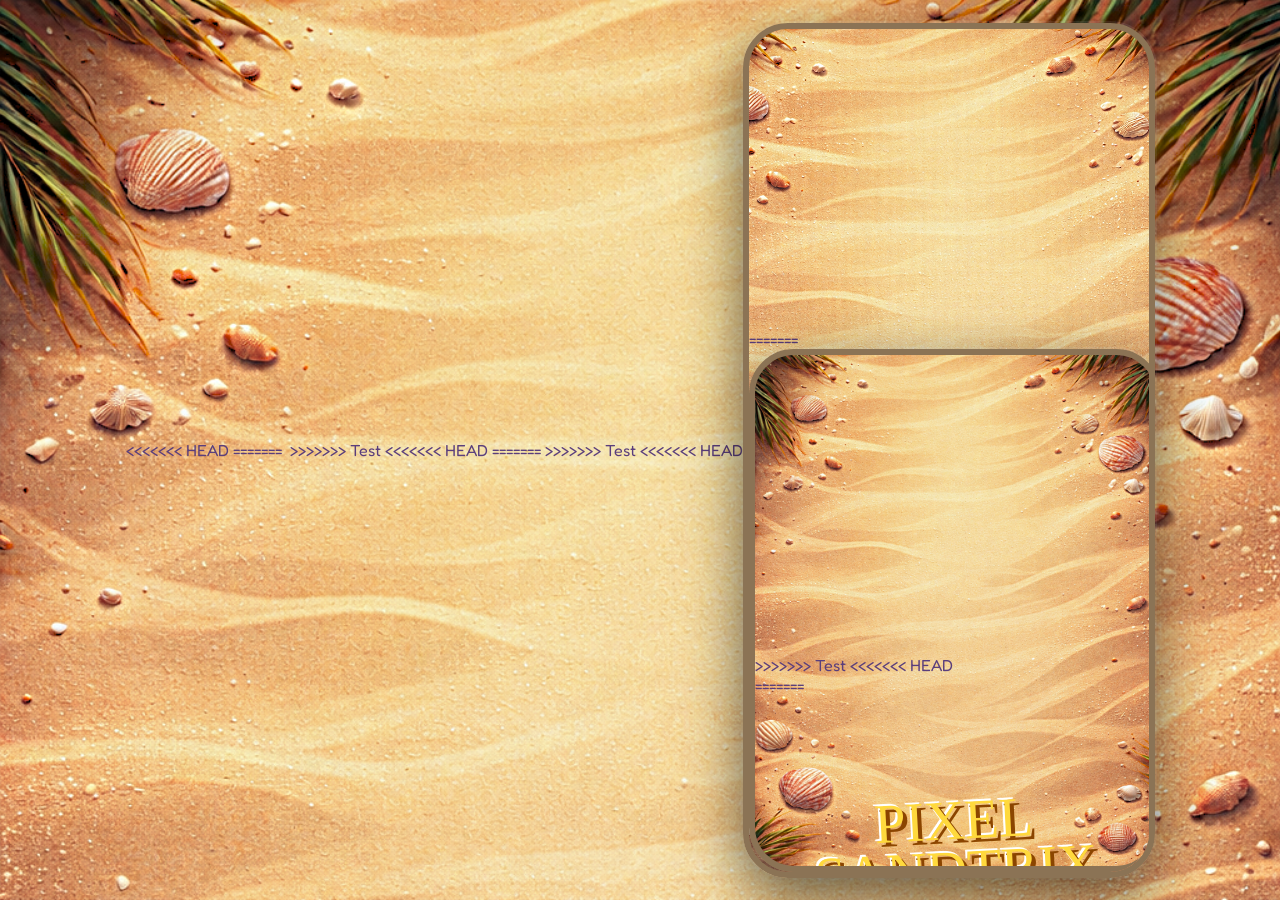
<file: index.html>
<<<<<<< HEAD
<!DOCTYPE html>
=======
﻿<!DOCTYPE html>
>>>>>>> Test
<html lang="vi">

<head>
    <meta charset="UTF-8">
    <meta name="viewport"
        content="width=device-width, initial-scale=1.0, maximum-scale=1.0, user-scalable=no, viewport-fit=cover">
    <title>Pixel Sandtrix - Sand Block Edition</title>

    <link rel="stylesheet"
        href="https://fonts.googleapis.com/css2?family=Fredoka:wght@400;600;700&family=Chewy&display=swap">

    <link rel="stylesheet" href="css/base.css">
    <link rel="stylesheet" href="css/layout.css">
    <link rel="stylesheet" href="css/animations.css">
    <link rel="stylesheet" href="css/game-ui.css">
    <link rel="stylesheet" href="css/ui/top-bar.css">
    <link rel="stylesheet" href="css/ui/tabs.css">
    <link rel="stylesheet" href="css/ui/buttons.css">
    <link rel="stylesheet" href="css/ui/bottom-nav.css">
    <link rel="stylesheet" href="css/ui/modals.css">
<<<<<<< HEAD
    <link rel="stylesheet" href="css/ui/spin-wheel.css">
=======
    <link rel="stylesheet" href="css/ui/daily-bonus.css">
    <link rel="stylesheet" href="css/ui/settings.css">
    <link rel="stylesheet" href="css/ui/pause.css">
    <link rel="stylesheet" href="css/ui/spin-wheel.css">
    <link rel="stylesheet" href="css/ui/promo-badges.css">
    <link rel="stylesheet" href="css/ui/loading.css">
    <link rel="stylesheet" href="css/ui/shop.css">
>>>>>>> Test


    <style>
        :root {
            --wood-light: #DEB887;
            --wood-medium: #C4A574;
            --wood-dark: #8B7355;
            --sand-bg-outer: #5e4b35;
        }

        html,
        body {
            width: 100%;
            height: 100%;
            overflow: hidden;
<<<<<<< HEAD
            background: var(--sand-bg-outer);
=======
            background: #2b1f17 url('Asset/BackGround/Background.png') center top / cover no-repeat;
>>>>>>> Test
            font-family: 'Fredoka', sans-serif;
        }

        body {
            display: flex;
            justify-content: center;
            align-items: center;
        }

        #app-container {
            position: relative;
            overflow: hidden;
            width: 100%;
            height: 100%;
<<<<<<< HEAD
            background: var(--wood-medium);
=======
            background: #2b1f17 url('Asset/BackGround/Background.png') center top / cover no-repeat;
>>>>>>> Test
        }

        @media (min-width: 500px) {
            #app-container {
                width: 412px;
                height: 915px;
                max-height: 95vh;
                border: 6px solid var(--wood-dark);
                border-radius: 45px;
                box-shadow: 0 20px 60px rgba(0, 0, 0, 0.6), 0 0 0 2px rgba(255, 255, 255, 0.1);
            }
        }

        .hidden {
            display: none !important;
        }

        .overlay-backdrop {
            position: absolute;
            top: 0;
            left: 0;
            width: 100%;
            height: 100%;
            background: rgba(0, 0, 0, 0.7);
            display: flex;
            justify-content: center;
            align-items: center;
            z-index: 9999;
        }
    </style>
    <script src="https://connect.facebook.net/en_US/fbinstant.6.3.js"></script>
</head>

<body>

<<<<<<< HEAD
    <div id="app-container">
        <div class="app-bg">
            <canvas id="wood-canvas"></canvas>
            <canvas id="sand-blocks-canvas"></canvas>
        </div>
=======
        <div id="app-container">
            <div class="app-bg">
                <canvas id="wood-canvas"></canvas>
                <canvas id="sand-blocks-canvas"></canvas>
            </div>

            <!-- DAILY BONUS MODAL -->
            <div id="daily-bonus-overlay" class="overlay-backdrop hidden">
                <div class="daily-bonus-modal">
                    <button class="daily-close" aria-label="Close" onclick="document.getElementById('daily-bonus-overlay').classList.add('hidden')">×</button>
                    <div class="daily-title">Daily Reward</div>
                    <div class="daily-grid">
                        <div class="daily-card daily-card--today">
                            <div class="daily-icon"><img src="Asset/IconGame/Votex/Votex.png" alt="Vortex"></div>
                            <div class="daily-ribbon">x1</div>
                            <div class="daily-day">Day 1</div>
                        </div>
                        <div class="daily-card daily-card--gold daily-card--locked">
                            <div class="daily-icon"><img src="Asset/IconGame/Gold/Gold.png" alt="Gold"></div>
                            <div class="daily-ribbon">500</div>
                            <div class="daily-day">Day 2</div>
                        </div>
                        <div class="daily-card daily-card--locked">
                            <div class="daily-icon"><img src="Asset/IconGame/Eraser/Eraser.png" alt="Eraser"></div>
                            <div class="daily-ribbon">x1</div>
                            <div class="daily-day">Day 3</div>
                        </div>
                        <div class="daily-card daily-card--locked">
                            <div class="daily-icon"><img src="Asset/IconGame/Gold/Gold.png" alt="Gold"></div>
                            <div class="daily-ribbon">200</div>
                            <div class="daily-day">Day 4</div>
                        </div>
                        <div class="daily-card daily-card--locked">
                            <div class="daily-icon"><img src="Asset/IconGame/Heart/Heart.png" alt="Heart"></div>
                            <div class="daily-ribbon">30m</div>
                            <div class="daily-day">Day 5</div>
                        </div>
                        <div class="daily-card daily-card--locked">
                            <div class="daily-icon"><img src="Asset/IconGame/Bom/Bomp.png" alt="Bomb"></div>
                            <div class="daily-ribbon">x1</div>
                            <div class="daily-day">Day 6</div>
                        </div>
                        <div class="daily-card daily-card--grand daily-card--locked">
                            <div class="daily-icon"><img src="Asset/IconGame/Gold/Gold.png" alt="Gold"></div>
                            <div class="daily-ribbon">1000</div>
                            <div class="daily-extra"><img src="Asset/IconGame/Votex/Votex.png" alt="Vortex"><span>x1</span></div>
                            <div class="daily-extra"><img src="Asset/IconGame/Bom/Bomp.png" alt="Bomb"><span>x1</span></div>
                            <div class="daily-day grand-day">Day 7</div>
                        </div>
                    </div>
                    <div class="daily-footer">Tap to claim</div>
                    <button class="daily-cta" onclick="document.getElementById('daily-bonus-overlay').classList.add('hidden')">Claim</button>
                </div>
            </div>
>>>>>>> Test

        <div id="game-layer" class="hidden">
            <div id="inner-screen">

                <div class="hud-top">
                    <div class="hud-diamond-pill">
<<<<<<< HEAD
                        <svg class="diamond-icon" viewBox="0 0 24 24" width="20" height="20">
                            <path fill="#5DADE2" stroke="#FFFFFF" stroke-width="1.5" d="M12 2L2 9l10 13 10-13-10-7z" />
                        </svg>
=======
                        <img class="diamond-icon coin-icon" src="Asset/IconGame/Gold/Gold.png" width="22" height="22" alt="coin">
>>>>>>> Test
                        <span id="game-diamond-display">0</span>
                    </div>

                    <div class="score-box" id="game-score">0</div>

                    <div class="menu-btn" onclick="togglePause()">
                        <svg viewBox="0 0 24 24" width="24" height="24">
                            <path fill="#FFD93D"
                                d="M19.14 12.94c.04-.3.06-.61.06-.94 0-.32-.02-.64-.07-.94l2.03-1.58c.18-.14.23-.41.12-.61l-1.92-3.32c-.12-.22-.37-.29-.59-.22l-2.39.96c-.5-.38-1.03-.7-1.62-.94l-.36-2.54c-.04-.24-.24-.41-.48-.41h-3.84c-.24 0-.43.17-.47.41l-.36 2.54c-.59.24-1.13.57-1.62.94l-2.39-.96c-.22-.08-.47 0-.59.22L2.74 8.87c-.12.21-.08.47.12.61l2.03 1.58c-.05.3-.09.63-.09.94s.02.64.07.94l-2.03 1.58c-.18.14-.23.41-.12.61l1.92 3.32c.12.22.37.29.59.22l2.39-.96c.5.38 1.03.7 1.62.94l.36 2.54c.05.24.24.41.48.41h3.84c.24 0 .44-.17.47-.41l.36-2.54c.59-.24 1.13-.56 1.62-.94l2.39.96c.22.08.47 0 .59-.22l1.92-3.32c.12-.22.07-.47-.12-.61l-2.01-1.58zM12 15.6c-1.98 0-3.6-1.62-3.6-3.6s1.62-3.6 3.6-3.6 3.6 1.62 3.6 3.6-1.62 3.6-3.6 3.6z" />
                        </svg>
                    </div>
                </div>

<<<<<<< HEAD
                <!-- THANH QUÀ TẶNG (GIFT PROGRESS) -->
=======
                <!-- THANH QUÃ€ Táº¶NG (GIFT PROGRESS) -->
>>>>>>> Test
                <div id="gift-progress-container">
                    <div class="gift-bar-bg">
                        <div class="gift-bar-fill" id="gift-fill" style="width: 0%;"></div>
                        <div class="gift-bar-glare"></div>
                        <div class="gift-text" id="gift-text">0 / 1000</div>
                    </div>
                    <div class="gift-icon-box" id="gift-icon">
<<<<<<< HEAD
                        <div class="gift-emoji">🎁</div>
=======
                        <div class="gift-emoji">ðŸŽ</div>
>>>>>>> Test
                    </div>
                </div>

                <canvas id="gameCanvas"></canvas>

                <div id="danger-line"></div>

                <div id="combo-display">COMBO!</div>

            </div>
        </div>
<<<<<<< HEAD
        <div id="loading game" class="loading-game">
            <div class="loading">

=======
        <div id="loading-overlay">
            <div class="loading-content">
                <div class="loading-logo-box">
                    <div class="loading-logo-title">PIXEL<br>SANDTRIX</div>
                    <div class="loading-logo-subtitle">Sand Block Edition</div>
                </div>
            </div>
            <div class="bottom-loading-area">
                <div class="loading-bar-container">
                    <div class="loading-bar-fill" id="loading-bar-fill"></div>
                </div>
                <div class="loading-text" id="loading-percent">0%</div>
>>>>>>> Test
            </div>
        </div>

        <div id="game-over" class="menu-overlay hidden">
            <div class="panel">
                <h2 class="panel-title">GAME OVER</h2>
                <div class="score-result">
                    <p>FINAL SCORE</p>
                    <h1 id="final-score">0</h1>
                </div>
                <div class="panel-buttons">
<<<<<<< HEAD
                    <button class="btn-primary" onclick="window.enterGame()">🔄 PLAY AGAIN</button>
                    <button class="btn-secondary" onclick="window.quitGame()">🏠 MENU</button>
=======
                    <button class="btn-primary" onclick="window.enterGame()">ðŸ”„ PLAY AGAIN</button>
                    <button class="btn-secondary" onclick="window.quitGame()">ðŸ  MENU</button>
>>>>>>> Test
                </div>
            </div>
        </div>

        <div id="menu-layer">
<<<<<<< HEAD
=======
            <div id="promo-overlay" class="promo-overlay hidden">
                <div class="promo-panel">
                    <button class="promo-close" aria-label="Close" onclick="window.closePromoOverlay()">×</button>
                    <div class="promo-content">
                        <h3 id="promo-title">Bundle</h3>
                        <p id="promo-subtitle">Purchase this pack?</p>
                        <button class="promo-buy-btn" onclick="window.buyPromoBundle()">MUA NGAY</button>
                    </div>
                </div>
            </div>
>>>>>>> Test

            <div class="top-resource-bar">
                <div class="res-pill">
                    <div class="res-icon-circle">
<<<<<<< HEAD
                        <svg style="width:20px; height:20px; fill:#FFFFFF" viewBox="0 0 24 24">
                            <path
                                d="M12 21.35l-1.45-1.32C5.4 15.36 2 12.28 2 8.5 2 5.42 4.42 3 7.5 3c1.74 0 3.41.81 4.5 2.09C13.09 3.81 14.76 3 16.5 3 19.58 3 22 5.42 22 8.5c0 3.78-3.4 6.86-8.55 11.54L12 21.35z" />
                        </svg>
=======
                        <img class="res-heart-icon" src="Asset/IconGame/Heart/Heart.png" width="22" height="22" alt="heart">
>>>>>>> Test
                    </div>
                    <span class="res-val">FULL</span>
                </div>

                <div class="res-pill" style="margin-left:auto; margin-right:10px;">
<<<<<<< HEAD
                    <div class="res-icon-circle diamond">
                        <svg style="width:20px; height:20px; fill:#FFFFFF" viewBox="0 0 24 24">
                            <path d="M12,2L2,12l10,10l10-10L12,2z M12,18l-6-6l6-6l6,6L12,18z" />
                        </svg>
                    </div>
=======
                    <div class="res-icon-circle diamond"><img class="coin-icon" src="Asset/IconGame/Gold/Gold.png" width="22" height="22" alt="coin"></div>
>>>>>>> Test
                    <span class="res-val" id="menu-diamond-display">2,450</span>
                </div>

                <div class="menu-btn" onclick="openSettings('menu')">
                    <svg style="width:26px; height:26px; fill:#7B3FF2;" viewBox="0 0 24 24">
                        <path
                            d="M19.14 12.94c.04-.3.06-.61.06-.94 0-.32-.02-.64-.07-.94l2.03-1.58c.18-.14.23-.41.12-.61l-1.92-3.32c-.12-.22-.37-.29-.59-.22l-2.39.96c-.5-.38-1.03-.7-1.62-.94l-.36-2.54c-.04-.24-.24-.41-.48-.41h-3.84c-.24 0-.43.17-.47.41l-.36 2.54c-.59.24-1.13.56-1.62.94l-2.39-.96c-.22-.08-.47 0-.59.22L5.24 5.33c-.11.2-.06.47.12.61l2.03 1.58c-.05.3-.07.62-.07.94s.02.64.07.94l-2.03 1.58c-.18.14-.23.41-.12.61l1.92 3.32c.12.22.37.29.59.22l2.39-.96c.5.38 1.03.7 1.62.94l.36 2.54c.05.24.24.41.48.41h3.84c.24 0 .44-.17.47-.41l.36-2.54c.59-.24 1.13-.56 1.62-.94l2.39.96c.22.08.47 0 .59-.22l1.92-3.32c.12-.22.07-.47-.12-.61l-2.03-1.58zM12 15.6c-1.98 0-3.6-1.62-3.6-3.6s1.62-3.6 3.6-3.6 3.6 1.62 3.6 3.6-1.62 3.6-3.6 3.6z" />
                    </svg>
                </div>
            </div>

<<<<<<< HEAD
            <div class="tab-content-container">
                <div id="tab-shop" class="tab-pane">
                    <div style="height:20px;"></div>
                    <div class="shop-header">CỬA HÀNG</div>
                    <div class="shop-container">
                        <div class="shop-item">
                            <div style="font-size:13px; color:#9D5CFF; font-weight:bold; margin-bottom:8px;">BOMB PACK
                            </div>
                            <div style="font-size:70px;">💣</div>
                            <button class="btn-buy" onclick="buyItem('bomb')">100 💎</button>
                        </div>
                        <div class="shop-item">
                            <div style="font-size:13px; color:#9D5CFF; font-weight:bold; margin-bottom:8px;">WIPE PACK
                            </div>
                            <div style="font-size:70px;">💧</div>
                            <button class="btn-buy" onclick="buyItem('eraser')">300 💎</button>
                        </div>
                        <div class="shop-item">
                            <div style="font-size:13px; color:#9D5CFF; font-weight:bold; margin-bottom:8px;">VORTEX PACK
                            </div>
                            <div style="font-size:70px;">🌀</div>
                            <button class="btn-buy" onclick="buyItem('vortex')">500 💎</button>
                        </div>
                        <div class="shop-item">
                            <div style="font-size:13px; color:#FF5757; font-weight:bold; margin-bottom:8px;">NO ADS
                            </div>
                            <div style="font-size:60px;">🚫</div>
                            <button class="btn-buy"
                                style="background: linear-gradient(to bottom, #FFD93D, #FFC107); border-color:#FFF; color:#8B4500;"
                                onclick="buyRealMoneyItem('no_ads')">$2.99</button>
                        </div>
                        <div class="shop-item">
                            <div style="font-size:13px; color:#FF8C42; font-weight:bold; margin-bottom:8px;">GEM PACK
                            </div>
                            <div style="font-size:60px;">💎</div>
                            <button class="btn-buy" style="background: linear-gradient(to bottom, #5DADE2, #3498DB);"
                                onclick="buyRealMoneyItem('gems_1000')">$0.99</button>
=======
            <div class="promo-badges">
                <div class="promo-badge-col left" id="promo-left"></div>
                <div class="promo-badge-col right" id="promo-right"></div>
            </div>

            <div class="tab-content-container">
                <div id="tab-shop" class="tab-pane">
                    <div class="shop-screen">
                        <div class="shop-banner">
                            <span class="shop-title">Shop</span>
                        </div>

                        <div class="shop-list shop-list--packs">
                            <div class="shop-pack shop-pack--small">
                                <div class="pack-top">
                                    <div class="pack-coin">
                                        <img src="Asset/IconGame/Gold/Gold.png" alt="gold">
                                        <span>100</span>
                                    </div>
                                    <div class="pack-items">
                                        <div class="pack-item"><img src="Asset/IconGame/Bom/Bomp.png" alt="bomb"><span>x10</span></div>
                                        <div class="pack-item"><img src="Asset/IconGame/Eraser/Eraser.png" alt="eraser"><span>x10</span></div>
                                        <div class="pack-item"><img src="Asset/IconGame/Votex/Votex.png" alt="vortex"><span>x10</span></div>
                                        <div class="pack-item"><img src="Asset/IconGame/Heart/Heart.png" alt="heart"><span>20m</span></div>
                                    </div>
                                </div>
                                <div class="pack-bottom">
                                    <div class="pack-name">Small Pack</div>
                                    <button class="pack-price" onclick="buyRealMoneyItem('pack_small')">100.000</button>
                                </div>
                            </div>

                            <div class="shop-pack shop-pack--medium">
                                <div class="pack-top">
                                    <div class="pack-coin">
                                        <img src="Asset/IconGame/Gold/Gold.png" alt="gold">
                                        <span>350</span>
                                    </div>
                                    <div class="pack-items">
                                        <div class="pack-item"><img src="Asset/IconGame/Bom/Bomp.png" alt="bomb"><span>x20</span></div>
                                        <div class="pack-item"><img src="Asset/IconGame/Eraser/Eraser.png" alt="eraser"><span>x20</span></div>
                                        <div class="pack-item"><img src="Asset/IconGame/Votex/Votex.png" alt="vortex"><span>x15</span></div>
                                        <div class="pack-item"><img src="Asset/IconGame/Heart/Heart.png" alt="heart"><span>45m</span></div>
                                    </div>
                                </div>
                                <div class="pack-bottom">
                                    <div class="pack-name">Medium Pack</div>
                                    <button class="pack-price pack-price--green" onclick="buyRealMoneyItem('pack_medium')">250.000</button>
                                </div>
                            </div>

                            <div class="shop-pack shop-pack--large">
                                <div class="pack-top">
                                    <div class="pack-coin">
                                        <img src="Asset/IconGame/Gold/Gold.png" alt="gold">
                                        <span>800</span>
                                    </div>
                                    <div class="pack-items">
                                        <div class="pack-item"><img src="Asset/IconGame/Bom/Bomp.png" alt="bomb"><span>x40</span></div>
                                        <div class="pack-item"><img src="Asset/IconGame/Eraser/Eraser.png" alt="eraser"><span>x40</span></div>
                                        <div class="pack-item"><img src="Asset/IconGame/Votex/Votex.png" alt="vortex"><span>x30</span></div>
                                        <div class="pack-item"><img src="Asset/IconGame/Heart/Heart.png" alt="heart"><span>90m</span></div>
                                    </div>
                                </div>
                                <div class="pack-bottom">
                                    <div class="pack-name">Mega Pack</div>
                                    <button class="pack-price pack-price--blue" onclick="buyRealMoneyItem('pack_large')">490.000</button>
                                </div>
                            </div>

                            <!-- No Ads Bundle row -->
                            <div class="shop-pack shop-pack--banner">
                                <div class="bundle-top">
                                    <div class="pack-coin">
                                        <img src="Asset/IconGame/Gold/Gold.png" alt="gold">
                                        <span>2000</span>
                                    </div>
                                    <div class="bundle-items">
                                        <div class="bundle-item">
                                            <img src="Asset/IconGame/Bom/Bomp.png" alt="bomb">
                                            <span>x10</span>
                                        </div>
                                        <div class="bundle-item">
                                            <img src="Asset/IconGame/Eraser/Eraser.png" alt="eraser">
                                            <span>x10</span>
                                        </div>
                                        <div class="bundle-item">
                                            <img src="Asset/IconGame/Votex/Votex.png" alt="vortex">
                                            <span>x10</span>
                                        </div>
                                        <div class="bundle-item">
                                            <img src="Asset/IconGame/Heart/Heart.png" alt="heart">
                                            <span>NO ADS</span>
                                        </div>
                                    </div>
                                </div>
                                <div class="bundle-bottom">
                                    <div class="bundle-label">NO ADS BUNDLES</div>
                                    <button class="bundle-price" onclick="buyRealMoneyItem('bundle_noads')">100.000</button>
                                </div>
                            </div>

                            <!-- Gold grid below -->
                            <div class="gold-grid">
                                <div class="gold-card" onclick="buyRealMoneyItem('gold_1000')">
                                    <img src="Asset/IconGame/Gold/Gold.png" alt="gold">
                                    <div class="gold-amount">1000</div>
                                    <button class="gold-price">100.000</button>
                                </div>
                                <div class="gold-card" onclick="buyRealMoneyItem('gold_5000')">
                                    <img src="Asset/IconGame/Gold/Gold.png" alt="gold">
                                    <div class="gold-amount">5000</div>
                                    <button class="gold-price">100.000</button>
                                </div>
                                <div class="gold-card" onclick="buyRealMoneyItem('gold_10000')">
                                    <img src="Asset/IconGame/Gold/Gold.png" alt="gold">
                                    <div class="gold-amount">10000</div>
                                    <button class="gold-price">100.000</button>
                                </div>
                                <div class="gold-card" onclick="buyRealMoneyItem('gold_25000')">
                                    <img src="Asset/IconGame/Gold/Gold.png" alt="gold">
                                    <div class="gold-amount">25000</div>
                                    <button class="gold-price">100.000</button>
                                </div>
                                <div class="gold-card" onclick="buyRealMoneyItem('gold_50000')">
                                    <img src="Asset/IconGame/Gold/Gold.png" alt="gold">
                                    <div class="gold-amount">50000</div>
                                    <button class="gold-price">100.000</button>
                                </div>
                                <div class="gold-card" onclick="buyRealMoneyItem('gold_100000')">
                                    <img src="Asset/IconGame/Gold/Gold.png" alt="gold">
                                    <div class="gold-amount">100000</div>
                                    <button class="gold-price">100.000</button>
                                </div>
                            </div>
>>>>>>> Test
                        </div>
                    </div>
                </div>

                <div id="tab-home" class="tab-pane active">
                    <div class="campaign-map">
                        <div class="logo-box">
                            <div class="logo-title">PIXEL<br>SANDTRIX</div>
                            <div class="logo-subtitle">Sand Block Edition</div>
                        </div>

                        <div class="play-area-wrapper">
                            <div class="btn-play-campaign" onclick="enterGame()">
                                <div class="play-icon-tri"></div>
                                <div class="play-text">PLAY</div>
                            </div>
                        </div>
                    </div>
                </div>

                <div id="tab-rank" class="tab-pane">
                    <div style="height:20px;"></div>
<<<<<<< HEAD
                    <div class="rank-header">BẢNG XẾP HẠNG</div>

                    <div id="rank-list-container" style="overflow-y: auto; max-height: 75%; padding: 0 10px;">
                        <!-- Điểm số tự động cập nhật ở đây -->
                        <div style="text-align:center; color:#FFF; margin-top:20px;">Đang tải...</div>
=======
                    <div class="rank-header">Báº¢NG Xáº¾P Háº NG</div>

                    <div id="rank-list-container" style="overflow-y: auto; max-height: 75%; padding: 0 10px;">
                        <!-- Äiá»ƒm sá»‘ tá»± Ä‘á»™ng cáº­p nháº­t á»Ÿ Ä‘Ã¢y -->
                        <div style="text-align:center; color:#FFF; margin-top:20px;">Äang táº£i...</div>
>>>>>>> Test
                    </div>
                </div>
            </div>

            <div class="bottom-nav">
                <div class="nav-btn" data-target="tab-shop" onclick="switchTab('tab-shop', this)">
                    <div class="nav-icon-3d-wrapper">
                        <svg viewBox="0 0 24 24">
                            <path
                                d="M7 18c-1.1 0-1.99.9-1.99 2S5.9 22 7 22s2-.9 2-2-.9-2-2-2zM1 2v2h2l3.6 7.59-1.35 2.45c-.16.28-.25.61-.25.96 0 1.1.9 2 2 2h12v-2H7.42c-.14 0-.25-.11-.25-.25l.03-.12.9-1.63h7.45c.75 0 1.41-.41 1.75-1.03l3.58-6.49c.08-.14.12-.31.12-.48 0-.55-.45-1-1-1H5.21l-.94-2H1zm16 16c-1.1 0-1.99.9-1.99 2s.89 2 1.99 2 2-.9 2-2-.9-2-2-2z" />
                        </svg>
                    </div>
                    <span class="nav-label">Shop</span>
                </div>
                <div class="nav-btn active" data-target="tab-home" onclick="switchTab('tab-home', this)">
                    <div class="nav-icon-3d-wrapper nav-home">
                        <svg viewBox="0 0 24 24">
                            <path d="M10 20v-6h4v6h5v-8h3L12 3 2 12h3v8z" />
                        </svg>
                    </div>
                    <span class="nav-label">Home</span>
                </div>
                <div class="nav-btn" data-target="tab-rank" onclick="switchTab('tab-rank', this)">
                    <div class="nav-icon-3d-wrapper">
                        <svg viewBox="0 0 24 24">
                            <path
                                d="M19 5h-2V3H7v2H5c-1.1 0-2 .9-2 2v1c0 2.55 1.92 4.63 4.39 4.94.63 1.5 1.98 2.63 3.61 2.96V19H7v2h10v-2h-4v-3.1c1.63-.33 2.98-1.46 3.61-2.96C19.08 12.63 21 10.55 21 8V7c0-1.1-.9-2-2-2zM5 8V7h2v3.82C5.84 10.4 5 9.3 5 8zm14 0c0 1.3-.84 2.4-2 2.82V7h2v1z" />
                        </svg>
                    </div>
                    <span class="nav-label">Rank</span>
                </div>
            </div>
        </div>


        <div id="settings-menu" class="overlay-backdrop hidden">
<<<<<<< HEAD
            <div class="settings-box"
                style="width: 300px; background: linear-gradient(to bottom, #FFFFFF, #FFF5F8); border: 4px solid #FFFFFF; border-radius: 25px; padding: 20px; text-align: center; box-shadow: 0 10px 30px rgba(0,0,0,0.3);">
                <h2
                    style="font-family: 'Chewy', cursive; color: #FF8C42; font-size: 36px; margin-bottom: 25px; text-shadow: 2px 2px 0 #FFF, 4px 4px 0 rgba(0,0,0,0.1);">
                    CÀI ĐẶT</h2>
                <div class="setting-row" onclick="toggleSetting('sound')"
                    style="display: flex; justify-content: space-between; align-items: center; background: #FFF; padding: 10px 15px; border-radius: 15px; margin-bottom: 10px; box-shadow: 0 4px 0 #E0E0E0; cursor: pointer;">
                    <div style="font-weight: 700; color: #9D5CFF;">🔊 ÂM THANH</div>
                    <div id="btn-sound" class="toggle-switch active" style="font-weight:bold; color:#52D681;">ON</div>
                </div>
                <div class="setting-row" onclick="toggleSetting('vfx')"
                    style="display: flex; justify-content: space-between; align-items: center; background: #FFF; padding: 10px 15px; border-radius: 15px; margin-bottom: 20px; box-shadow: 0 4px 0 #E0E0E0; cursor: pointer;">
                    <div style="font-weight: 700; color: #9D5CFF;">✨ HIỆU ỨNG</div>
                    <div id="btn-vfx" class="toggle-switch active" style="font-weight:bold; color:#52D681;">ON</div>
                </div>
                <button class="btn-buy" onclick="closeSettings()"
                    style="background: linear-gradient(to bottom, #FF5757, #E74C3C); width: 100%;">ĐÓNG</button>
=======
            <div class="settings-panel">
                <div class="settings-title">SETTINGS</div>

                <div class="settings-row" onclick="toggleSetting('sound')">
                    <div class="settings-label">
                        <span class="settings-icon sound"></span>
                        <span>SOUND</span>
                    </div>
                    <div id="btn-sound" class="settings-toggle active">
                        <span class="toggle-text">ON</span>
                    </div>
                </div>

                <div class="settings-row">
                    <div class="settings-label">
                        <span class="settings-icon music"></span>
                        <span>MUSIC</span>
                    </div>
                    <div class="settings-toggle active">
                        <span class="toggle-text">ON</span>
                    </div>
                </div>

                <div class="settings-row" onclick="toggleSetting('vfx')">
                    <div class="settings-label">
                        <span class="settings-icon vib"></span>
                        <span>VIBRATION</span>
                    </div>
                    <div class="settings-toggle active">
                        <span class="toggle-text">ON</span>
                    </div>
                </div>

                <div class="settings-row language">
                    <button class="lang-arrow">◀</button>
                    <div class="lang-display">English</div>
                    <button class="lang-arrow">▶</button>
                </div>

                <button class="settings-btn green">Restore Purchase</button>
                <button class="settings-btn blue">Terms & Privacy</button>
                <button class="settings-btn close" onclick="closeSettings()">Close</button>
>>>>>>> Test
            </div>
        </div>

        <div id="pause-menu" class="hidden overlay-backdrop">
<<<<<<< HEAD
            <div class="pause-box"
                style="width: 280px; background: #C4A574; border: 6px solid #8B7355; border-radius: 30px; padding: 25px; display: flex; flex-direction: column; gap: 15px; box-shadow: 0 15px 40px rgba(0,0,0,0.4);">
                <div
                    style="text-align:center; font-family:'Chewy'; font-size:40px; color:#FFF; text-shadow: 2px 2px 0 #8B7355; margin-bottom:10px;">
                    TẠM DỪNG</div>
                <button class="go-btn" onclick="togglePause()">TIẾP TỤC</button>
                <button class="go-btn" onclick="shopgame()"
                    style="background: linear-gradient(to bottom, #FFD93D, #FFC107); box-shadow: 0 6px 0 #E59866;">CỬA
                    HÀNG</button>
                <button class="go-btn" onclick="openSettings('pause')"
                    style="background: linear-gradient(to bottom, #9D5CFF, #8E44AD); box-shadow: 0 6px 0 #71368A;">CÀI
                    ĐẶT</button>
                <button class="go-btn" onclick="quitGame()"
                    style="background: linear-gradient(to bottom, #FF5757, #C0392B); box-shadow: 0 6px 0 #922B21;">THOÁT</button>
=======
            <div class="game-settings-panel">
                <div class="game-settings-head">
                    <div class="game-settings-title">PAUSE</div>
                    <button class="game-settings-close" aria-label="Close" onclick="togglePause()">×</button>
                </div>

                <div class="game-settings-icons">
                    <button id="game-btn-sound" class="game-icon-btn active" onclick="toggleSetting('sound')" aria-label="Sound">
                        <span class="icon-sound"></span>
                    </button>
                    <button id="game-btn-music" class="game-icon-btn active" aria-label="Music">
                        <span class="icon-music"></span>
                    </button>
                    <button id="game-btn-vfx" class="game-icon-btn active" onclick="toggleSetting('vfx')" aria-label="Vibration">
                        <span class="icon-vib"></span>
                    </button>
                </div>

                <div class="game-settings-language">
                    <button class="lang-arrow">◀</button>
                    <div class="lang-display">English</div>
                    <button class="lang-arrow">▶</button>
                </div>

                <button class="game-settings-pill green">Restore Purchase</button>
                <button class="game-settings-pill blue">Terms & Privacy</button>
                <button class="game-settings-pill red" onclick="quitGame()">
                    Quit <span class="badge-heart">-1</span>
                </button>
            </div>
        </div>

        <!-- Quit Confirmation -->
        <div id="quit-confirm" class="overlay-backdrop hidden">
            <div class="quit-card">
                <div class="quit-head">
                    <div class="quit-title">ARE YOU SURE?</div>
                    <button class="quit-close" aria-label="Close" onclick="cancelQuit()">×</button>
                </div>
                <div class="quit-body">
                    <img src="Asset/IconGame/Heart/Heart.png" alt="Lose 1 life" class="quit-heart">
                    <div class="quit-sub">You will LOSE 1 life!</div>
                </div>
                <button class="quit-cta" onclick="confirmQuit()">Go Home</button>
>>>>>>> Test
            </div>
        </div>


        <div id="lucky-wheel-overlay" class="overlay-backdrop hidden">
            <div class="wheel-main">
                <h2
                    style="font-family:'Chewy'; color:#FFD93D; font-size:40px; margin-bottom:20px; text-shadow:2px 2px 0 #000; text-align:center;">
                    LUCKY SPIN!</h2>

                <div class="wheel-container">
                    <div class="wheel-pointer"></div>
                    <div class="wheel" id="wheel-rosette">
                        <div class="wheel-canvas"></div>
                        <!-- Icons will be injected by JS -->
                        <div id="wheel-items-container"></div>
                    </div>
                    <div class="wheel-btn-spin" onclick="window.spinWheel()">SPIN</div>
                </div>

                <div style="text-align:center; color:#FFF; margin-top:20px; font-weight:bold;">
<<<<<<< HEAD
                    Quay để nhận quà khủng!
=======
                    Quay Ä‘á»ƒ nháº­n quÃ  khá»§ng!
>>>>>>> Test
                </div>
            </div>

            <!-- Result Popup (Nested) -->
            <div id="wheel-result" class="hidden"
                style="position:absolute; top:50%; left:50%; transform:translate(-50%,-50%); width:260px; background:#FFF; border-radius:20px; padding:20px; text-align:center; box-shadow:0 10px 40px rgba(0,0,0,0.5);">
<<<<<<< HEAD
                <div style="font-size:18px; color:#5D4037; font-weight:bold; margin-bottom:10px;">BẠN NHẬN ĐƯỢC</div>
                <div id="wheel-prize-icon" style="font-size:60px; margin-bottom:10px;">💎</div>
                <div id="wheel-prize-text"
                    style="font-size:24px; color:#E74C3C; font-weight:bold; font-family:'Chewy'; margin-bottom:15px;">
                    100 GEMS</div>
                <button class="btn-buy" onclick="window.claimPrize()" style="background:#4CAF50; width:100%;">NHẬN
                    QUÀ</button>
=======
                <div style="font-size:18px; color:#5D4037; font-weight:bold; margin-bottom:10px;">Báº N NHáº¬N ÄÆ¯á»¢C</div>
                <div id="wheel-prize-icon" style="font-size:60px; margin-bottom:10px;">ðŸ’Ž</div>
                <div id="wheel-prize-text"
                    style="font-size:24px; color:#E74C3C; font-weight:bold; font-family:'Chewy'; margin-bottom:15px;">
                    100 GEMS</div>
                <button class="btn-buy" onclick="window.claimPrize()" style="background:#4CAF50; width:100%;">NHáº¬N
                    QUÃ€</button>
>>>>>>> Test
            </div>
        </div>
    </div>

<<<<<<< HEAD
=======
    <script type="module">
        import { initPromoBadges } from './js/ui/promoBadges.js';
        initPromoBadges();
    </script>
>>>>>>> Test
    <script type="module" src="./js/main.js"></script>

</body>

<<<<<<< HEAD
</html>
=======
</html>
>>>>>>> Test
</file>
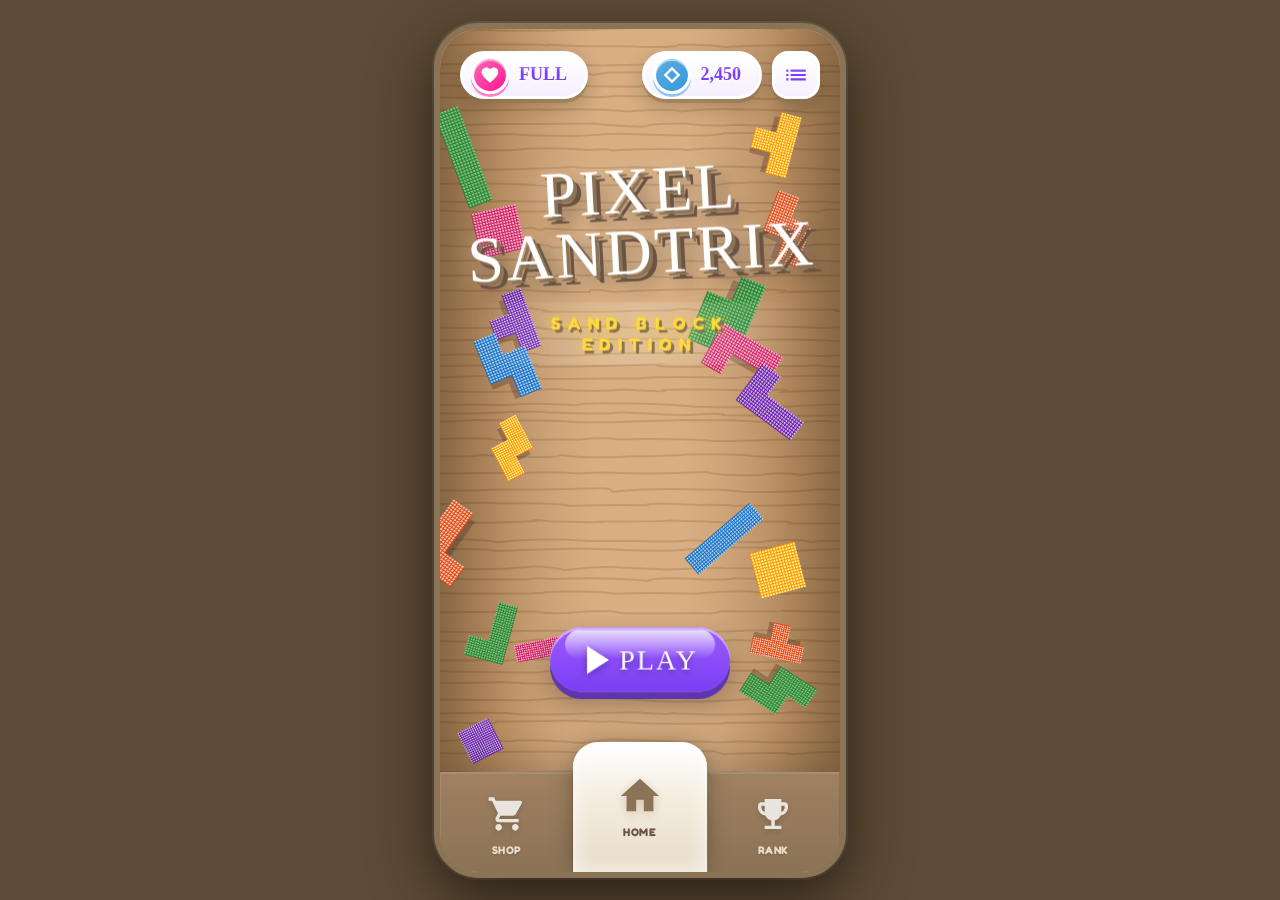
<file: UISand.html>
<!DOCTYPE html>
<html lang="vi">
<head>
    <meta charset="UTF-8">
    <meta name="viewport" content="width=device-width, initial-scale=1.0, maximum-scale=1.0, user-scalable=no, viewport-fit=cover">
    <title>Pixel Sandtrix - 3D Sand Block Edition</title>
    <style>
        @import url('https://fonts.googleapis.com/css2?family=Fredoka:wght@400;600;700&family=Chewy&display=swap');

        :root {
            /* CANDY COLOR PALETTE */
            --candy-pink: #FF69B4;
            --candy-purple: #9D5CFF;
            --candy-blue: #5DADE2;
            --candy-green: #52D681;
            --candy-yellow: #FFD93D;
            --candy-orange: #FF8C42;
            --candy-red: #FF5757;
            
            /* WOOD COLORS */
            --wood-light: #DEB887;
            --wood-medium: #C4A574;
            --wood-dark: #8B7355;
            
            /* Dimensions */
            --nav-height: 100px; 
            --top-height: 85px;
            --safe-bottom: env(safe-area-inset-bottom, 0px);
            --safe-top: env(safe-area-inset-top, 0px);
        }

        * { 
            margin: 0; 
            padding: 0; 
            box-sizing: border-box; 
            -webkit-tap-highlight-color: transparent; 
        }

        html, body {
            width: 100%; 
            height: 100%; 
            overflow: hidden; 
            background: #5e4b35; /* Màu nền tối hơn để khớp với hiệu ứng 3D */
        }

        body {
            font-family: 'Fredoka', sans-serif; 
            color: #5A3E7C;
            display: flex; 
            justify-content: center; 
            align-items: center;
        }

        /* --- FRAME --- */
        #app-container {
            position: relative; 
            overflow: hidden;
            width: 100%; 
            height: 100%;
            background: #C4A574;
        }

        @media (min-width: 500px) {
            #app-container {
                width: 412px; 
                height: 915px; 
                max-height: 95vh;
                border: 6px solid #8B7355;
                border-radius: 45px;
                box-shadow: 
                    0 20px 60px rgba(0, 0, 0, 0.6),
                    0 0 0 2px rgba(255, 255, 255, 0.1);
            }
        }

        /* --- WOOD BACKGROUND --- */
        .app-bg {
            position: absolute; 
            top: 0; 
            left: 0; 
            width: 100%; 
            height: 100%;
            z-index: 0;
            overflow: hidden;
        }
        
        /* Wood texture canvas */
        #wood-canvas {
            position: absolute;
            top: 0;
            left: 0;
            width: 100%;
            height: 100%;
            z-index: 0;
        }

        /* SAND BLOCKS Canvas */
        #sand-blocks-canvas {
            position: absolute;
            top: 0;
            left: 0;
            width: 100%;
            height: 100%;
            z-index: 2;
            pointer-events: none;
        }

        .hidden { display: none !important; }
        
        /* --- MENU LAYOUT --- */
        #menu-layer {
            position: absolute; 
            top: 0; 
            left: 0; 
            width: 100%; 
            height: 100%;
            z-index: 100; 
            transition: opacity 0.3s;
        }
        #menu-layer.fade-out { opacity: 0; pointer-events: none; }

        /* Top Resource Bar */
        .top-resource-bar {
            position: absolute; 
            top: 0; 
            left: 0; 
            width: 100%; 
            height: calc(var(--top-height) + var(--safe-top));
            padding-top: var(--safe-top);
            display: flex; 
            justify-content: space-between; 
            align-items: flex-end;
            padding-bottom: 15px; 
            padding-left: 20px; 
            padding-right: 20px;
            z-index: 50; 
            pointer-events: none;
        }
        .top-resource-bar > * { pointer-events: auto; }

        .res-pill {
            background: linear-gradient(to bottom, #FFFFFF, #F5F0FF);
            border: 3px solid #FFFFFF;
            border-radius: 25px;
            height: 48px; 
            padding: 0 18px 0 8px;
            display: flex; 
            align-items: center; 
            gap: 10px;
            box-shadow: 
                0 4px 0 rgba(139, 115, 85, 0.5),
                0 8px 20px rgba(0, 0, 0, 0.2);
            position: relative;
        }
        
        .res-pill::before {
            content: '';
            position: absolute;
            top: 2px;
            left: 4px;
            right: 4px;
            height: 40%;
            background: linear-gradient(to bottom, rgba(255, 255, 255, 0.8), transparent);
            border-radius: 20px;
            pointer-events: none;
        }
        
        .res-icon-circle {
            width: 38px; 
            height: 38px; 
            border-radius: 50%;
            display: flex; 
            justify-content: center; 
            align-items: center;
            background: linear-gradient(135deg, #FF69B4, #FF1493);
            border: 3px solid #FFFFFF;
            box-shadow: 
                0 3px 0 rgba(255, 20, 147, 0.5),
                inset 0 2px 0 rgba(255, 255, 255, 0.5);
            position: relative;
        }
        
        .res-icon-circle.diamond {
            background: linear-gradient(135deg, #5DADE2, #3498DB);
            box-shadow: 
                0 3px 0 rgba(52, 152, 219, 0.5),
                inset 0 2px 0 rgba(255, 255, 255, 0.5);
        }
        
        .res-val { 
            font-family: 'Chewy', cursive; 
            font-size: 18px; 
            font-weight: bold; 
            color: #7B3FF2;
            text-shadow: 0 2px 0 rgba(255, 255, 255, 0.5);
        }

        .menu-btn {
            width: 48px;
            height: 48px;
            background: linear-gradient(to bottom, #FFFFFF, #F5F0FF);
            border: 3px solid #FFFFFF;
            border-radius: 16px;
            display: flex;
            justify-content: center;
            align-items: center;
            cursor: pointer;
            box-shadow: 
                0 4px 0 rgba(139, 115, 85, 0.5),
                0 8px 20px rgba(0, 0, 0, 0.2);
            transition: transform 0.1s;
            position: relative;
        }
        
        .menu-btn::before {
            content: '';
            position: absolute;
            top: 2px;
            left: 4px;
            right: 4px;
            height: 40%;
            background: linear-gradient(to bottom, rgba(255, 255, 255, 0.8), transparent);
            border-radius: 12px;
        }
        
        .menu-btn:active {
            transform: translateY(3px);
            box-shadow: 
                0 1px 0 rgba(139, 115, 85, 0.5),
                0 3px 10px rgba(0, 0, 0, 0.2);
        }

        /* --- TAB CONTAINER --- */
        .tab-content-container {
            position: absolute; 
            top: 0; 
            left: 0; 
            width: 100%; 
            height: 100%;
            padding-top: calc(var(--top-height) + var(--safe-top)); 
            padding-bottom: calc(var(--nav-height) + var(--safe-bottom)); 
            overflow: hidden; 
            z-index: 10;
        }
        
        .tab-pane { 
            display: none; 
            width: 100%; 
            height: 100%; 
            overflow-y: auto; 
            flex-direction: column; 
            align-items: center; 
            animation: fadeIn 0.3s ease; 
        }
        .tab-pane.active { display: flex; }
        @keyframes fadeIn { 
            from { opacity: 0; transform: translateY(15px); } 
            to { opacity: 1; transform: translateY(0); } 
        }

        /* --- HOME TAB --- */
        #tab-home {
            position: absolute; 
            inset: 0; 
            padding: 0 !important; 
            overflow: hidden;
        }

        .campaign-map {
            position: relative; 
            width: 100%; 
            height: 100%; 
            display: block;
        }

        /* LOGO BOX - OPTIMIZED UI */
        .logo-box { 
            position: absolute; 
            /* Dịch xuống theo yêu cầu */
            top: 18%; 
            left: 50%; 
            /* Scale to hơn (1.25) */
            transform: translateX(-50%) scale(1.25);
            margin: 0; 
            z-index: 5; 
            text-align: center;
            animation: floatLogo 3s ease-in-out infinite;
            /* Tối ưu: Will-change để trình duyệt biết phần này sẽ động */
            will-change: transform;
        }
        
        .logo-title {
            font-family: 'Chewy', cursive; 
            font-size: 52px; 
            font-weight: 400;
            color: #FFFFFF;
            /* Tăng cường hiệu ứng Text Shadow cho nổi bật */
            text-shadow: 
                3px 3px 0 #8B7355,
                6px 6px 0 #6B5344,
                0 0 20px rgba(255, 255, 255, 0.4), /* Glow nhẹ */
                9px 9px 15px rgba(0, 0, 0, 0.5);
            letter-spacing: 2px; 
            line-height: 0.95;
            transform: rotate(-3deg);
        }
        
        .logo-subtitle { 
            font-family: 'Fredoka', sans-serif;
            font-size: 14px; 
            color: #FFD93D; 
            font-weight: 700;
            letter-spacing: 6px; 
            text-transform: uppercase; 
            margin-top: 15px;
            text-shadow: 
                2px 2px 0 #8B7355,
                0 0 10px rgba(255, 217, 61, 0.8); /* Glow mạnh hơn */
            background: linear-gradient(90deg, 
                transparent, 
                rgba(255, 255, 255, 0.2), 
                transparent);
            padding: 8px 25px;
            border-radius: 20px;
        }
        
        @keyframes floatLogo { 
            0%, 100% { transform: translate(-50%, 0) scale(1.25) rotate(-3deg); } 
            50% { transform: translate(-50%, -12px) scale(1.25) rotate(-3deg); } 
        }

        /* PLAY AREA - Lower position, near bottom nav */
        .play-area-wrapper {
            position: absolute;
            left: 50%;
            /* Tinh chỉnh lại vị trí play để cân với logo to */
            bottom: calc(var(--nav-height) + var(--safe-bottom) + 80px);
            transform: translateX(-50%);
            z-index: 50;
            display: flex; 
            flex-direction: column; 
            align-items: center;
        }

        .btn-play-campaign {
            width: 180px; 
            height: 65px; 
            border-radius: 32px; 
            background: linear-gradient(to bottom, #9D5CFF, #7B3FF2);
            box-shadow: 
                0 7px 0 #5E35B1,
                0 14px 28px rgba(0, 0, 0, 0.3),
                inset 0 3px 0 rgba(255, 255, 255, 0.5);
            border: none; 
            display: flex; 
            justify-content: center; 
            align-items: center; 
            gap: 10px;
            cursor: pointer; 
            position: relative; 
            transition: all 0.1s;
            animation: pulseBtn 2s ease-in-out infinite;
            will-change: transform; /* Tối ưu Animation */
        }
        
        @keyframes pulseBtn {
            0%, 100% { transform: scale(1); }
            50% { transform: scale(1.05); }
        }
        
        .btn-play-campaign:active { 
            transform: translateY(5px) scale(1); 
            box-shadow: 
                0 2px 0 #5E35B1,
                0 6px 15px rgba(0, 0, 0, 0.2),
                inset 0 3px 0 rgba(255, 255, 255, 0.5);
        }
        
        .btn-play-campaign::before {
            content: '';
            position: absolute;
            top: 3px;
            left: 15px;
            right: 15px;
            height: 45%;
            background: linear-gradient(to bottom, rgba(255, 255, 255, 0.8), transparent);
            border-radius: 25px;
        }
        
        .play-icon-tri { 
            width: 0; 
            height: 0; 
            border-left: 22px solid #FFFFFF; 
            border-top: 14px solid transparent; 
            border-bottom: 14px solid transparent; 
            filter: drop-shadow(0 2px 4px rgba(0, 0, 0, 0.3));
            margin-left: 5px;
        }
        
        .play-text { 
            font-family: 'Chewy', cursive; 
            font-size: 28px; 
            font-weight: 400; 
            color: #FFFFFF; 
            text-shadow: 0 3px 6px rgba(0, 0, 0, 0.3);
            letter-spacing: 2px;
        }

        /* --- BOTTOM NAV --- */
        .bottom-nav {
            position: absolute; 
            bottom: 0; 
            left: 0; 
            width: 100%;
            height: calc(var(--nav-height) + var(--safe-bottom));
            padding-bottom: var(--safe-bottom);
            background: transparent;
            display: grid; 
            grid-template-columns: repeat(3, 1fr);
            align-items: end;
            z-index: 100;
            box-shadow: 0 -10px 40px rgba(0, 0, 0, 0.2);
        }
        
        .nav-btn { 
            position: relative; 
            display: flex; 
            flex-direction: column; 
            align-items: center; 
            justify-content: center;
            height: 100%;
            cursor: pointer;
            transition: all 0.3s cubic-bezier(0.25, 0.8, 0.25, 1);
            background: linear-gradient(to bottom, #A08060, #8B7355);
            border-top: 2px solid rgba(255, 255, 255, 0.2);
            border-right: 1px solid rgba(0,0,0,0.1);
            border-left: 1px solid rgba(255,255,255,0.1);
        }
        
        .nav-btn.active {
            height: 130%;
            margin-top: -30%;
            z-index: 101;
            background: linear-gradient(to bottom, #FFFFFF 0%, #F5EDE0 40%, #E8DCC8 100%);
            border-top: 4px solid #FFFFFF;
            border-radius: 25px 25px 0 0;
            box-shadow: 
                0 -5px 25px rgba(0, 0, 0, 0.2),
                0 5px 15px rgba(0, 0, 0, 0.1),
                inset 0 0 20px rgba(255, 255, 255, 0.8);
            border-right: none;
            border-left: none;
            justify-content: flex-start;
            padding-top: 25px;
        }

        .nav-icon-3d-wrapper {
            width: 50px; 
            height: 50px; 
            display: flex; 
            justify-content: center; 
            align-items: center;
            transition: all 0.3s;
        }
        
        .nav-btn.active .nav-icon-3d-wrapper {
            transform: scale(1.15);
        }

        .nav-btn svg { 
            width: 40px; 
            height: 40px; 
            fill: #FFFFFF; 
            opacity: 0.8;
            transition: all 0.2s;
            filter: drop-shadow(0 2px 3px rgba(0, 0, 0, 0.2));
        }
        
        .nav-btn.active svg { 
            fill: #8B7355; 
            opacity: 1;
            filter: drop-shadow(0 2px 4px rgba(139, 115, 85, 0.3));
        }
        
        .nav-label { 
            margin-top: 4px; 
            font-size: 11px; 
            font-weight: 700; 
            letter-spacing: 0.5px; 
            text-transform: uppercase; 
            transition: color 0.2s;
            color: #E8DCC8;
            text-shadow: 0 1px 2px rgba(0,0,0,0.2);
        }
        
        .nav-btn.active .nav-label { 
            color: #6B5344;
            font-weight: 900;
            text-shadow: none;
        }

        /* SHOP & OTHER TABS */
        .shop-header { 
            font-family: 'Chewy', cursive; 
            color: #FF8C42; 
            font-size: 36px; 
            margin-bottom: 25px; 
            text-shadow: 
                3px 3px 0 #FFFFFF,
                6px 6px 10px rgba(255, 140, 66, 0.3);
            text-align: center;
        }
        
        .shop-container { 
            display: grid; 
            grid-template-columns: 1fr 1fr; 
            gap: 18px; 
            width: 90%; 
            padding-bottom: 20px; 
            margin: 0 auto;
        }
        
        .shop-item { 
            background: linear-gradient(to bottom, #FFFFFF, #FFF5F8);
            border: 4px solid #FFFFFF;
            border-radius: 25px; 
            padding: 20px; 
            display: flex; 
            flex-direction: column; 
            align-items: center; 
            text-align: center;
            box-shadow: 
                0 6px 0 rgba(139, 115, 85, 0.4),
                0 12px 25px rgba(0, 0, 0, 0.15);
            position: relative;
        }
        
        .shop-item::before {
            content: '';
            position: absolute;
            top: 3px;
            left: 8px;
            right: 8px;
            height: 30%;
            background: linear-gradient(to bottom, rgba(255, 255, 255, 0.9), transparent);
            border-radius: 20px;
        }
        
        .btn-buy { 
            background: linear-gradient(to bottom, #52D681, #2ECC71);
            border: 3px solid #FFFFFF;
            color: #FFFFFF; 
            width: 100%; 
            padding: 12px; 
            border-radius: 18px; 
            font-family: 'Fredoka', sans-serif; 
            font-size: 14px; 
            font-weight: 700; 
            cursor: pointer; 
            margin-top: 12px; 
            transition: 0.2s;
            box-shadow: 
                0 4px 0 #229954,
                0 8px 15px rgba(0, 0, 0, 0.15),
                inset 0 2px 0 rgba(255, 255, 255, 0.5);
            text-transform: uppercase;
            letter-spacing: 1px;
            text-shadow: 0 2px 3px rgba(0, 0, 0, 0.2);
        }
        
        .btn-buy:hover { 
            transform: translateY(-2px);
        }
        
        .btn-buy:active {
            transform: translateY(3px);
            box-shadow: 
                0 1px 0 #229954,
                0 3px 8px rgba(0, 0, 0, 0.15),
                inset 0 2px 0 rgba(255, 255, 255, 0.5);
        }
        
        /* GAME HUD */
        #game-layer { 
            position: absolute; 
            top: 0; 
            left: 0; 
            width: 100%; 
            height: 100%; 
            z-index: 10; 
            opacity: 0; 
            pointer-events: none; 
            transition: opacity 0.5s;
        }
        
        #game-layer.active { 
            opacity: 1; 
            pointer-events: auto;
        }
        
        canvas { 
            width: 100%; 
            height: 100%;
        }

        .hud-top { 
            position: absolute; 
            top: 0; 
            left: 0; 
            width: 100%; 
            height: 90px; 
            padding: 15px 20px; 
            display: flex; 
            justify-content: space-between; 
            align-items: flex-end; 
            z-index: 50;
            pointer-events: none;
        }
        
        .hud-top > * { 
            pointer-events: auto;
        }
        
        .score-box { 
            font-family: 'Chewy', cursive; 
            font-size: 38px; 
            color: #FFFFFF;
            text-shadow: 
                3px 3px 0 #8B7355,
                6px 6px 0 #6B5344,
                9px 9px 15px rgba(0, 0, 0, 0.3);
        }
        
        #inner-screen { 
            width: 100%; 
            height: 100%; 
            position: relative; 
            overflow: hidden;
        }
        
        #inner-screen.shake { 
            animation: shakeAnim 0.3s cubic-bezier(.36,.07,.19,.97) both;
        }
        
        @keyframes shakeAnim { 
            10%, 90% { transform: translate3d(-2px, 0, 0); } 
            20%, 80% { transform: translate3d(4px, 0, 0); } 
            30%, 50%, 70% { transform: translate3d(-6px, 0, 0); } 
            40%, 60% { transform: translate3d(6px, 0, 0); } 
        }

        /* GAME OVER OVERLAY */
        #game-over { 
            position: absolute; 
            top: 0; 
            left: 0; 
            width: 100%; 
            height: 100%; 
            background: rgba(0, 0, 0, 0.85);
            z-index: 200; 
            display: flex; 
            flex-direction: column; 
            justify-content: center; 
            align-items: center;
        }
        
        .go-title { 
            font-family: 'Chewy', cursive; 
            font-size: 54px; 
            color: #FF5757; 
            margin-bottom: 20px;
            text-shadow: 
                4px 4px 0 #FFFFFF,
                8px 8px 15px rgba(255, 87, 87, 0.5);
        }
        
        .go-score { 
            font-family: 'Fredoka', sans-serif; 
            font-size: 26px; 
            color: #FFD93D; 
            margin-bottom: 40px;
            text-shadow: 
                2px 2px 0 #FF8C42,
                4px 4px 10px rgba(255, 211, 61, 0.5);
        }
        
        .go-btn { 
            padding: 18px 50px; 
            background: linear-gradient(to bottom, #5DADE2, #3498DB);
            color: #FFFFFF; 
            border: 3px solid #FFFFFF;
            font-family: 'Chewy', cursive; 
            font-weight: 400;
            border-radius: 25px; 
            font-size: 22px; 
            cursor: pointer;
            box-shadow: 
                0 6px 0 #2874A6,
                0 12px 25px rgba(0, 0, 0, 0.3),
                inset 0 3px 0 rgba(255, 255, 255, 0.5);
            text-shadow: 0 2px 4px rgba(0, 0, 0, 0.3);
            transition: all 0.1s;
        }
        
        .go-btn:active {
            transform: translateY(4px);
            box-shadow: 
                0 2px 0 #2874A6,
                0 6px 15px rgba(0, 0, 0, 0.3),
                inset 0 3px 0 rgba(255, 255, 255, 0.5);
        }

        /* Rank Tab */
        .rank-header {
            font-family: 'Chewy', cursive;
            color: #FF69B4;
            font-size: 36px;
            margin-bottom: 25px;
            text-shadow: 
                3px 3px 0 #FFFFFF,
                6px 6px 10px rgba(255, 105, 180, 0.3);
        }
        
        .rank-item {
            width: 90%;
            background: linear-gradient(to bottom, #FFFFFF, #FFF0F5);
            padding: 18px;
            border-radius: 20px;
            border: 4px solid #FFFFFF;
            margin: 0 auto 15px;
            box-shadow: 
                0 5px 0 rgba(139, 115, 85, 0.4),
                0 10px 20px rgba(0, 0, 0, 0.15);
            display: flex;
            justify-content: space-between;
            font-weight: 700;
            color: #7B3FF2;
            position: relative;
        }
        
        .rank-item::before {
            content: '';
            position: absolute;
            top: 2px;
            left: 6px;
            right: 6px;
            height: 40%;
            background: linear-gradient(to bottom, rgba(255, 255, 255, 0.9), transparent);
            border-radius: 16px;
        }
        
        .rank-score {
            color: #5DADE2;
            font-family: 'Chewy', cursive;
            font-size: 18px;
            text-shadow: 0 2px 0 rgba(255, 255, 255, 0.5);
        }

    </style>
</head>
<body>

    <div id="app-container">
        <!-- WOOD BACKGROUND -->
        <div class="app-bg">
            <canvas id="wood-canvas"></canvas>
            <!-- Sand Blocks Canvas -->
            <canvas id="sand-blocks-canvas"></canvas>
        </div>

        <!-- GAME LAYER (Hidden by default) -->
        <div id="game-layer">
            <div id="inner-screen">
                <canvas id="gameCanvas"></canvas>
                <div class="hud-top">
                    <div class="score-box" id="game-score">0</div>
                    <div class="menu-btn" onclick="quitGame()">
                        <svg style="width:26px; height:26px; fill:#7B3FF2" viewBox="0 0 24 24"><path d="M6 19h4V5H6v14zm8-14v14h4V5h-4z"/></svg>
                    </div>
                </div>
                <div id="game-over" class="hidden">
                    <div class="go-title">GAME OVER</div>
                    <div class="go-score">SCORE: <span id="final-score">0</span></div>
                    <button class="go-btn" onclick="quitGame()">CONTINUE</button>
                </div>
            </div>
        </div>

        <!-- MENU LAYER -->
        <div id="menu-layer">
            <!-- Top Bar -->
            <div class="top-resource-bar">
                <div class="res-pill">
                    <div class="res-icon-circle">
                        <svg style="width:20px; height:20px; fill:#FFFFFF" viewBox="0 0 24 24"><path d="M12 21.35l-1.45-1.32C5.4 15.36 2 12.28 2 8.5 2 5.42 4.42 3 7.5 3c1.74 0 3.41.81 4.5 2.09C13.09 3.81 14.76 3 16.5 3 19.58 3 22 5.42 22 8.5c0 3.78-3.4 6.86-8.55 11.54L12 21.35z"/></svg>
                    </div>
                    <span class="res-val">FULL</span>
                </div>
                <div class="res-pill" style="margin-left:auto; margin-right:10px;">
                    <div class="res-icon-circle diamond">
                         <svg style="width:20px; height:20px; fill:#FFFFFF" viewBox="0 0 24 24"><path d="M12,2L2,12l10,10l10-10L12,2z M12,18l-6-6l6-6l6,6L12,18z"/></svg>
                    </div>
                    <span class="res-val" id="menu-diamond-display">2,450</span>
                </div>
                <div class="menu-btn">
                     <svg style="width:26px; height:26px; fill:#7B3FF2;" viewBox="0 0 24 24"><path d="M3 13h2v-2H3v2zm0 4h2v-2H3v2zm0-8h2V7H3v2zm4 4h14v-2H7v2zm0 4h14v-2H7v2zM7 7v2h14V7H7z"/></svg>
                </div>
            </div>

            <!-- Tab Content -->
            <div class="tab-content-container">
                <!-- SHOP TAB -->
                <div id="tab-shop" class="tab-pane">
                    <div style="height:20px;"></div>
                    <div class="shop-header">CỬA HÀNG</div>
                    <div class="shop-container">
                        <div class="shop-item">
                            <div style="font-size:13px; color:#9D5CFF; font-weight:bold; margin-bottom:8px;">BOMB PACK</div>
                            <div style="font-size:70px;">💣</div>
                            <button class="btn-buy" onclick="buyItem('bomb')">100 💎</button>
                        </div>
                        <div class="shop-item">
                            <div style="font-size:13px; color:#9D5CFF; font-weight:bold; margin-bottom:8px;">WIPE PACK</div>
                            <div style="font-size:70px;">💧</div>
                            <button class="btn-buy" onclick="buyItem('eraser')">300 💎</button>
                        </div>
                    </div>
                </div>

                <!-- HOME TAB -->
                <div id="tab-home" class="tab-pane active">
                    <div class="campaign-map">
                        <!-- LOGO -->
                        <div class="logo-box">
                            <div class="logo-title">PIXEL<br>SANDTRIX</div>
                            <div class="logo-subtitle">Sand Block Edition</div>
                        </div>

                        <!-- PLAY AREA - Lower, near bottom nav -->
                        <div class="play-area-wrapper">
                            <div class="btn-play-campaign" onclick="enterGame()">
                                <div class="play-icon-tri"></div>
                                <div class="play-text">PLAY</div>
                            </div>
                        </div>
                    </div>
                </div>

                <!-- RANK TAB -->
                <div id="tab-rank" class="tab-pane">
                    <div style="height:20px;"></div>
                    <div class="rank-header">BẢNG XẾP HẠNG</div>
                    <div class="rank-item"><span>🥇 Player_One</span><span class="rank-score">125,000</span></div>
                    <div class="rank-item"><span>🥈 SandMaster</span><span class="rank-score">98,500</span></div>
                    <div class="rank-item"><span>🥉 PixelKing</span><span class="rank-score">87,200</span></div>
                    <div class="rank-item"><span>4. BlockPro</span><span class="rank-score">65,800</span></div>
                    <div class="rank-item"><span>5. You</span><span class="rank-score">42,100</span></div>
                </div>
            </div>

            <!-- Bottom Nav -->
            <div class="bottom-nav">
                <div class="nav-btn" onclick="switchTab('tab-shop', this)">
                    <div class="nav-icon-3d-wrapper">
                        <svg viewBox="0 0 24 24"><path d="M7 18c-1.1 0-1.99.9-1.99 2S5.9 22 7 22s2-.9 2-2-.9-2-2-2zM1 2v2h2l3.6 7.59-1.35 2.45c-.16.28-.25.61-.25.96 0 1.1.9 2 2 2h12v-2H7.42c-.14 0-.25-.11-.25-.25l.03-.12.9-1.63h7.45c.75 0 1.41-.41 1.75-1.03l3.58-6.49c.08-.14.12-.31.12-.48 0-.55-.45-1-1-1H5.21l-.94-2H1zm16 16c-1.1 0-1.99.9-1.99 2s.89 2 1.99 2 2-.9 2-2-.9-2-2-2z"/></svg>
                    </div>
                    <span class="nav-label">Shop</span>
                </div>
                <div class="nav-btn active" onclick="switchTab('tab-home', this)">
                    <div class="nav-icon-3d-wrapper">
                        <svg viewBox="0 0 24 24"><path d="M10 20v-6h4v6h5v-8h3L12 3 2 12h3v8z"/></svg>
                    </div>
                    <span class="nav-label">Home</span>
                </div>
                <div class="nav-btn" onclick="switchTab('tab-rank', this)">
                    <div class="nav-icon-3d-wrapper">
                        <svg viewBox="0 0 24 24"><path d="M19 5h-2V3H7v2H5c-1.1 0-2 .9-2 2v1c0 2.55 1.92 4.63 4.39 4.94.63 1.5 1.98 2.63 3.61 2.96V19H7v2h10v-2h-4v-3.1c1.63-.33 2.98-1.46 3.61-2.96C19.08 12.63 21 10.55 21 8V7c0-1.1-.9-2-2-2zM5 8V7h2v3.82C5.84 10.4 5 9.3 5 8zm14 0c0 1.3-.84 2.4-2 2.82V7h2v1z"/></svg>
                    </div>
                    <span class="nav-label">Rank</span>
                </div>
            </div>
        </div>
    </div>

<script>
    /* ================================================
       DEEP OPTIMIZATION: UTILS & CONSTANTS
       ================================================ */
    const PI = Math.PI;
    const PI2 = PI * 2;
    const sin = Math.sin;
    const cos = Math.cos;
    const rand = Math.random;
    
    // Tối ưu: Debounce resize event
    function debounce(func, wait) {
        let timeout;
        return function executedFunction(...args) {
            const later = () => {
                clearTimeout(timeout);
                func(...args);
            };
            clearTimeout(timeout);
            timeout = setTimeout(later, wait);
        };
    }

    function createOffscreenCanvas(w, h) {
        const c = document.createElement('canvas');
        c.width = w;
        c.height = h;
        return c;
    }

    /* ================================================
       WOOD BACKGROUND (Static - Cached)
       ================================================ */
    const woodCanvas = document.getElementById('wood-canvas');
    const woodCtx = woodCanvas.getContext('2d', { alpha: false });
    
    function initWoodCanvas() {
        resizeWoodCanvas();
        window.addEventListener('resize', debounce(resizeWoodCanvas, 300));
    }
    
    function resizeWoodCanvas() {
        if (!woodCanvas.parentElement) return;
        woodCanvas.width = woodCanvas.parentElement.offsetWidth;
        woodCanvas.height = woodCanvas.parentElement.offsetHeight;
        drawWoodTexture();
    }
    
    function drawWoodTexture() {
        const w = woodCanvas.width;
        const h = woodCanvas.height;
        woodCtx.fillStyle = '#D4A574';
        woodCtx.fillRect(0, 0, w, h);
        woodCtx.strokeStyle = 'rgba(139, 90, 43, 0.3)';
        woodCtx.lineWidth = 2;
        woodCtx.beginPath(); 
        for (let y = 0; y < h; y += 8 + rand() * 12) {
            woodCtx.moveTo(0, y);
            let x = 0;
            while (x < w) {
                woodCtx.quadraticCurveTo(x + 20 + rand() * 40, y + (rand() - 0.5) * 6, x + 40 + rand() * 60, y + (rand() - 0.5) * 4);
                x += 60;
            }
        }
        woodCtx.stroke();
        
        // Vignette (Cached Gradient)
        const vignette = woodCtx.createLinearGradient(0, 0, w, 0);
        vignette.addColorStop(0, 'rgba(60, 40, 20, 0.5)');
        vignette.addColorStop(0.15, 'rgba(60, 40, 20, 0.2)');
        vignette.addColorStop(0.4, 'rgba(255, 255, 255, 0.1)');
        vignette.addColorStop(0.6, 'rgba(255, 255, 255, 0.1)');
        vignette.addColorStop(0.85, 'rgba(60, 40, 20, 0.2)');
        vignette.addColorStop(1, 'rgba(60, 40, 20, 0.5)');
        woodCtx.fillStyle = vignette;
        woodCtx.fillRect(0, 0, w, h);
    }
    
    initWoodCanvas();

    /* ================================================
       SPRITE SYSTEM & MENU
       ================================================ */
    const sandCanvas = document.getElementById('sand-blocks-canvas');
    const sandCtx = sandCanvas.getContext('2d');
    let sandWidth, sandHeight;
    
    const PIXEL_SIZE = 3;    
    const GRID_SIZE = 8;     
    const BLOCK_FULL_SIZE = 24; // PIXEL_SIZE * GRID_SIZE

    const BLOCK_COLORS = [
        { main: '#4CAF50', light: '#81C784', dark: '#2E7D32' },
        { main: '#FF69B4', light: '#FFB6C1', dark: '#C2185B' },
        { main: '#9D5CFF', light: '#D1C4E9', dark: '#6A1B9A' },
        { main: '#5DADE2', light: '#AED6F1', dark: '#1565C0' },
        { main: '#FFD93D', light: '#FFF59D', dark: '#FF8F00' },
        { main: '#FF8C42', light: '#FFCCBC', dark: '#D84315' },
    ];
    
    const BLOCK_SHAPES = {
        I: [[0,0], [1,0], [2,0], [3,0]], O: [[0,0], [1,0], [0,1], [1,1]],
        T: [[0,0], [1,0], [2,0], [1,1]], S: [[1,0], [2,0], [0,1], [1,1]],
        Z: [[0,0], [1,0], [1,1], [2,1]], L: [[0,0], [0,1], [0,2], [1,2]],
        J: [[1,0], [1,1], [1,2], [0,2]]
    };
    
    const blockSprites = {};
    const shadowSprites = {};
    const shapeKeys = Object.keys(BLOCK_SHAPES);

    function preRenderSprites() {
        shapeKeys.forEach(key => {
            const shape = BLOCK_SHAPES[key];
            let maxX = 0, maxY = 0;
            shape.forEach(([x, y]) => { if(x>maxX) maxX=x; if(y>maxY) maxY=y; });
            const w = (maxX+1)*BLOCK_FULL_SIZE, h = (maxY+1)*BLOCK_FULL_SIZE;
            
            // Shadow
            const sC = createOffscreenCanvas(w, h);
            const sCx = sC.getContext('2d');
            sCx.fillStyle = '#3E2723';
            shape.forEach(([cx,cy]) => sCx.fillRect(cx*BLOCK_FULL_SIZE+6, cy*BLOCK_FULL_SIZE+6, BLOCK_FULL_SIZE, BLOCK_FULL_SIZE));
            shadowSprites[key] = sC;
            
            // Blocks
            blockSprites[key] = [];
            BLOCK_COLORS.forEach(c => {
                const bC = createOffscreenCanvas(w, h);
                const bCx = bC.getContext('2d');
                shape.forEach(([cx,cy]) => {
                    const x = cx*BLOCK_FULL_SIZE, y = cy*BLOCK_FULL_SIZE;
                    for(let i=0; i<GRID_SIZE; i++) for(let j=0; j<GRID_SIZE; j++) {
                        const px = x+i*3, py = y+j*3;
                        bCx.fillStyle = c.main; bCx.fillRect(px,py,3,3);
                        bCx.fillStyle = c.light; bCx.fillRect(px,py,3,1); bCx.fillRect(px,py,1,3);
                        bCx.fillStyle = c.dark; bCx.fillRect(px,py+2.1,3,1); bCx.fillRect(px+2.1,py,1,3);
                    }
                });
                blockSprites[key].push(bC);
            });
        });
    }

    let fixedBlocks = [];
    let menuRAF;
    let isMenuVisible = true;
    let lastMenuTime = 0;
    const MENU_FPS_INTERVAL = 1000 / 30; // Limit Menu to 30 FPS

    function initMenu() {
        preRenderSprites();
        resizeMenu();
        window.addEventListener('resize', () => { resizeMenu(); createBlocks(); });
        createBlocks();
        loopMenu(0);
    }
    
    function resizeMenu() {
        if (!sandCanvas.parentElement) return;
        sandWidth = sandCanvas.parentElement.offsetWidth;
        sandHeight = sandCanvas.parentElement.offsetHeight;
        sandCanvas.width = sandWidth;
        sandCanvas.height = sandHeight;
    }
    
    function createBlocks() {
        fixedBlocks = [];
        const cX = sandWidth/2, cY = sandHeight - 240; // Approx Play Btn Pos
        const rows = 8, startY = 85, endY = sandHeight - 140, step = (endY-startY)/rows;

        for (let i = 0; i <= rows; i++) {
            const y = startY + i * step;
            addMenuBlock((rand()*0.2 + 0.02)*sandWidth, y + (rand()-0.5)*40, i, cX, cY);
            addMenuBlock((rand()*0.2 + 0.78)*sandWidth, y + (rand()-0.5)*40, i+100, cX, cY);
        }
    }

    function addMenuBlock(x, y, i, tx, ty) {
         if(x<-30 || x>sandWidth+30 || y<-30 || y>sandHeight+30) return;
         const key = shapeKeys[i % shapeKeys.length];
         fixedBlocks.push({
            x: x, y: y,
            rot: Math.atan2(ty - y, tx - x),
            sc: 0.7 + rand() * 0.4,
            off: rand() * PI2,
            spd: 0.2 + rand() * 0.4,
            spr: blockSprites[key][i % BLOCK_COLORS.length],
            shd: shadowSprites[key]
         });
    }
    
    function loopMenu(time) {
        if (!isMenuVisible) {
            menuRAF = requestAnimationFrame(loopMenu);
            return;
        }

        // Tối ưu: Throttling Menu Animation (30 FPS)
        if (time - lastMenuTime < MENU_FPS_INTERVAL) {
            menuRAF = requestAnimationFrame(loopMenu);
            return;
        }
        lastMenuTime = time;

        sandCtx.clearRect(0, 0, sandWidth, sandHeight);
        const t = time * 0.001;
        
        let b, fy, fx, fr;
        for (let i = 0; i < fixedBlocks.length; i++) {
            b = fixedBlocks[i];
            fy = sin(t * b.spd + b.off) * 5;
            fx = cos(t * b.spd * 0.7 + b.off) * 3;
            fr = sin(t * b.spd * 0.5 + b.off) * 0.05;
            
            sandCtx.setTransform(b.sc, 0, 0, b.sc, b.x + fx, b.y + fy);
            sandCtx.rotate(b.rot + fr);
            
            sandCtx.globalAlpha = 0.3;
            sandCtx.drawImage(b.shd, 0, 0);
            sandCtx.globalAlpha = 1.0;
            sandCtx.drawImage(b.spr, 0, 0);
        }
        sandCtx.setTransform(1,0,0,1,0,0); // Reset Global Transform
        
        menuRAF = requestAnimationFrame(loopMenu);
    }
    
    initMenu();

    /* --- UI LOGIC --- */
    function switchTab(tabId, navEl) {
        const targetTab = document.getElementById(tabId);
        if (!targetTab) return;
        document.querySelectorAll('.tab-pane').forEach(el => el.classList.remove('active'));
        targetTab.classList.add('active');
        document.querySelectorAll('.nav-btn').forEach(el => el.classList.remove('active'));
        if(navEl) navEl.classList.add('active');
    }

    function enterGame() {
        document.getElementById('menu-layer').classList.add('fade-out');
        document.getElementById('game-layer').classList.add('active');
        isMenuVisible = false;
        startGame();
    }

    function quitGame() {
        document.getElementById('menu-layer').classList.remove('fade-out');
        document.getElementById('game-layer').classList.remove('active');
        document.getElementById('game-over').classList.add('hidden');
        stopGame();
        isMenuVisible = true;
    }

    let diamonds = 2450;
    function buyItem(type) {
        let cost = type === 'eraser' ? 300 : 100;
        if(diamonds >= cost) {
            diamonds -= cost;
            document.getElementById('menu-diamond-display').innerText = diamonds.toLocaleString();
            alert("Đã mua thành công!");
        } else {
            alert("Không đủ kim cương!");
        }
    }

    /* ================================================
       GAME ENGINE (DEEP OPTIMIZATION)
       ================================================ */
    const canvas = document.getElementById('gameCanvas');
    const ctx = canvas.getContext('2d', { alpha: false }); // Fast canvas
    
    const G_COLORS = ['#FF69B4', '#9D5CFF', '#5DADE2', '#52D681', '#FFD93D', '#FF8C42'];
    const CONFIG = { w: 300, h: 500, pSize: 10, half: 5 };
    
    // TỐI ƯU 1: APPEND-ONLY ARRAY
    // Vì game này hạt chỉ rơi xuống và nằm im (hoặc biến mất khi game over),
    // ta không cần check `active` boolean. Ta dùng pointer `activeCount`.
    const MAX_P = 3100;
    let particlePool = new Float32Array(MAX_P * 3); // x, y, rotation
    let particleMeta = new Uint8Array(MAX_P);       // colorIndex
    let activeCount = 0;
    
    // Cache Assets
    let gameBgCanvas;
    let pSprites = []; // Array of Canvases

    let gameRAF;
    let spawner;
    let score = 0;
    let canvasRect = { left: 0, top: 0 };

    function initGameAssets() {
        // Init Particle Sprites
        G_COLORS.forEach(color => {
            const pC = createOffscreenCanvas(CONFIG.pSize, CONFIG.pSize);
            const pCtx = pC.getContext('2d');
            const s = CONFIG.pSize;
            pCtx.fillStyle = 'rgba(0,0,0,0.15)'; pCtx.fillRect(2, 2, s, s);
            pCtx.fillStyle = color; pCtx.fillRect(0, 0, s, s);
            pCtx.fillStyle = 'rgba(255,255,255,0.3)'; pCtx.fillRect(0, 0, s, s*0.3);
            pSprites.push(pC);
        });
    }
    
    function updateBg() {
        gameBgCanvas = createOffscreenCanvas(CONFIG.w, CONFIG.h);
        const bCx = gameBgCanvas.getContext('2d');
        const g = bCx.createLinearGradient(0, 0, CONFIG.w, 0);
        g.addColorStop(0, '#BCAAA4'); g.addColorStop(0.2, '#E8DCC8');
        g.addColorStop(0.8, '#E8DCC8'); g.addColorStop(1, '#BCAAA4');
        bCx.fillStyle = g; bCx.fillRect(0, 0, CONFIG.w, CONFIG.h);
    }

    function resizeGame() {
        const navH = document.querySelector('.bottom-nav')?.offsetHeight || 0;
        if (canvas.parentElement) {
            canvas.width = canvas.parentElement.offsetWidth;
            canvas.height = canvas.parentElement.offsetHeight - navH;
            CONFIG.w = canvas.width; 
            CONFIG.h = canvas.height;
            updateBg();
            // Tối ưu: Cache Rect khi resize để không gọi getBoundingClientRect khi touch
            const r = canvas.getBoundingClientRect();
            canvasRect.left = r.left;
            canvasRect.top = r.top;
        }
    }
    
    initGameAssets();
    window.addEventListener('resize', debounce(resizeGame, 200)); 
    resizeGame();

    function startGame() {
        activeCount = 0; // Reset pointer
        score = 0;
        document.getElementById('game-score').innerText = 0;
        
        if(gameRAF) cancelAnimationFrame(gameRAF);
        loopGame();
        
        if(spawner) clearInterval(spawner);
        spawner = setInterval(() => {
            if(isMenuVisible || document.hidden) return;
            spawnSand(rand() * CONFIG.w, 0, (rand() * 6) | 0);
        }, 70);
    }
    
    function stopGame() {
        if(gameRAF) cancelAnimationFrame(gameRAF);
        if(spawner) clearInterval(spawner);
    }

    // TỐI ƯU 2: Fast Spawn (O(1))
    function spawnSand(x, y, cIdx) {
        if (activeCount >= MAX_P) return;
        const i = activeCount;
        particlePool[i*3] = x;
        particlePool[i*3+1] = y;
        particlePool[i*3+2] = rand() * PI2;
        particleMeta[i] = cIdx;
        activeCount++;
    }

    function loopGame() {
        gameRAF = requestAnimationFrame(loopGame);
        
        if(document.hidden) return; // Tối ưu: Pause khi ẩn tab

        // 1. Draw BG (Fastest way)
        if(gameBgCanvas) ctx.drawImage(gameBgCanvas, 0, 0);
        else ctx.clearRect(0,0,CONFIG.w,CONFIG.h);
        
        const limitY = CONFIG.h - CONFIG.pSize;
        const half = CONFIG.half;
        
        // 2. Linear Loop (O(N) -> N = active particles only)
        // Không check điều kiện if(!active), chạy thẳng một mạch
        for(let i = 0; i < activeCount; i++) {
            const idx = i*3;
            let x = particlePool[idx];
            let y = particlePool[idx+1];
            let r = particlePool[idx+2];
            
            // Logic Update
            if(y < limitY) {
                y += 10; // pSize
                if(rand() < 0.1) x += (rand() - 0.5) * 5; 
                r += 0.05;
                
                // Write back
                particlePool[idx] = x;
                particlePool[idx+1] = y;
                particlePool[idx+2] = r;
            }
            
            // Logic Render (Use SetTransform instead of Save/Restore for speed)
            const sprite = pSprites[particleMeta[i]];
            // Tối ưu: Dịch chuyển hệ toạ độ
            ctx.setTransform(1, 0, 0, 1, x + half, y + half);
            ctx.rotate(r);
            ctx.drawImage(sprite, -half-2, -half-2);
        }
        
        ctx.setTransform(1,0,0,1,0,0); // Reset transform once per frame

        if(activeCount >= 3000) {
            document.getElementById('final-score').innerText = score;
            document.getElementById('game-over').classList.remove('hidden');
            stopGame();
        } else {
            score++;
            if(score % 10 === 0) document.getElementById('game-score').innerText = score;
        }
    }
    
    // Tối ưu: Dùng passive listener và cached rect
    const touchOpts = {passive: false};
    
    canvas.addEventListener('touchmove', (e) => {
        if(isMenuVisible) return;
        e.preventDefault();
        // Dùng cached rect thay vì tính lại layout
        spawnSand(
            e.touches[0].clientX - canvasRect.left, 
            e.touches[0].clientY - canvasRect.top, 
            (rand() * 6) | 0
        );
    }, touchOpts);

    canvas.addEventListener('mousemove', (e) => {
        if(isMenuVisible) return;
        if(e.buttons === 1) {
            spawnSand(
                e.clientX - canvasRect.left, 
                e.clientY - canvasRect.top, 
                (rand() * 6) | 0
            );
        }
    });
    
    // Tối ưu: Handle visibility
    document.addEventListener("visibilitychange", () => {
        if (document.hidden) {
            // Browser tự throttle RAF, nhưng ta stop hẳn logic spawn
            if(spawner) clearInterval(spawner);
        } else {
            if(!isMenuVisible && !document.getElementById('game-over').classList.contains('hidden')) {
                 // Game Over state, do nothing
            } else if (!isMenuVisible) {
                 // Resume spawning if in game
                 if(spawner) clearInterval(spawner);
                 spawner = setInterval(() => {
                    spawnSand(rand() * CONFIG.w, 0, (rand() * 6) | 0);
                }, 70);
            }
        }
    });

</script>
</body>
</html>
</file>
<file: css/base.css>
<<<<<<< HEAD
/*
=======
﻿/*
>>>>>>> Test
 * RESPONSIBILITY: Global Resets, Fonts, Variables (:root), and Body styling.
 * THEME: SANDTRIX (Wood & Sand)
 */

/* Import Fonts */
@import url('https://fonts.googleapis.com/css2?family=Fredoka:wght@400;600;700&family=Chewy&display=swap');
<<<<<<< HEAD
/* Giữ font game logic cũ để không lỗi hiển thị số/combo */
=======
/* Giá»¯ font game logic cÅ© Ä‘á»ƒ khÃ´ng lá»—i hiá»ƒn thá»‹ sá»‘/combo */
>>>>>>> Test
@import url('https://fonts.googleapis.com/css2?family=Rajdhani:wght@500;700&family=Orbitron:wght@700;900&display=swap');

/* --- VARIABLES (:root) --- */
:root {
<<<<<<< HEAD
    /* SANDTRIX PALETTE (Màu chủ đạo Gỗ & Cát) */
    --wood-light: #DEB887;
    --wood-medium: #C4A574;
    --wood-dark: #8B7355;
    --sand-bg-outer: #5e4b35; /* Màu nền tối bên ngoài */

    /* LEGACY CANDY COLORS (Giữ lại để các nút logic cũ vẫn có màu) */
=======
    /* SANDTRIX PALETTE (MÃ u chá»§ Ä‘áº¡o Gá»— & CÃ¡t) */
    --wood-light: #DEB887;
    --wood-medium: #C4A574;
    --wood-dark: #8B7355;
    --sand-bg-outer: #5e4b35; /* MÃ u ná»n tá»‘i bÃªn ngoÃ i */

    /* LEGACY CANDY COLORS (Giá»¯ láº¡i Ä‘á»ƒ cÃ¡c nÃºt logic cÅ© váº«n cÃ³ mÃ u) */
>>>>>>> Test
    --candy-pink: #FF69B4;
    --candy-purple: #9D5CFF;
    --candy-blue: #5DADE2;
    --candy-green: #52D681;
    --candy-yellow: #FFD93D;
    --candy-orange: #FF8C42;
    --candy-red: #FF5757;

    /* Dimensions */
    --nav-height: 100px;
    --top-height: 85px;
    --safe-bottom: env(safe-area-inset-bottom, 0px);
    --safe-top: env(safe-area-inset-top, 0px);
}

/* --- UTILITY CLASSES --- */
.hidden {
    display: none !important;
    opacity: 0 !important;
    pointer-events: none !important;
    visibility: hidden !important;
}

/* --- GLOBAL RESETS --- */
* {
    margin: 0;
    padding: 0;
    box-sizing: border-box;
    -webkit-tap-highlight-color: transparent;
<<<<<<< HEAD
    user-select: none; /* Chặn bôi đen văn bản */
=======
    user-select: none; /* Cháº·n bÃ´i Ä‘en vÄƒn báº£n */
>>>>>>> Test
    outline: none;
}

/* --- BODY STYLING --- */
html, body {
    width: 100%;
    height: 100%;
    margin: 0;
    padding: 0;
    overflow: hidden;
<<<<<<< HEAD
    /* Nền tối bao quanh (Mặt bàn) */
    background: var(--sand-bg-outer); 
=======
    /* Ná»n tá»‘i bao quanh (Máº·t bÃ n) */
    background-color: #2b1f17;
    background-image: url('../Asset/BackGround/Background.png');
    background-size: cover;
    background-position: center top;
    background-repeat: no-repeat; 
>>>>>>> Test
    display: flex;
    justify-content: center;
    align-items: center;
    font-family: 'Fredoka', sans-serif;
    color: #5A3E7C;
}

/* --- APP CONTAINER (PHONE FRAME) --- */
#app-container {
    position: relative;
<<<<<<< HEAD
    /* Nền gỗ bên trong điện thoại */
    background: var(--wood-medium); 
    overflow: hidden;
    
    /* Kích thước mặc định cho Mobile */
    width: 100%;
    /* Dùng 100dvh để fix lỗi thanh địa chỉ trên trình duyệt mobile */
=======
    /* Ná»n gá»— bÃªn trong Ä‘iá»‡n thoáº¡i */
    background-color: #2b1f17;
    background-image: url('../Asset/BackGround/Background.png');
    background-size: cover;
    background-position: center top;
    background-repeat: no-repeat; 
    overflow: hidden;
    
    /* KÃ­ch thÆ°á»›c máº·c Ä‘á»‹nh cho Mobile */
    width: 100%;
    /* DÃ¹ng 100dvh Ä‘á»ƒ fix lá»—i thanh Ä‘á»‹a chá»‰ trÃªn trÃ¬nh duyá»‡t mobile */
>>>>>>> Test
    height: 100dvh; 
    
    display: flex;
    flex-direction: column;
}

<<<<<<< HEAD
/* GIAO DIỆN DESKTOP: Giả lập khung điện thoại gỗ */
@media (min-width: 500px) {
    #app-container {
        width: 412px;  /* Chiều rộng chuẩn */
        height: 915px; /* Chiều cao chuẩn */
        
        /* Giới hạn chiều cao không vượt quá màn hình PC */
        max-height: 95vh;
        
        /* Viền gỗ đậm */
        border: 6px solid var(--wood-dark);
        border-radius: 45px; 
        
        /* Đổ bóng sâu tạo cảm giác 3D */
=======
/* GIAO DIá»†N DESKTOP: Giáº£ láº­p khung Ä‘iá»‡n thoáº¡i gá»— */
@media (min-width: 500px) {
    #app-container {
        width: 412px;  /* Chiá»u rá»™ng chuáº©n */
        height: 915px; /* Chiá»u cao chuáº©n */
        
        /* Giá»›i háº¡n chiá»u cao khÃ´ng vÆ°á»£t quÃ¡ mÃ n hÃ¬nh PC */
        max-height: 95vh;
        
        /* Viá»n gá»— Ä‘áº­m */
        border: 6px solid var(--wood-dark);
        border-radius: 45px; 
        
        /* Äá»• bÃ³ng sÃ¢u táº¡o cáº£m giÃ¡c 3D */
>>>>>>> Test
        box-shadow: 
            0 20px 60px rgba(0, 0, 0, 0.6),
            0 0 0 2px rgba(255, 255, 255, 0.1);
            
<<<<<<< HEAD
        /* Đảm bảo căn giữa container trong màn hình lớn */
=======
        /* Äáº£m báº£o cÄƒn giá»¯a container trong mÃ n hÃ¬nh lá»›n */
>>>>>>> Test
        margin: auto;
    }
}

/* --- CANVAS & GAME SCREEN FIXES --- */
<<<<<<< HEAD
/* Đảm bảo canvas game luôn full màn hình trong khung */
=======
/* Äáº£m báº£o canvas game luÃ´n full mÃ n hÃ¬nh trong khung */
>>>>>>> Test
#inner-screen {
    width: 100% !important;
    height: 100% !important;
    position: absolute;
    top: 0;
    left: 0;
    z-index: 1;
}

#gameCanvas {
    width: 100% !important;
    height: 100% !important;
    display: block;
}

/* --- BACKDROP CHUNG --- */
.overlay-backdrop {
    position: fixed;
    inset: 0;
<<<<<<< HEAD
    background: rgba(0, 0, 0, 0.6); /* Nền tối mờ */
=======
    background: rgba(0, 0, 0, 0.6); /* Ná»n tá»‘i má» */
>>>>>>> Test
    backdrop-filter: blur(2px);
    z-index: 9999;
    display: flex;
    justify-content: center;
    align-items: center;
    opacity: 1;
    visibility: visible;
    transition: opacity 0.3s ease, visibility 0.3s;
}

.overlay-backdrop.hidden {
    opacity: 0;
    pointer-events: none;
    visibility: hidden;
}
</file>
<file: css/layout.css>
<<<<<<< HEAD
/*
=======
﻿/*
>>>>>>> Test
 * RESPONSIBILITY: Main App Container, Background layers, and generic Layout utilities.
 * THEME: SANDTRIX (Wood & Sand)
 * FIX: Added correct Game Over layout logic.
 */

<<<<<<< HEAD
/* --- FRAME (KHUNG ỨNG DỤNG) --- */
#app-container {
    position: relative; /* Làm mốc tọa độ cho các lớp absolute bên trong */
    overflow: hidden;   /* [QUAN TRỌNG] Cắt mọi thứ tràn ra ngoài (bo góc chuẩn) */
    
    background: var(--wood-medium); 
    
    /* Mặc định cho mobile: Full màn hình */
=======
/* --- FRAME (KHUNG á»¨NG Dá»¤NG) --- */
#app-container {
    position: relative; /* LÃ m má»‘c tá»a Ä‘á»™ cho cÃ¡c lá»›p absolute bÃªn trong */
    overflow: hidden;   /* [QUAN TRá»ŒNG] Cáº¯t má»i thá»© trÃ n ra ngoÃ i (bo gÃ³c chuáº©n) */
    
    background-color: #2b1f17;
    background-image: url('../Asset/BackGround/Background.png');
    background-size: cover;
    background-position: center top;
    background-repeat: no-repeat; 
    
    /* Máº·c Ä‘á»‹nh cho mobile: Full mÃ n hÃ¬nh */
>>>>>>> Test
    width: 100%;
    height: 100%;
    display: flex;
    flex-direction: column;
}

<<<<<<< HEAD
/* Giao diện PC: Khung gỗ 3D */
@media (min-width: 500px) {
    #app-container {
        width: 412px;
        height: 915px; /* Chiều cao chuẩn UI Sand */
=======
/* Giao diá»‡n PC: Khung gá»— 3D */
@media (min-width: 500px) {
    #app-container {
        width: 412px;
        height: 915px; /* Chiá»u cao chuáº©n UI Sand */
>>>>>>> Test
        max-height: 95vh;
        
        border: 6px solid var(--wood-dark);
        border-radius: 45px;
        
        box-shadow: 
            0 20px 60px rgba(0, 0, 0, 0.6),
            0 0 0 2px rgba(255, 255, 255, 0.1);
    }
}

/* --- BACKGROUND LAYERS --- */
.app-bg {
    position: absolute;
    top: 0;
    left: 0;
    width: 100%;
    height: 100%;
    z-index: 0;
    overflow: hidden;
    pointer-events: none;
}

#wood-canvas {
<<<<<<< HEAD
    position: absolute;
    top: 0;
    left: 0;
    width: 100%;
    height: 100%;
    z-index: 0;
=======
    display: none;
>>>>>>> Test
}

#sand-blocks-canvas {
    position: absolute;
    top: 0;
    left: 0;
    width: 100%;
    height: 100%;
    z-index: 2; 
    pointer-events: none;
}

.hidden {
    display: none !important;
}

/* --- MENU LAYOUT --- */
#menu-layer {
    position: absolute;
    top: 0;
    left: 0;
    width: 100%;
    height: 100%;
    z-index: 100;
    transition: opacity 0.3s;
}

#menu-layer.fade-out {
    opacity: 0;
    pointer-events: none;
}

/* --- TAB CONTAINER --- */
.tab-content-container {
    position: absolute;
    top: 0;
    left: 0;
    width: 100%;
    height: 100%;
    padding-top: calc(var(--top-height) + var(--safe-top));
    padding-bottom: calc(var(--nav-height) + var(--safe-bottom));
    overflow: hidden;
    z-index: 10;
}

/* =========================
   OVERLAYS (PAUSE & GAME OVER)
   ========================= */

<<<<<<< HEAD
/* Lớp phủ chung cho Pause & Game Over */
.overlay-backdrop {
    position: absolute; /* Bám theo #app-container */
=======
/* Lá»›p phá»§ chung cho Pause & Game Over */
.overlay-backdrop {
    position: absolute; /* BÃ¡m theo #app-container */
>>>>>>> Test
    top: 0;
    left: 0;
    width: 100%;
    height: 100%;
    
    display: flex;
    justify-content: center;
    align-items: center;
    
    background: rgba(0, 0, 0, 0.6);
    backdrop-filter: blur(4px);
    z-index: 200; 
}

<<<<<<< HEAD
/* Riêng cho Game Over - Phải cao nhất */
#game-over {
    position: absolute; /* [FIX] Tuyệt đối không dùng fixed */
=======
/* RiÃªng cho Game Over - Pháº£i cao nháº¥t */
#game-over {
    position: absolute; /* [FIX] Tuyá»‡t Ä‘á»‘i khÃ´ng dÃ¹ng fixed */
>>>>>>> Test
    top: 0;
    left: 0;
    width: 100%;
    height: 100%;
<<<<<<< HEAD
    z-index: 5000; /* Cao nhất để đè lên Game Layer */
    
    /* Mặc định ẩn, CSS animation sẽ xử lý việc hiện */
=======
    z-index: 5000; /* Cao nháº¥t Ä‘á»ƒ Ä‘Ã¨ lÃªn Game Layer */
    
    /* Máº·c Ä‘á»‹nh áº©n, CSS animation sáº½ xá»­ lÃ½ viá»‡c hiá»‡n */
>>>>>>> Test
    display: none; 
    justify-content: center;
    align-items: center;
    
    background: rgba(0, 0, 0, 0.85);
}

<<<<<<< HEAD
/* Khi kích hoạt */
=======
/* Khi kÃ­ch hoáº¡t */
>>>>>>> Test
#game-over.active {
    display: flex;
}

/* =========================
   SETTINGS MENU CONTAINER
   ========================= */
#settings-menu {
    position: absolute;
    inset: 0;
    display: flex;
    justify-content: center;
    align-items: center;
<<<<<<< HEAD
    z-index: 5001; /* Cao hơn cả Game Over nếu cần chỉnh setting lúc thua */
=======
    z-index: 5001; /* Cao hÆ¡n cáº£ Game Over náº¿u cáº§n chá»‰nh setting lÃºc thua */
>>>>>>> Test
}
</file>
<file: css/animations.css>
/*
 * RESPONSIBILITY: Keyframes and specific animated elements (Shakes, Pulses, Floats).
 * THEME: SANDTRIX (Wood & Sand)
 * NOTE: Cloud animations removed as they are replaced by Canvas Sand Blocks in layout.
 */

/* --- UI ENTRANCE ANIMATIONS --- */

@keyframes fadeIn {
    from {
        opacity: 0;
        transform: translateY(15px);
    }
    to {
        opacity: 1;
        transform: translateY(0);
    }
}

@keyframes popIn {
    from {
        transform: scale(0.8);
        opacity: 0;
    }
    to {
        transform: scale(1);
        opacity: 1;
    }
}

/* --- LOGO ANIMATION (SANDTRIX STYLE) --- */
@keyframes floatLogo {
    0%, 100% {
        /* Giữ góc nghiêng -3deg đặc trưng */
        transform: translate(-50%, 0) scale(1.1) rotate(-3deg);
    }
    50% {
        transform: translate(-50%, -10px) scale(1.1) rotate(-3deg);
    }
}

/* --- INTERACTIVE ANIMATIONS (Buttons, Chests) --- */

@keyframes pulseBtn {
    0%, 100% {
        transform: scale(1);
    }
    50% {
        transform: scale(1.05);
    }
}

@keyframes wiggle {
    0%, 100% {
        transform: rotate(0deg);
    }
    25% {
        transform: rotate(-5deg);
    }
    75% {
        transform: rotate(5deg);
    }
}

@keyframes pulse {
    0%, 100% {
        opacity: 1;
    }
    50% {
        opacity: 0.6;
    }
}

/* --- GAMEPLAY EFFECTS (Shake, Danger, Score) --- */

@keyframes shakeAnim {
    10%, 90% {
        transform: translate3d(-2px, 0, 0);
    }
    20%, 80% {
        transform: translate3d(4px, 0, 0);
    }
    30%, 50%, 70% {
        transform: translate3d(-6px, 0, 0);
    }
    40%, 60% {
        transform: translate3d(6px, 0, 0);
    }
}

/* Class kích hoạt rung màn hình khi đặt khối */
#inner-screen.shake {
    animation: shakeAnim 0.3s cubic-bezier(.36, .07, .19, .97) both;
}

@keyframes pulseDanger {
    from {
        opacity: 0.8;
    }
    to {
        opacity: 1;
    }
}

@keyframes floatUp {
    0% {
        transform: translate(-50%, 0) scale(0.8);
        opacity: 0;
    }
    20% {
        transform: translate(-50%, -40px) scale(1.2);
        opacity: 1;
    }
    100% {
        transform: translate(-50%, -100px) scale(1);
        opacity: 0;
    }
<<<<<<< HEAD
}
=======
}

/* --- MODAL POP ANIMATIONS (global) --- */
@keyframes modal-pop {
    0% { transform: scale(0.85); opacity: 0; }
    60% { transform: scale(1.03); opacity: 1; }
    100% { transform: scale(1); opacity: 1; }
}

@keyframes modal-pop-center {
    0% { transform: translate(-50%, -50%) scale(0.85); opacity: 0; }
    60% { transform: translate(-50%, -50%) scale(1.03); opacity: 1; }
    100% { transform: translate(-50%, -50%) scale(1); opacity: 1; }
}

@keyframes modal-pop-reverse {
    0% { transform: scale(1); opacity: 1; }
    100% { transform: scale(0.85); opacity: 0; }
}

@keyframes modal-pop-center-reverse {
    0% { transform: translate(-50%, -50%) scale(1); opacity: 1; }
    100% { transform: translate(-50%, -50%) scale(0.85); opacity: 0; }
}
>>>>>>> Test
</file>
<file: css/game-ui.css>
<<<<<<< HEAD
/* =========================
=======
﻿/* =========================
>>>>>>> Test
   HUD TOP (TOP BAR)
   ========================= */
.hud-top {
    position: absolute;
    top: 0;
    left: 0;
    width: 100%;
    height: 100px;

    /* Safe padding */
    padding: 15px 20px;
    padding-top: max(15px, env(safe-area-inset-top));

    /* Flexbox: Space Between */
    display: flex;
    justify-content: space-between;
    align-items: flex-start;

    z-index: 50;
    pointer-events: none;
    /* Click-through empty space */
}

.hud-top>* {
    pointer-events: auto;
}

/* --- 1. DIAMOND PILL (LEFT) --- */
<<<<<<< HEAD
.hud-diamond-pill {
    background: #3E2723;
    border: 2px solid #8D6E63;
    border-radius: 20px;
    height: 40px;
    padding: 0 12px 0 8px;

    display: flex;
    align-items: center;
    gap: 6px;

    box-shadow: 0 4px 6px rgba(0, 0, 0, 0.4);
    transition: transform 0.2s;
}

.hud-diamond-pill span {
    font-family: 'Fredoka', sans-serif;
    font-weight: 700;
    font-size: 18px;
    color: #5DADE2;
    text-shadow: 1px 1px 0 #000;
    margin-top: 2px;
}

.diamond-icon {
    filter: drop-shadow(0 0 5px rgba(93, 173, 226, 0.6));
}
=======

    /* background: rgba(0,0,0,0.35);
    border: 1px solid rgba(255,255,255,0.18);
    transition: transform 0.2s;
} */

.hud-diamond-pill span {
    font-family: 'Fredoka', sans-serif;
    font-weight: 600;
    font-size: 20px;
    color: #e2d55d;
    text-shadow: 2px 2px 0 #000;
    margin-top: 1px;
}

/* .diamond-icon {
    filter: drop-shadow(0 0 5px rgba(93, 173, 226, 0.6));
} */
>>>>>>> Test

/* --- 2. SETTINGS BTN (RIGHT) --- */
.menu-btn {
    width: 44px;
    height: 44px;
    background: #5C4033;
    border: 2px solid #8D6E63;
    border-radius: 12px;
    display: flex;
    justify-content: center;
    align-items: center;
    cursor: pointer;
    box-shadow: 0 4px 6px rgba(0, 0, 0, 0.3);
    transition: all 0.1s;
}

.menu-btn:active {
    transform: translateY(3px);
    box-shadow: 0 2px 2px rgba(0, 0, 0, 0.3);
}

.menu-btn svg {
    filter: drop-shadow(0 1px 2px rgba(0, 0, 0, 0.5));
}

/* --- 3. SCORE BOX (CENTER) --- */
.score-box {
    position: absolute;
    left: 50%;
    transform: translateX(-50%);
    top: max(15px, env(safe-area-inset-top));

    background: #3E2723;
    border: 2px solid #FFB74D;
    border-radius: 14px;

    min-width: 120px;
    height: 50px;

    display: flex;
    flex-direction: column;
    justify-content: center;
    align-items: center;

    box-shadow: 0 5px 10px rgba(0, 0, 0, 0.4);

    font-family: 'Chewy', cursive;
    font-size: 28px;
    color: #FFD93D;
    line-height: 1;
    text-shadow: 2px 2px 0 #3E2723;
}

.score-box::before {
    content: 'SCORE';
    font-family: 'Fredoka', sans-serif;
    font-size: 9px;
    color: #DEB887;
    margin-bottom: 2px;
    letter-spacing: 1px;
}

/* =========================================
   GAME OVER & PAUSE OVERLAY (FIXED)
   ========================================= */

/* The Dark Overlay Backdrop */
.menu-overlay {
    position: absolute;
    /* Keeps it inside #app-container */
    top: 0;
    left: 0;
    width: 100%;
    height: 100%;
    background: rgba(0, 0, 0, 0.85);

    /* Default hidden */
    display: none;
    justify-content: center;
    align-items: center;

    z-index: 1000;
    opacity: 0;
    transition: opacity 0.3s ease;
    border-radius: inherit;
    /* Crucial: Clips to parent rounded corners */
}

/* When Active */
.menu-overlay.active {
    display: flex;
    opacity: 1;
    pointer-events: auto;
}

/* Specific High Z-Index for Game Over */
#game-over {
    z-index: 5000 !important;
}

/* --- THE PANEL BOX --- */
.panel {
    background: #3e2723;
    border: 4px solid #d7ccc8;
    border-radius: 20px;
    padding: 25px;
    text-align: center;

    /* Responsive Sizing */
    width: 85%;
    max-width: 320px;

    box-shadow: 0 15px 50px rgba(0, 0, 0, 0.8);

    /* Default state for animation */
    transform: scale(0);
}

/* Bounce Animation when Active */
.menu-overlay.active .panel {
    animation: bounceIn 0.6s cubic-bezier(0.68, -0.55, 0.265, 1.55) forwards;
}

@keyframes bounceIn {
    0% {
        transform: scale(0);
        opacity: 0;
    }

    60% {
        transform: scale(1.05);
        opacity: 1;
    }

    /* Slight overshoot */
    100% {
        transform: scale(1);
        opacity: 1;
    }
}

/* --- CONTENT STYLES --- */
.panel-title {
    color: #ff5252;
    font-size: 38px;
    margin: 0 0 15px 0;
    font-family: 'Chewy', cursive;
    text-shadow: 3px 3px 0 #3e2723;
    -webkit-text-stroke: 1px #fff;
    letter-spacing: 1px;
}

.score-result {
    margin-bottom: 25px;
}

.score-result p {
    color: #d7ccc8;
    font-size: 14px;
    font-weight: bold;
    margin: 0;
    letter-spacing: 2px;
    opacity: 0.8;
}

.score-result h1 {
    color: #ffd700;
    font-size: 56px;
    margin: 5px 0 0 0;
    font-family: 'Fredoka', sans-serif;
    font-weight: 700;
    text-shadow: 0 4px 0 #b8860b, 0 5px 10px rgba(0, 0, 0, 0.3);
}

/* --- BUTTONS --- */
.panel-buttons {
    display: flex;
    flex-direction: column;
    gap: 12px;
    width: 100%;
}

.panel-buttons button {
    width: 100%;
    padding: 14px;
    font-size: 18px;
    border-radius: 12px;
    cursor: pointer;
    border: none;
    font-weight: bold;
    font-family: 'Fredoka', sans-serif;
    text-transform: uppercase;
    transition: transform 0.1s;
    box-shadow: 0 4px 0 rgba(0, 0, 0, 0.2);

    display: flex;
    justify-content: center;
    align-items: center;
    gap: 8px;
}

.panel-buttons button:active {
    transform: translateY(4px);
    box-shadow: 0 1px 0 rgba(0, 0, 0, 0.2);
}

.btn-primary {
    background: linear-gradient(to bottom, #4CAF50, #388E3C);
    color: white;
    border-bottom: 4px solid #1B5E20 !important;
}

.btn-secondary {
    background: linear-gradient(to bottom, #8D6E63, #6D4C41);
    color: white;
    border-bottom: 4px solid #3E2723 !important;
}

/* =========================================
   VFX ANIMATIONS
   ========================================= */

@keyframes shake-keyframes {
    0% {
        transform: translate(0, 0);
    }

    10% {
        transform: translate(-5px, -5px);
    }

    20% {
        transform: translate(5px, 5px);
    }

    30% {
        transform: translate(-5px, 5px);
    }

    40% {
        transform: translate(5px, -5px);
    }

    50% {
        transform: translate(-2px, 2px);
    }

    60% {
        transform: translate(2px, -2px);
    }

    100% {
        transform: translate(0, 0);
    }
}

.shake-anim {
    animation: shake-keyframes 0.4s cubic-bezier(.36, .07, .19, .97) both;
}

#vfx-flash-overlay {
    position: absolute;
    /* Changed from fixed to absolute */
    top: 0;
    left: 0;
    width: 100%;
    height: 100%;
    background: white;
    opacity: 0;
    pointer-events: none;
    z-index: 9999;
    transition: opacity 0.3s ease-out;
    border-radius: inherit;
}

.floating-text {
    position: absolute;
    font-family: 'Arial Black', sans-serif;
    font-size: 24px;
    font-weight: bold;
    text-shadow: 2px 2px 0 #000;
    pointer-events: none;
    z-index: 2000;
    animation: floatUp 0.8s ease-out forwards;
}

@keyframes floatUp {
    0% {
        transform: translateY(0) scale(1);
        opacity: 1;
    }

    100% {
        transform: translateY(-50px) scale(1.5);
        opacity: 0;
    }
}

/* =========================
   GIFT PROGRESS BAR
   ========================= */
#gift-progress-container {
    position: absolute;
    /* [UPDATED] Lower position, closer to gameplay area */
    top: calc(max(15px, env(safe-area-inset-top)) + 95px);
    left: 50%;
    transform: translateX(-50%);

    width: 340px;
<<<<<<< HEAD
    /* [UPDATED] Tăng độ dài (was 220px) */
    height: 25px;
    /* [UPDATED] Dày hơn xíu */
=======
    /* [UPDATED] TÄƒng Ä‘á»™ dÃ i (was 220px) */
    height: 25px;
    /* [UPDATED] DÃ y hÆ¡n xÃ­u */
>>>>>>> Test

    display: flex;
    align-items: center;
    z-index: 60;
<<<<<<< HEAD
    /* Thấp hơn HUD một xíu nhưng cao hơn game */
=======
    /* Tháº¥p hÆ¡n HUD má»™t xÃ­u nhÆ°ng cao hÆ¡n game */
>>>>>>> Test
    pointer-events: none;
}

.gift-bar-bg {
    flex: 1;
    height: 100%;
    background: #5D4037;
<<<<<<< HEAD
    /* Màu gỗ tối */
    border: 2px solid #8D6E63;
    border-radius: 4px;
    /* Hình chữ nhật, bo nhẹ */
    position: relative;
    box-shadow: 0 3px 5px rgba(0, 0, 0, 0.5);
    overflow: hidden;
    /* Để cắt phần fill */
=======
    /* MÃ u gá»— tá»‘i */
    border: 2px solid #8D6E63;
    border-radius: 4px;
    /* HÃ¬nh chá»¯ nháº­t, bo nháº¹ */
    position: relative;
    box-shadow: 0 3px 5px rgba(0, 0, 0, 0.5);
    overflow: hidden;
    /* Äá»ƒ cáº¯t pháº§n fill */
>>>>>>> Test
}

.gift-bar-fill {
    height: 100%;
    background-color: #FFD93D;
    background-image: linear-gradient(45deg,
            rgba(255, 255, 255, 0.25) 25%,
            transparent 25%,
            transparent 50%,
            rgba(255, 255, 255, 0.25) 50%,
            rgba(255, 255, 255, 0.25) 75%,
            transparent 75%,
            transparent);
    background-size: 20px 20px;
    animation: progress-stripes 1s linear infinite;

    width: 0%;
    transition: width 0.5s cubic-bezier(0.25, 1, 0.5, 1);
    box-shadow: inset 0 2px 0 rgba(255, 255, 255, 0.3);
}

@keyframes progress-stripes {
    0% {
        background-position: 20px 0;
    }

    100% {
        background-position: 0 0;
    }
}

<<<<<<< HEAD
/* Hiệu ứng bóng kính */
=======
/* Hiá»‡u á»©ng bÃ³ng kÃ­nh */
>>>>>>> Test
.gift-bar-glare {
    position: absolute;
    top: 0;
    left: 0;
    width: 100%;
    height: 50%;
    background: linear-gradient(to bottom, rgba(255, 255, 255, 0.2), transparent);
    pointer-events: none;
}

/* [NEW] Text progress indicator */
.gift-text {
    position: absolute;
    top: 0;
    left: 0;
    width: 100%;
    height: 100%;
    display: flex;
    justify-content: center;
    align-items: center;
    font-size: 11px;
    font-weight: bold;
    color: #FFF;
    text-shadow: 0 1px 2px #000;
    z-index: 5;
    letter-spacing: 0.5px;
}

.gift-icon-box {
    width: 32px;
    height: 32px;
    margin-left: -10px;
<<<<<<< HEAD
    /* Đè lên cuối thanh một chút */
=======
    /* ÄÃ¨ lÃªn cuá»‘i thanh má»™t chÃºt */
>>>>>>> Test
    position: relative;
    z-index: 2;

    display: flex;
    justify-content: center;
    align-items: center;

<<<<<<< HEAD
    /* Animation rung nhẹ mời gọi */
=======
    /* Animation rung nháº¹ má»i gá»i */
>>>>>>> Test
    animation: gift-wobble 2s infinite ease-in-out;
}

.gift-emoji {
    font-size: 24px;
    filter: drop-shadow(0 2px 3px rgba(0, 0, 0, 0.5));
}

@keyframes gift-wobble {

    0%,
    100% {
        transform: rotate(0deg) scale(1);
    }

    10% {
        transform: rotate(-10deg) scale(1.1);
    }

    20% {
        transform: rotate(10deg) scale(1.1);
    }

    30% {
        transform: rotate(-10deg) scale(1.1);
    }

    40% {
        transform: rotate(10deg) scale(1.1);
    }

    50% {
        transform: rotate(0deg) scale(1);
    }
}

<<<<<<< HEAD
/* Khi đầy thanh, hộp quà rung mạnh hơn */
=======
/* Khi Ä‘áº§y thanh, há»™p quÃ  rung máº¡nh hÆ¡n */
>>>>>>> Test
.gift-icon-box.ready {
    animation: gift-ready 0.6s infinite;
    cursor: pointer;
    pointer-events: auto;
<<<<<<< HEAD
    /* Cho phép bấm */
=======
    /* Cho phÃ©p báº¥m */
>>>>>>> Test
}

@keyframes gift-ready {
    0% {
        transform: scale(1);
    }

    50% {
        transform: scale(1.3);
        filter: brightness(1.2);
    }

    100% {
        transform: scale(1);
    }
}

<<<<<<< HEAD
/* Hiệu ứng Pulse khi thanh quà tăng lên */
=======
/* Hiá»‡u á»©ng Pulse khi thanh quÃ  tÄƒng lÃªn */
>>>>>>> Test
.gift-bar-bg.pulse {
    animation: bar-pulse 0.3s ease-out;
}

@keyframes bar-pulse {
    0% {
        transform: scale(1);
        box-shadow: 0 0 0 rgba(255, 217, 61, 0);
    }

    50% {
        transform: scale(1.02);
        box-shadow: 0 0 10px rgba(255, 217, 61, 0.5);
        border-color: #FFD93D;
    }

    100% {
        transform: scale(1);
        box-shadow: 0 0 0 rgba(255, 217, 61, 0);
    }
<<<<<<< HEAD
}
=======
}

.diamond-icon,
.coin-icon {
    width: 22px;
    height: 22px;
    object-fit: contain;
    filter: drop-shadow(0 1px 2px rgba(0, 0, 0, 0.25));
}
>>>>>>> Test
</file>
<file: css/ui/top-bar.css>
<<<<<<< HEAD
/*
 * RESPONSIBILITY: Styling for the top resource display (Diamonds, Energy/Lives).
=======
﻿/* * RESPONSIBILITY: Styling for the top resource display (Diamonds, Energy/Lives).
>>>>>>> Test
 * THEME: SANDTRIX (Wood & Sand)
 */

.top-resource-bar {
    position: absolute; 
<<<<<<< HEAD
    top: 0; left: 0; 
=======
    top: 30px; 
    left: 0; 
>>>>>>> Test
    width: 100%; 
    height: calc(var(--top-height) + var(--safe-top));
    padding-top: var(--safe-top);
    display: flex; 
<<<<<<< HEAD
    align-items: flex-end;
    padding-bottom: 15px; 
    padding-left: 20px; padding-right: 20px;
    z-index: 50; 
    pointer-events: none;
=======
    align-items: flex-start; /* Căn các icon tài nguyên lên đỉnh */
    padding-left: 100px; 
    padding-right: 100px;
    z-index: 50; 
    pointer-events: none;
    /* Lưu ý: Không dùng justify-content: space-between ở đây 
       để dễ điều chỉnh thủ công nút settings */
>>>>>>> Test
}

.top-resource-bar > * {
    pointer-events: auto;
}

<<<<<<< HEAD
/* VIÊN THUỐC HIỂN THỊ TÀI NGUYÊN */
.res-pill {
    /* Nền màu kem/trắng ngà thay vì trắng tím */
    background: linear-gradient(to bottom, #FFFFFF, #F5EDE0);
    border: 3px solid #FFFFFF;
    border-radius: 25px;
    height: 48px;
    padding: 0 18px 0 8px;
    display: flex;
    align-items: center;
    gap: 10px;
    
    /* Shadow màu nâu gỗ */
=======
/* --- PHẦN ĐIỀU CHỈNH RIÊNG NÚT SETTINGS --- */
.top-resource-bar .menu-btn {
    position: absolute; /* Tách biệt hoàn toàn khỏi dòng chảy của Kim cương/Máu */
    
    /* Điều chỉnh 2 dòng này để thay đổi vị trí tùy ý */
    right: 20px;  /* Khoảng cách từ lề phải màn hình */
    top: -5px;     /* Khoảng cách từ đỉnh thanh bar (top: 30px ở trên) */
    
    /* Nếu muốn căn giữa theo chiều dọc của thanh bar, dùng cụm này:
    top: 50%;
    transform: translateY(-50%); 
    */
    
    margin: 0; 
    z-index: 51;
}

/* --- CẤU TRÚC VIÊN THUỐC TÀI NGUYÊN --- */
.res-pill {
    background: linear-gradient(to bottom, #ffffff7e, #ffffff59);
    border: 3px solid #ffffff0e;
    border-radius: 25px;
    height: 28px;
    padding: 0 0px 0 8px;
    display: flex;
    align-items: center;
    gap: 5px;
>>>>>>> Test
    box-shadow: 
        0 4px 0 rgba(139, 115, 85, 0.5),
        0 8px 20px rgba(0, 0, 0, 0.2);
    position: relative;
<<<<<<< HEAD
}

/* Hiệu ứng bóng kính (Giữ nguyên để tạo độ nổi) */
.res-pill::before {
    content: '';
    position: absolute;
    top: 2px;
    left: 4px;
    right: 4px;
    height: 40%;
    background: linear-gradient(to bottom, rgba(255, 255, 255, 0.8), transparent);
    border-radius: 20px;
    pointer-events: none;
=======
    margin-right: 10px; /* Khoảng cách giữa Tim và Kim cương */
>>>>>>> Test
}

/* ICON TRÒN (MÁU/ENERGY) */
.res-icon-circle {
<<<<<<< HEAD
    width: 38px;
    height: 38px;
=======
    width: 28px;
    height: 28px;
>>>>>>> Test
    border-radius: 50%;
    display: flex;
    justify-content: center;
    align-items: center;
<<<<<<< HEAD
    
    /* Giữ màu hồng cho Máu/Tim */
    background: linear-gradient(135deg, #FF69B4, #FF1493);
    border: 3px solid #FFFFFF;
    
    /* Shadow hồng đậm */
    box-shadow: 
        0 3px 0 rgba(255, 20, 147, 0.5),
        inset 0 2px 0 rgba(255, 255, 255, 0.5);
=======
    background: radial-gradient(circle at 30% 30%, #ff8a80 0%, #ff5252 55%, #e53935 100%);
    border: 2px solid rgba(255, 255, 255, 0.4);
    box-shadow: inset 0 2px 4px rgba(255, 255, 255, 0.35), 0 2px 6px rgba(0, 0, 0, 0.22);
>>>>>>> Test
    position: relative;
}

/* ICON TRÒN (KIM CƯƠNG) */
.res-icon-circle.diamond {
<<<<<<< HEAD
    /* Giữ màu xanh cho Kim Cương */
    background: linear-gradient(135deg, #5DADE2, #3498DB);
    box-shadow: 
        0 3px 0 rgba(52, 152, 219, 0.5),
        inset 0 2px 0 rgba(255, 255, 255, 0.5);
=======
    background: radial-gradient(circle at 30% 30%, #ffe082 0%, #ffc107 55%, #ffb300 100%);
    border: 2px solid rgba(255, 255, 255, 0.5);
    box-shadow: inset 0 2px 4px rgba(255, 255, 255, 0.4), 0 2px 6px rgba(0, 0, 0, 0.2);
>>>>>>> Test
}

/* SỐ LƯỢNG TÀI NGUYÊN */
.res-val {
    font-family: 'Chewy', cursive;
    font-size: 18px;
    font-weight: bold;
<<<<<<< HEAD
    
    /* Màu tím đậm để tương phản tốt trên nền kem */
=======
>>>>>>> Test
    color: #7B3FF2;
    text-shadow: 0 2px 0 rgba(255, 255, 255, 0.5);
    min-width: 40px;
    text-align: center;
<<<<<<< HEAD
}
=======
}

.res-icon-circle img, .res-heart-icon, .coin-icon {
    width: 30px;
    height: 30px;
    object-fit: contain;
    filter: drop-shadow(0 1px 2px rgba(0,0,0,0.18));
}
>>>>>>> Test
</file>
<file: css/ui/tabs.css>
/*
 * RESPONSIBILITY: Layout and styling for specific Tabs (Home, Shop, Team, Rank, Events).
 * THEME: SANDTRIX (Wood & Sand) - FIX LOGO & PLAY POSITION
 */

.tab-pane {
<<<<<<< HEAD
    display: none;
=======
    display: flex;
    visibility: hidden;
    opacity: 0;
    pointer-events: none;
>>>>>>> Test
    width: 100%;
    height: 100%;
    overflow-y: auto;
    flex-direction: column;
    align-items: center;
<<<<<<< HEAD
    animation: fadeIn 0.3s ease;
}

.tab-pane.active {
    display: flex;
=======
    transform: translateY(12px) scale(0.985);
    transition: opacity 0.22s ease, transform 0.22s ease, visibility 0.22s ease;
}

.tab-pane.active {
    visibility: visible;
    opacity: 1;
    pointer-events: auto;
    transform: translateY(0) scale(1);
>>>>>>> Test
}

/* --- HOME TAB --- */
#tab-home {
    position: absolute;
    inset: 0;
    padding: 0 !important;
    overflow: hidden;
}

<<<<<<< HEAD
=======
#tab-rank {
    position: absolute;
    inset: 0;
    padding: 12px 0 0;
    overflow: hidden;
    background: linear-gradient(180deg, #5d7cff 0%, #9fc5ff 55%, #b5d7ff 100%);
}

>>>>>>> Test
.campaign-map {
    position: relative;
    width: 100%;
    height: 100%;
    display: block;
}

/* --- LOGO BOX (ĐÃ CHỈNH SỬA CHO GIỐNG UISAND) --- */
.logo-box {
    position: absolute;
    /* Dịch xuống một chút để cân đối (18%) */
    top: 18%; 
    left: 50%;
    /* Phóng to logo lên 1.25 lần */
    transform: translateX(-50%) scale(1.25);
    margin: 0;
    z-index: 5;
    text-align: center;
    animation: floatLogo 3s ease-in-out infinite;
}

.logo-title {
    font-family: 'Chewy', cursive;
    font-size: 52px;
    font-weight: 400;
    color: #f5ee88;
    
    /* --- HIỆU ỨNG CHỮ SANDTRIX CHUẨN --- */
    text-shadow: 
        3px 3px 0 #8B7355, /* Bóng gỗ đậm */
        6px 6px 0 #6B5344, /* Bóng 3D sâu */
        0 0 20px rgba(255, 255, 255, 0.4), /* Glow nhẹ */
        9px 9px 15px rgba(0, 0, 0, 0.5);   /* Bóng đen mờ nền */
        
    letter-spacing: 2px;
    line-height: 0.95;
    transform: rotate(-3deg);
}

.logo-subtitle {
    font-family: 'Fredoka', sans-serif;
    font-size: 14px;
    color: #FFD93D; /* Vàng sáng */
    font-weight: 700;
    letter-spacing: 6px;
    text-transform: uppercase;
    margin-top: 15px;
    
    /* Shadow nổi bật */
    text-shadow: 
        2px 2px 0 #8B7355,
        0 0 10px rgba(255, 217, 61, 0.8);
        
    background: linear-gradient(90deg, 
            transparent, 
            rgba(255, 255, 255, 0.2), 
            transparent);
    padding: 8px 25px;
    border-radius: 20px;
}

/* --- PLAY BUTTON AREA (ĐÃ DỊCH LÊN CAO) --- */
.play-area-wrapper {
    position: absolute;
    left: 50%;
    
    /* DỊCH LÊN: nav-height + safe-bottom + 80px (Cao hơn mức cũ nhiều) */
    bottom: calc(var(--nav-height) + var(--safe-bottom) + 70px);
    
    transform: translateX(-50%);
    width: 100%;
    z-index: 50;
    display: flex;
    flex-direction: column;
    align-items: center;
}

/* --- CHESTS (SHOP TAB/ITEMS) --- */
/* (Giữ nguyên phần này từ code cũ để không bị mất style Shop/Rank) */

.shop-header {
    font-family: 'Chewy', cursive;
    color: #FF8C42; 
    font-size: 36px;
    margin-bottom: 25px;
    text-shadow: 
        3px 3px 0 #FFFFFF,
        6px 6px 10px rgba(139, 115, 85, 0.3);
    text-align: center;
}

.shop-container {
    display: grid;
    grid-template-columns: 1fr 1fr;
    gap: 18px;
    width: 90%;
    padding-bottom: 20px;
    margin: 0 auto;
}

.shop-item {
    background: linear-gradient(to bottom, #ffffff, #d89c5c);
    border: 4px solid #c79943;
    border-radius: 25px;
    padding: 20px;
    display: flex;
    flex-direction: column;
    align-items: center;
    text-align: center;
    box-shadow: 
        0 6px 0 rgba(139, 115, 85, 0.4),
        0 12px 25px rgba(0, 0, 0, 0.15);
    position: relative;
}

.shop-item::before {
    content: '';
    position: absolute;
    top: 3px;
    left: 8px;
    right: 8px;
    height: 30%;
    background: linear-gradient(to bottom, rgba(255, 255, 255, 0.9), transparent);
    border-radius: 20px;
}

/* --- RANK TAB --- */
.rank-header {
    font-family: 'Chewy', cursive;
<<<<<<< HEAD
    color: #FF69B4;
    font-size: 36px;
    margin-bottom: 25px;
    text-shadow: 
        3px 3px 0 #FFFFFF,
        6px 6px 10px rgba(139, 115, 85, 0.3);
}

.rank-item {
    width: 90%;
    background: linear-gradient(to bottom, #FFFFFF, #FFF0F5);
    padding: 18px;
    border-radius: 20px;
    border: 4px solid #FFFFFF;
    margin: 0 auto 15px;
    box-shadow: 
        0 5px 0 rgba(139, 115, 85, 0.4),
        0 10px 20px rgba(0, 0, 0, 0.15);
    display: flex;
    justify-content: space-between;
    font-weight: 700;
    color: #7B3FF2;
    position: relative;
}

.rank-item::before {
    content: '';
    position: absolute;
    top: 2px;
    left: 6px;
    right: 6px;
    height: 40%;
    background: linear-gradient(to bottom, rgba(255, 255, 255, 0.9), transparent);
    border-radius: 16px;
}

.rank-score {
    color: #5DADE2;
    font-family: 'Chewy', cursive;
    font-size: 18px;
    text-shadow: 0 2px 0 rgba(255, 255, 255, 0.5);
}
=======
    color: #ffd35c;
    font-size: 32px;
    margin-bottom: 15px;
    text-shadow:
        3px 3px 0 #8b5a2b,
        0 6px 12px rgba(0,0,0,0.35);
}

.rank-list {
    width: 100%;
    padding: 0 10px 20px;
    display: flex;
    flex-direction: column;
    gap: 10px;
}

.rank-card {
    position: relative;
    display: flex;
    align-items: center;
    gap: 10px;
    padding: 10px 12px;
    border-radius: 18px;
    background: linear-gradient(180deg, #ffffff 0%, #eef3ff 100%);
    box-shadow: 0 5px 12px rgba(0,0,0,0.12);
    overflow: hidden;
}

.rank-card.top1 { background: linear-gradient(180deg, #ffeeb0 0%, #ffd86b 100%); }
.rank-card.top2 { background: linear-gradient(180deg, #dfe8ff 0%, #bfcffe 100%); }
.rank-card.top3 { background: linear-gradient(180deg, #ffd7b0 0%, #ffb879 100%); }
.rank-card.me   { background: linear-gradient(180deg, #b7ff9f 0%, #73e55d 100%); }

.rank-pos {
    width: 34px;
    height: 34px;
    border-radius: 12px;
    background: #f2f4fb;
    color: #4a4f64;
    font-weight: 900;
    display: flex;
    align-items: center;
    justify-content: center;
    box-shadow: inset 0 -2px 0 rgba(0,0,0,0.08);
}

.rank-card.top1 .rank-pos { background: #ffd35c; color: #8a5a00; }
.rank-card.top2 .rank-pos { background: #cfd8ff; color: #304a9a; }
.rank-card.top3 .rank-pos { background: #ffc58f; color: #7a3a00; }

.rank-avatar {
    width: 46px;
    height: 46px;
    border-radius: 14px;
    background: #e6edff;
    display: flex;
    align-items: center;
    justify-content: center;
    font-size: 24px;
    box-shadow: inset 0 -3px 0 rgba(0,0,0,0.08);
}

.rank-main {
    flex: 1;
    display: flex;
    flex-direction: column;
    gap: 4px;
}

.rank-name {
    font-family: 'Fredoka', sans-serif;
    font-weight: 800;
    font-size: 16px;
    color: #2f3a57;
    text-shadow: 0 1px 0 rgba(255,255,255,0.6);
}

.rank-sub {
    font-size: 12px;
    color: #4f5d7a;
    opacity: 0.9;
}

.rank-score-chip {
    padding: 6px 10px;
    border-radius: 12px;
    background: #5dc0ff;
    color: #fff;
    font-weight: 800;
    font-size: 13px;
    box-shadow: 0 3px 0 rgba(0,0,0,0.15);
}

.rank-level-chip {
    padding: 5px 9px;
    border-radius: 12px;
    background: #ffd96a;
    color: #7a4300;
    font-weight: 800;
    font-size: 12px;
    box-shadow: 0 2px 0 rgba(0,0,0,0.12);
}

.rank-right {
    display: flex;
    flex-direction: column;
    gap: 6px;
    align-items: flex-end;
}
>>>>>>> Test
</file>
<file: css/ui/buttons.css>
/*
 * RESPONSIBILITY: All interactive button styles (Play, Buy, Close, Settings, Toggle, etc.).
 * THEME: SANDTRIX (Wood & Sand)
 */

/* --- NÚT VUÔNG NHỎ (Settings, Pause, Menu) --- */
.menu-btn {
<<<<<<< HEAD
    width: 48px;
    height: 48px;
    /* Gradient trắng ngà voi */
    background: linear-gradient(to bottom, #FFFFFF, #F5F0FF);
    border: 3px solid #FFFFFF;
=======
    width: 35px;
    height: 35px;
    /* Gradient trắng ngà voi */
    background: linear-gradient(to bottom, #ffffff, #f5f0ff);
    border: 3px solid #ffffff;
>>>>>>> Test
    border-radius: 16px;
    display: flex;
    justify-content: center;
    align-items: center;
    cursor: pointer;
    position: relative;
    color: #7B3FF2; /* Màu icon tím */
    transition: transform 0.1s;
    
    /* Shadow màu Nâu Gỗ (để tệp với nền) */
    box-shadow: 
        0 4px 0 rgba(139, 115, 85, 0.5),
        0 8px 20px rgba(0, 0, 0, 0.1);
}

.menu-btn::before {
    content: '';
    position: absolute;
    top: 2px;
    left: 4px;
    right: 4px;
    height: 40%;
<<<<<<< HEAD
    background: linear-gradient(to bottom, rgba(255, 255, 255, 0.8), transparent);
=======
    /* background: linear-gradient(to bottom, rgba(255, 255, 255, 0), transparent); */
>>>>>>> Test
    border-radius: 12px;
    pointer-events: none;
}

.menu-btn:active {
    transform: translateY(3px);
    /* Khi bấm xuống, bóng giảm đi */
    box-shadow: 
        0 1px 0 rgba(139, 115, 85, 0.5),
        0 3px 10px rgba(0, 0, 0, 0.1);
}

/* Pause Button specific */
.pause-btn {
    width: 40px;
    height: 40px;
    border-radius: 12px;
}

/* --- BIG PLAY BUTTON (Main Campaign) --- */
.btn-play-campaign {
    width: 200px; /* Rộng hơn chút */
    height: 70px; /* Cao hơn chút */
    
    /* Hình dáng: Chữ nhật bo tròn */
    border-radius: 20px;
    
    /* MÀU GỖ: Gradient từ nâu sáng xuống nâu tối */
<<<<<<< HEAD
    background: linear-gradient(to bottom, #BC8F5F 0%, #8B5A2B 100%);
    
    /* Viền trên sáng, viền dưới tối để tạo khối */
    border: 3px solid #DCC098;
    border-bottom-color: #5E3C21;
    
    /* Đổ bóng 3D dày (Màu nâu đen) */
    box-shadow: 
        0 8px 0 #3E2723, 
        0 15px 20px rgba(0, 0, 0, 0.4),
        inset 0 2px 0 rgba(255, 255, 255, 0.3); /* Highlight nhẹ bên trong */
=======
    /* background: linear-gradient(to bottom, #BC8F5F 0%, #8B5A2B 100%); */
    
    /* Viền trên sáng, viền dưới tối để tạo khối */
    /* border: 3px solid #DCC098;
    border-bottom-color: #5E3C21; */
    
    /* Đổ bóng 3D dày (Màu nâu đen) */
    /* box-shadow: 
        0 8px 0 #3E2723, 
        0 15px 20px rgba(0, 0, 0, 0.4),
        inset 0 2px 0 rgba(255, 255, 255, 0.3); Highlight nhẹ bên trong */
>>>>>>> Test
        
    display: flex;
    justify-content: center;
    align-items: center;
    gap: 15px;
    cursor: pointer;
    position: relative;
    transition: all 0.1s;
    
    /* Animation nhịp đập */
    animation: pulseBtn 2s ease-in-out infinite;
}

.btn-play-campaign:active {
    transform: translateY(6px); /* Dịch xuống giả lập nhấn phím */
    box-shadow: 
        0 2px 0 #3E2723, /* Bóng 3D thu nhỏ lại */
        0 4px 10px rgba(0, 0, 0, 0.3),
        inset 0 2px 0 rgba(255, 255, 255, 0.3);
}
/* Hiệu ứng bóng kính */
<<<<<<< HEAD
.btn-play-campaign::before {
=======
/* .btn-play-campaign::before {
>>>>>>> Test
    content: '';
    position: absolute;
    top: 3px;
    left: 15px;
    right: 15px;
    height: 45%;
    background: linear-gradient(to bottom, rgba(255, 255, 255, 0.6), transparent);
    border-radius: 25px;
    pointer-events: none;
<<<<<<< HEAD
}
=======
} */
>>>>>>> Test

.play-icon-tri {
    width: 0;
    height: 0;
    border-left: 22px solid #FFF8E1;
    border-top: 14px solid transparent;
    border-bottom: 14px solid transparent;
    filter: drop-shadow(0 2px 2px rgba(0, 0, 0, 0.5));
}
.play-text {
    font-family: 'Chewy', cursive;
    font-size: 32px;
    font-weight: 400;
    color: #ffdc68; /* Màu kem sáng */
    text-shadow: 0 2px 0 rgba(62, 39, 35, 0.8);
    letter-spacing: 2px;
}
<<<<<<< HEAD
.btn-play-campaign::before {
=======
/* .btn-play-campaign::before {
>>>>>>> Test
    content: '';
    position: absolute;
    inset: 0;
    background-image: repeating-linear-gradient(
        45deg,
        rgba(0,0,0,0.05) 0px,
        rgba(0,0,0,0.05) 2px,
        transparent 2px,
        transparent 8px
    );
    border-radius: 16px;
    pointer-events: none;
<<<<<<< HEAD
}
=======
} */
>>>>>>> Test

/* --- SHOP BUTTONS (BUY) --- */
.btn-buy {
    background: linear-gradient(to bottom, #52D681, #2ECC71); /* Xanh lá */
    border: 3px solid #FFFFFF;
    color: #FFFFFF;
    width: 100%;
    padding: 12px;
    border-radius: 18px;
    font-family: 'Fredoka', sans-serif;
    font-size: 14px;
    font-weight: 700;
    cursor: pointer;
    margin-top: 12px;
    transition: 0.2s;
    text-transform: uppercase;
    letter-spacing: 1px;
    text-shadow: 0 2px 3px rgba(0, 0, 0, 0.2);
    
    /* Shadow xanh đậm */
    box-shadow: 
        0 4px 0 #229954,
        0 8px 15px rgba(0, 0, 0, 0.15),
        inset 0 2px 0 rgba(255, 255, 255, 0.5);
}

.btn-buy:hover {
    transform: translateY(-2px);
}

.btn-buy:active {
    transform: translateY(3px);
    box-shadow: 
        0 1px 0 #229954,
        0 3px 8px rgba(0, 0, 0, 0.15),
        inset 0 2px 0 rgba(255, 255, 255, 0.5);
}

/* --- GAME OVER BUTTON --- */
.go-btn {
    padding: 18px 50px;
    background: linear-gradient(to bottom, #5DADE2, #3498DB); /* Xanh biển */
    color: #FFFFFF;
    border: 3px solid #FFFFFF;
    font-family: 'Chewy', cursive;
    font-weight: 400;
    border-radius: 25px;
    font-size: 22px;
    cursor: pointer;
    text-shadow: 0 2px 4px rgba(0, 0, 0, 0.3);
    transition: all 0.1s;
    
    /* Shadow xanh đậm */
    box-shadow: 
        0 6px 0 #2874A6,
        0 12px 25px rgba(0, 0, 0, 0.3),
        inset 0 3px 0 rgba(255, 255, 255, 0.5);
}

.go-btn:active {
    transform: translateY(4px);
    box-shadow: 
        0 2px 0 #2874A6,
        0 6px 15px rgba(0, 0, 0, 0.3),
        inset 0 3px 0 rgba(255, 255, 255, 0.5);
}

/* --- EXTRA BUTTONS (Team, Events) --- */
.btn-find-team {
    margin-top: 35px;
    padding: 16px 45px;
    background: linear-gradient(to bottom, #52D681, #2ECC71);
    border: 3px solid #FFFFFF;
    border-radius: 30px;
    font-family: 'Fredoka', sans-serif;
    font-weight: 700;
    font-size: 17px;
    cursor: pointer;
    color: #FFFFFF;
    text-shadow: 0 2px 4px rgba(0, 0, 0, 0.2);
    transition: all 0.1s;
    text-transform: uppercase;
    letter-spacing: 1px;
    
    box-shadow: 
        0 6px 0 #229954,
        0 12px 25px rgba(0,0,0,0.2),
        inset 0 3px 0 rgba(255, 255, 255, 0.5);
}

.btn-find-team:active {
    transform: translateY(4px);
    box-shadow: 
        0 2px 0 #229954,
        0 6px 15px rgba(0,0,0,0.2),
        inset 0 3px 0 rgba(255, 255, 255, 0.5);
}

.event-btn {
    background: linear-gradient(to bottom, #FFD93D, #FFA500); /* Vàng cam */
    border: 3px solid #FFFFFF;
    color: #FFFFFF;
    padding: 10px 25px;
    border-radius: 18px;
    font-family: 'Fredoka', sans-serif;
    font-weight: 700;
    font-size: 14px;
    cursor: pointer;
    text-shadow: 0 2px 3px rgba(0, 0, 0, 0.2);
    text-transform: uppercase;
    letter-spacing: 1px;
    transition: all 0.1s;
    
    box-shadow: 
        0 4px 0 rgba(214, 137, 16, 0.6),
        0 8px 15px rgba(0, 0, 0, 0.15),
        inset 0 2px 0 rgba(255, 255, 255, 0.5);
}

.event-btn:active {
    transform: translateY(3px);
    box-shadow: 
        0 1px 0 rgba(214, 137, 16, 0.6),
        0 3px 8px rgba(0, 0, 0, 0.15),
        inset 0 2px 0 rgba(255, 255, 255, 0.5);
}

/* --- SETTINGS TOGGLE (Style rãnh trượt gỗ) --- */
.toggle-switch {
    width: 50px;
    height: 28px;
    /* Màu nền xám/nâu nhạt tạo cảm giác rãnh trượt */
    background: #E5D6C5; 
    border-radius: 14px;
    position: relative;
    cursor: pointer;
    transition: 0.3s;
    /* Inset shadow để tạo độ sâu */
    box-shadow: inset 0 2px 5px rgba(0, 0, 0, 0.2);
}

.toggle-switch.active {
    background: #52D681; /* Xanh lá khi bật */
}

.toggle-knob {
    width: 22px;
    height: 22px;
    background: #fff;
    border-radius: 50%;
    position: absolute;
    top: 3px;
    left: 3px;
    transition: 0.3s;
    /* Shadow cho nút gạt nổi lên */
    box-shadow: 0 2px 3px rgba(0, 0, 0, 0.3);
}

.toggle-switch.active .toggle-knob {
    left: 25px;
}

.menu-action-btn {
    width: 100%;
    padding: 15px;
    margin-top: 10px;
    border-radius: 20px;
    border: none;
    font-family: 'Chewy', cursive;
    font-size: 20px;
    cursor: pointer;
    color: white;
    text-shadow: 0 2px 0 rgba(0, 0, 0, 0.2);
    transition: transform 0.1s;
}

.menu-action-btn:active {
    transform: translateY(3px);
}

/* --- CANDY MODAL BUTTONS (Dùng trong Pause/Settings) --- */
.candy-btn {
    width: 100%;
    padding: 14px;
    margin-bottom: 12px;
    border: 3px solid #FFFFFF; /* Viền trắng nổi bật trên nền gỗ */
    border-radius: 20px;
    font-family: 'Fredoka', sans-serif;
    font-size: 18px;
    font-weight: 700;
    color: #FFFFFF;
    cursor: pointer;
    text-shadow: 0 2px 2px rgba(0, 0, 0, 0.2);
    transition: transform 0.1s;
    text-transform: uppercase;
}

.candy-btn:active {
    transform: translateY(4px);
    box-shadow: none !important;
}

/* MÀU SẮC RIÊNG BIỆT CHO CÁC NÚT MODAL */
.btn-resume {
    background: linear-gradient(to bottom, #52D681, #2ECC71);
    box-shadow: 0 5px 0 #229954, 0 8px 10px rgba(0, 0, 0, 0.2);
}

.btn-shop {
    background: linear-gradient(to bottom, #FFD93D, #FFA500);
    box-shadow: 0 5px 0 #D68910, 0 8px 10px rgba(0, 0, 0, 0.2);
}

.btn-settings {
    background: linear-gradient(to bottom, #9D5CFF, #8E44AD); /* Tím */
    box-shadow: 0 5px 0 #71368A, 0 8px 10px rgba(0, 0, 0, 0.2);
}

.btn-exit {
    background: linear-gradient(to bottom, #FF5757, #C0392B);
    box-shadow: 0 5px 0 #922B21, 0 8px 10px rgba(0, 0, 0, 0.2);
}

.btn-back {
    background: linear-gradient(to bottom, #5DADE2, #3498DB);
    box-shadow: 0 5px 0 #2874A6;
}

.btn-back-small {
    background: #95A5A6;
    margin-top: 10px;
    margin-bottom: 0;
    box-shadow: 0 4px 0 #7F8C8D;
}

/* Animation cho nút Play */
@keyframes pulseBtn {
    0%, 100% { transform: scale(1); }
    50% { transform: scale(1.05); }
<<<<<<< HEAD
}
=======
}

/* === Asset-based overrides (use PNG buttons) === */
.btn-play-campaign {
    background: url('../../Asset/Button/Play/Play.png') center/contain no-repeat !important;
    background-color: transparent !important;
    border: none !important;
    box-shadow: none !important;
    animation: none;
}
.btn-play-campaign > * { display: none; }

.menu-btn {
    background: url('../../Asset/Button/Settings/Settings.png') center/contain no-repeat !important;
    background-color: transparent !important;
    border: none !important;
    box-shadow: none !important;
}
.menu-btn svg { display: none; }
>>>>>>> Test
</file>
<file: css/ui/bottom-nav.css>
<<<<<<< HEAD
/*
=======
﻿/*
>>>>>>> Test
 * RESPONSIBILITY: Styling for the bottom taskbar/navigation.
 * THEME: SANDTRIX (Wood & Sand) - FIX FOR 3 BUTTONS
 */

/* BOTTOM NAV BAR CONTAINER */
.bottom-nav {
    position: absolute;
    bottom: 0;
    left: 0;
    width: 100%;
<<<<<<< HEAD
    height: calc(var(--nav-height) + var(--safe-bottom));
    padding-bottom: var(--safe-bottom);
    
    /* Nền trong suốt hoặc gradient tối nhẹ ở đáy */
    background: linear-gradient(to top, rgba(0,0,0,0.15), transparent);
    
    border-top: none;
    box-shadow: none; 
    
    display: grid;
    /* --- QUAN TRỌNG: CHỈNH VỀ 3 CỘT CHO KHỚP HTML (SHOP - HOME - RANK) --- */
    grid-template-columns: repeat(3, 1fr); 
    align-items: end; /* Căn dưới đáy */
=======
    height: calc(120px + var(--safe-bottom));
    padding-bottom: var(--safe-bottom);
    box-sizing: border-box;
    
    /* Ná»n trong suá»‘t hoáº·c gradient tá»‘i nháº¹ á»Ÿ Ä‘Ã¡y */
    background: linear-gradient(to top,  #ffaf47 100%);
    
    border: none;
    border-top: 3px solid #c04a01; /* Viền sáng trên cùng tạo hiệu ứng ánh sáng */
    box-shadow: 0 -6px 12px rgba(0, 2, 32, 0.295); 
    
    display: grid;
    /* --- QUAN TRá»ŒNG: CHá»ˆNH Vá»€ 3 Cá»˜T CHO KHá»šP HTML (SHOP - HOME - RANK) --- */
    grid-template-columns: repeat(3, 1fr); 
    align-items: end; /* CÄƒn dÆ°á»›i Ä‘Ã¡y */
>>>>>>> Test
    z-index: 100;
}

/* NAV BUTTON (Tab Item) */
.nav-btn {
    position: relative;
    display: flex;
    flex-direction: column;
    align-items: center;
    justify-content: center;
    height: 100%;
    cursor: pointer;
    
<<<<<<< HEAD
    /* Tạo hình khối phím đàn gỗ */
    background: linear-gradient(to bottom, #A08060, #8B7355);
    border-top: 2px solid rgba(255, 255, 255, 0.2);
    border-right: 1px solid rgba(0,0,0,0.1);
    border-left: 1px solid rgba(255,255,255,0.1);
=======
    /* Táº¡o hÃ¬nh khá»‘i phÃ­m Ä‘Ã n gá»— */
    /* background: linear-gradient(to bottom, rgb(255, 255, 255), rgba(255,255,255,0.3)); */
    border-top: 2px solid rgba(255, 255, 255, 0.35);
    border-right: 1px solid rgba(0,0,0,0.05);
    border-left: 1px solid rgba(255,255,255,0.15);
>>>>>>> Test
    
    transition: all 0.3s cubic-bezier(0.25, 0.8, 0.25, 1);
}

<<<<<<< HEAD
/* NAV ICON WRAPPER */
.nav-icon-3d-wrapper {
    width: 50px; 
    height: 50px;
    
    display: flex;
    justify-content: center;
    align-items: center;
    
    background: transparent;
    border: none;
    box-shadow: none;
    transition: transform 0.3s;
}

=======

/* NAV ICON WRAPPER */
.nav-icon-3d-wrapper {
    width: 72px;
    height: 72px;
    display: flex;
    justify-content: center;
    align-items: center;
    background-color: rgba(255,255,255,0.25);
    backdrop-filter: blur(2px);
    border-radius: 18px;
    border: 1px solid rgba(255,255,255,0.18);
    box-shadow: inset 0 1px 2px rgba(255,255,255,0.4), 0 1px 3px rgba(0,0,0,0.06);
    transition: transform 0.3s;
}
>>>>>>> Test
.nav-icon-3d-wrapper::before {
    display: none;
}

<<<<<<< HEAD
/* --- ACTIVE STATE (KHI ĐƯỢC CHỌN) --- */
.nav-btn.active {
    /* Giảm độ cao xuống 115% để cân đối với chiều rộng nút 3 cột */
    height: 115%; 
    margin-top: -15%;
    z-index: 101;
    
    /* Nền sáng màu giấy/gỗ nhạt */
    background: linear-gradient(to bottom, #FFFFFF 0%, #F5EDE0 40%, #E8DCC8 100%);
    border-top: 4px solid #FFFFFF; 
    
    /* Bo tròn */
    border-radius: 25px 25px 0 0;
    
    /* Đổ bóng 3D */
    box-shadow: 
        0 -5px 15px rgba(0, 0, 0, 0.2),
        inset 0 0 20px rgba(255, 255, 255, 0.5);
        
    border-right: none;
    border-left: none;
=======
/* --- ACTIVE STATE (KHI ÄÆ¯á»¢C CHá»ŒN) --- */
.nav-btn.active {
    /* Giáº£m Ä‘á»™ cao xuá»‘ng 115% Ä‘á»ƒ cÃ¢n Ä‘á»‘i vá»›i chiá»u rá»™ng nÃºt 3 cá»™t */
    height: 125%;
    margin-top: -18%;
    z-index: 101;
    
    /* Ná»n sÃ¡ng mÃ u giáº¥y/gá»— nháº¡t */
    background: linear-gradient(to bottom, #ffde82 100%);
    border-top: 3px solid #c04a01;
    border-left: 3px solid #c04a01;
    border-right: 3px solid #c04a01; 
    
    /* Bo trÃ²n */
    border-radius: 25px 25px 0 0;
    
    /* Äá»• bÃ³ng 3D */
    /* box-shadow: 
        0 -5px 15px rgba(0, 0, 0, 0.2),
        inset 0 0 20px rgba(255, 255, 255, 0.5); */
        
    
>>>>>>> Test
    justify-content: flex-start; 
    padding-top: 15px;
}

.nav-btn.active .nav-icon-3d-wrapper {
<<<<<<< HEAD
    transform: scale(1.1);
=======
    transform: scale(1.02);
>>>>>>> Test
}

/* --- ICONS (SVG) --- */
.nav-btn svg {
<<<<<<< HEAD
    /* Icon to hơn một chút vì nút rộng hơn */
=======
    /* Icon to hÆ¡n má»™t chÃºt vÃ¬ nÃºt rá»™ng hÆ¡n */
>>>>>>> Test
    width: 32px; 
    height: 32px;
    fill: #FFFFFF; 
    opacity: 0.7;
    transition: all 0.2s;
    filter: drop-shadow(0 2px 3px rgba(0, 0, 0, 0.3));
}

.nav-btn.active svg {
    opacity: 1;
    filter: drop-shadow(0 2px 4px rgba(0,0,0,0.2));
}

<<<<<<< HEAD
/* MÀU SẮC RIÊNG CHO TỪNG TAB KHI ACTIVE */
/* Shop - Vàng Cam */
.nav-btn[data-target="tab-shop"].active svg { fill: #FF8C42; }

/* Home - Xanh Biển */
.nav-btn[data-target="tab-home"].active svg { fill: #5DADE2; }

/* Rank - Hồng */
.nav-btn[data-target="tab-rank"].active svg { fill: #FF69B4; }


/* --- LABELS (CHỮ DƯỚI ICON) --- */
=======
/* MÃ€U Sáº®C RIÃŠNG CHO Tá»ªNG TAB KHI ACTIVE */
/* Shop - VÃ ng Cam */
.nav-btn[data-target="tab-shop"].active svg { fill: #FF8C42; }

/* Home - Xanh Biá»ƒn */
.nav-btn[data-target="tab-home"].active svg { fill: #5DADE2; }

/* Rank - Há»“ng */
.nav-btn[data-target="tab-rank"].active svg { fill: #FF69B4; }


/* --- LABELS (CHá»® DÆ¯á»šI ICON) --- */
>>>>>>> Test
.nav-label {
    margin-top: 4px;
    font-size: 11px;
    font-weight: 700;
    letter-spacing: 0.5px;
    text-transform: uppercase;
    transition: color 0.2s;
    
<<<<<<< HEAD
    color: #E8DCC8; /* Màu kem nhạt trên nền gỗ tối */
    text-shadow: 0 1px 2px rgba(0,0,0,0.5);
}

.nav-btn.active .nav-label {
    color: #6B5344; /* Màu nâu đậm trên nền sáng */
=======
    color: #6c6f73; /* MÃ u kem nháº¡t trÃªn ná»n gá»— tá»‘i */
    text-shadow: 0 1px 2px rgba(255,255,255,0.8);
}

.nav-btn.active .nav-label {
    color: #2f3a4a; /* MÃ u nÃ¢u Ä‘áº­m trÃªn ná»n sÃ¡ng */
>>>>>>> Test
    font-weight: 900;
    text-shadow: none;
}

<<<<<<< HEAD
/* --- NÚT HOME (Giữa) --- */
.nav-btn.nav-home .nav-icon-3d-wrapper {
    width: 55px;
    height: 55px;
=======
/* --- NÃšT HOME (Giá»¯a) --- */
.nav-btn.nav-home .nav-icon-3d-wrapper {
    width: 84px;
    height: 84px;
>>>>>>> Test
    margin-top: 0; 
}

.nav-btn.nav-home svg {
<<<<<<< HEAD
    width: 36px;
    height: 36px;
}
=======
    width: 40px;
    height: 40px;
}

/* === Asset-based icons === */
.nav-btn svg {
    display: none;
}

.nav-icon-3d-wrapper {
    background-size: contain;
    background-repeat: no-repeat;
    background-position: center;
}

.nav-btn[data-target="tab-home"] .nav-icon-3d-wrapper {
    background-image: url('../../Asset/Button/Home/Home.png');
}

.nav-btn[data-target="tab-shop"] .nav-icon-3d-wrapper {
    background-image: url('../../Asset/Button/Shop/Shop.png');
}

.nav-btn[data-target="tab-rank"] .nav-icon-3d-wrapper {
    background-image: url('../../Asset/Button/Cup/Troy.png');
}
>>>>>>> Test
</file>
<file: css/ui/modals.css>
/*
<<<<<<< HEAD
 * RESPONSIBILITY: Styles for overlays, popups, pause menu, settings, and modal-specific content.
=======
 * RESPONSIBILITY: Styles for overlays, popups, pause menu, and modal-specific content.
>>>>>>> Test
 * THEME: SANDTRIX (Wood & Sand)
 */

/* --- BACKGROUND OVERLAY --- */
.screen-overlay {
    position: absolute;
    top: 0;
    left: 0;
    width: 100%;
    height: 100%;
<<<<<<< HEAD
    /* Nền tối mờ để nổi bật modal gỗ */
=======
>>>>>>> Test
    background: rgba(0, 0, 0, 0.6);
    backdrop-filter: blur(4px);
    -webkit-backdrop-filter: blur(4px);
    display: flex;
    flex-direction: column;
    justify-content: center;
    align-items: center;
    z-index: 100;
    opacity: 1;
<<<<<<< HEAD
    transition: opacity 0.3s, transform 0.3s;
=======
    transition: opacity 0.4s ease, transform 0.4s ease;
>>>>>>> Test
}

.screen-overlay.hidden {
    opacity: 0;
    pointer-events: none;
<<<<<<< HEAD
    transform: scale(1.1);
}

/* --- SETTINGS MENU STYLES --- */
.settings-content {
    width: 90%;
    max-width: 360px;
    /* Nền trắng ngà (Giấy) */
    background: #FFFBF0;
    /* Viền gỗ nâu */
    border: 5px solid #8B7355;
    border-radius: 30px;
    padding: 25px;
    box-shadow: 
        0 10px 0 rgba(139, 115, 85, 0.4),
        0 20px 40px rgba(0, 0, 0, 0.4);
    text-align: center;
}

.settings-title {
    font-family: 'Chewy', cursive;
    font-size: 32px;
    color: #FF8C42; /* Cam gỗ sáng */
    margin-bottom: 20px;
    text-shadow: 2px 2px 0 #FFF;
}

.setting-row {
    display: flex;
    justify-content: space-between;
    align-items: center;
    margin-bottom: 20px;
    /* Thêm nền nhẹ cho từng dòng setting */
    background: rgba(255, 255, 255, 0.6);
    padding: 10px;
    border-radius: 15px;
    border: 2px solid rgba(139, 115, 85, 0.1);
}

.setting-label {
    font-size: 18px;
    font-weight: bold;
    color: #8B7355; /* Chữ nâu */
    display: flex;
    align-items: center;
    gap: 10px;
}

/* --- PAUSE MENU & GENERAL MODAL --- */
/* Style bảng gỗ */
.candy-modal {
    background: #C4A574; /* Màu gỗ trung bình */
    border: 6px solid #8B7355; /* Viền gỗ đậm */
=======
    transform: scale(0.94);
}

.pop-in {
    animation: modal-pop 0.65s cubic-bezier(0.25, 0.9, 0.3, 1) both;
}
.pop-out {
    animation: modal-pop-reverse 0.5s cubic-bezier(0.25, 0.9, 0.3, 1) both;
}

/* --- PAUSE MENU & GENERAL MODAL --- */
.candy-modal {
    background: #C4A574;
    border: 6px solid #8B7355;
>>>>>>> Test
    border-radius: 35px;
    padding: 25px;
    width: 85%;
    max-width: 320px;
<<<<<<< HEAD
    /* Shadow đậm */
    box-shadow: 
        0 10px 0 #5E4B35,
        0 20px 40px rgba(0, 0, 0, 0.5);
    text-align: center;
    animation: popIn 0.3s cubic-bezier(0.175, 0.885, 0.32, 1.275);
    position: relative;
}

/* Hiệu ứng đinh vít ở 4 góc bảng gỗ (Trang trí) */
=======
    box-shadow:
        0 10px 0 #5E4B35,
        0 20px 40px rgba(0, 0, 0, 0.5);
    text-align: center;
    animation: modal-pop 0.65s cubic-bezier(0.25, 0.9, 0.3, 1) both;
    position: relative;
}

.overlay-backdrop.hidden .candy-modal,
.overlay-backdrop.hidden .pop-in {
    animation: modal-pop-reverse 0.5s cubic-bezier(0.25, 0.9, 0.3, 1) both;
}

>>>>>>> Test
.candy-modal::after {
    content: '';
    position: absolute;
    top: 10px; left: 10px; right: 10px; bottom: 10px;
    border: 2px dashed rgba(139, 115, 85, 0.3);
    border-radius: 25px;
    pointer-events: none;
}

.candy-modal.small {
    width: 80%;
    padding: 15px;
<<<<<<< HEAD
    background: #FFFBF0; /* Modal nhỏ dùng nền giấy */
=======
    background: #FFFBF0;
>>>>>>> Test
    border-color: #DEB887;
    box-shadow: 0 8px 0 rgba(139, 115, 85, 0.4), 0 15px 30px rgba(0, 0, 0, 0.15);
}

.modal-header {
    font-family: 'Chewy', cursive;
    font-size: 38px;
    color: #FFF;
    text-shadow: 2px 2px 0 #8B7355;
    margin-bottom: 20px;
    transform: rotate(-2deg);
}

<<<<<<< HEAD
/* Sub-overlay cho Shop Mini */
=======
>>>>>>> Test
.sub-overlay {
    position: absolute;
    top: 0;
    left: 0;
    width: 100%;
    height: 100%;
    background: rgba(0, 0, 0, 0.3);
    display: flex;
    justify-content: center;
    align-items: center;
    border-radius: 30px;
}

<<<<<<< HEAD
/* --- PAUSE MENU SHOP STYLES --- */
=======
>>>>>>> Test
.pause-shop-section {
    margin: 15px 0;
    width: 100%;
    border-top: 2px dashed rgba(255,255,255,0.3);
    border-bottom: 2px dashed rgba(255,255,255,0.3);
    padding: 15px 0;
<<<<<<< HEAD
    background: rgba(0,0,0,0.05); /* Tối nhẹ khu vực shop */
=======
    background: rgba(0,0,0,0.05);
>>>>>>> Test
    border-radius: 10px;
}

.pause-shop-title {
    font-family: 'Fredoka', sans-serif;
    font-size: 16px;
    color: #FFF;
    font-weight: 700;
    margin-bottom: 12px;
    text-transform: uppercase;
    text-shadow: 0 1px 2px rgba(0,0,0,0.3);
}

.mini-shop-grid {
    display: grid;
    grid-template-columns: 1fr 1fr 1fr;
    gap: 10px;
}

.mini-shop-item {
<<<<<<< HEAD
    background: #FFF; /* Giấy trắng */
=======
    background: #FFF;
>>>>>>> Test
    border: 2px solid #DEB887;
    border-radius: 15px;
    padding: 8px 5px;
    display: flex;
    flex-direction: column;
    align-items: center;
    cursor: pointer;
    transition: 0.1s;
    box-shadow: 0 3px 0 rgba(139, 115, 85, 0.2);
}

.mini-shop-item:active {
    transform: scale(0.95);
    background: #F5EDE0;
    border-color: #8B7355;
    box-shadow: none;
}

<<<<<<< HEAD
=======
@keyframes popInModal {
    0% { transform: scale(0.85); opacity: 0; }
    60% { transform: scale(1.03); opacity: 1; }
    100% { transform: scale(1); opacity: 1; }
}

>>>>>>> Test
.mini-item-icon {
    font-size: 24px;
    margin-bottom: 5px;
    line-height: 1;
    filter: drop-shadow(0 2px 2px rgba(0,0,0,0.2));
}

.mini-item-price {
    font-size: 12px;
    font-weight: 700;
<<<<<<< HEAD
    color: #5DADE2; /* Xanh biển */
=======
    color: #5DADE2;
>>>>>>> Test
    display: flex;
    align-items: center;
    gap: 3px;
    text-shadow: 0 1px 0 rgba(0,0,0,0.1);
}

.mini-item-name {
    font-size: 10px;
    font-weight: 700;
<<<<<<< HEAD
    color: #8B7355; /* Tên item màu nâu */
=======
    color: #8B7355;
>>>>>>> Test
    margin-bottom: 2px;
    text-transform: uppercase;
}

<<<<<<< HEAD
/* Animation cho modal xuất hiện */
@keyframes popIn {
    from { transform: scale(0.5); opacity: 0; }
    to { transform: scale(1); opacity: 1; }
}
=======
@keyframes popIn {
    from { transform: scale(0.5); opacity: 0; }
    to { transform: scale(1); opacity: 1; }
}
>>>>>>> Test
</file>
<file: css/ui/spin-wheel.css>
/* =========================================
   LUCKY WHEEL OVERLAY
   ========================================= */
#lucky-wheel-overlay {
    z-index: 6000;
    /* Cao hơn cả Game Over */
    background: rgba(0, 0, 0, 0.9);
}

.wheel-container {
    position: relative;
    width: 320px;
    height: 320px;
    display: flex;
    justify-content: center;
    align-items: center;
    transform: scale(0);
    transition: transform 0.5s cubic-bezier(0.175, 0.885, 0.32, 1.275);
}

#lucky-wheel-overlay.active .wheel-container {
    transform: scale(1);
}

/* --- THE WHEEL --- */
.wheel {
    width: 300px;
    height: 300px;
    border-radius: 50%;
    border: 8px solid #FFD93D;
    box-shadow:
        0 0 0 4px #8D6E63,
        0 10px 30px rgba(0, 0, 0, 0.5);
    position: relative;
    overflow: hidden;
    transition: transform 4s cubic-bezier(0.25, 1, 0.5, 1);
    /* Easing cho quay */
    background: #FFF;
}

/* Các múi (Sectors) - Vẽ bằng Conic Gradient cho nhẹ */
.wheel-canvas {
    width: 100%;
    height: 100%;
    border-radius: 50%;
    /* Mặc định 8 múi: 360 / 8 = 45deg */
    background: conic-gradient(#FF5733 0deg 45deg,
            #FFC300 45deg 90deg,
            #DAF7A6 90deg 135deg,
            #33FF57 135deg 180deg,
            #33FFF5 180deg 225deg,
            #3380FF 225deg 270deg,
            #8333FF 270deg 315deg,
            #FF33A8 315deg 360deg);
}

/* --- ITEM ICONS TRÊN BÁNHXE --- */
/* Note: Để đơn giản, ta sẽ dùng JS để đặt các icon vào vị trí absolute xoay theo góc */
.wheel-item {
    position: absolute;
    top: 50%;
    left: 50%;
    width: 0;
    height: 0;
    /* Dùng transform để đẩy icon ra mép */
}

.wheel-icon-content {
    position: absolute;
    left: -20px;
    top: -130px;
    /* Đẩy ra xa tâm */
    width: 40px;
    text-align: center;
    font-size: 24px;
    font-weight: bold;
    color: #FFF;
    text-shadow: 1px 1px 0 #000;
    transform-origin: center 130px;
    /* Xoay quanh tâm */
}

/* --- KIM CHỈ (POINTER) --- */
.wheel-pointer {
    position: absolute;
    top: -15px;
    left: 50%;
    transform: translateX(-50%);
    width: 40px;
    height: 50px;
    z-index: 10;
    filter: drop-shadow(0 4px 2px rgba(0, 0, 0, 0.3));
}

.wheel-pointer::before {
    content: '';
    position: absolute;
    top: 0;
    left: 10px;
    width: 20px;
    height: 20px;
    background: #E74C3C;
    border-radius: 50%;
    border: 2px solid #FFF;
}

.wheel-pointer::after {
    content: '';
    position: absolute;
    top: 10px;
    left: 5px;
    width: 0;
    height: 0;
    border-left: 15px solid transparent;
    border-right: 15px solid transparent;
    border-top: 35px solid #E74C3C;
}

/* --- NÚT SPIN --- */
.wheel-btn-spin {
    position: absolute;
    top: 50%;
    left: 50%;
    transform: translate(-50%, -50%);
    width: 70px;
    height: 70px;
    border-radius: 50%;
    background: linear-gradient(to bottom, #FFD93D, #FFA000);
    border: 4px solid #FFF;
    box-shadow: 0 5px 15px rgba(0, 0, 0, 0.3);

    display: flex;
    justify-content: center;
    align-items: center;

    font-family: 'Chewy', cursive;
    font-size: 20px;
    color: #5D4037;
    cursor: pointer;
    z-index: 20;
    transition: transform 0.1s;
}

.wheel-btn-spin:active {
    transform: translate(-50%, -50%) scale(0.9);
}

.wheel-btn-spin.disabled {
    filter: grayscale(1);
    cursor: not-allowed;
    pointer-events: none;
}

/* --- GIFT FOCUS BACKDROP --- */
.gift-focus-backdrop {
    position: fixed;
    top: 0;
    left: 0;
    width: 100vw;
    height: 100vh;
    background-color: rgba(0, 0, 0, 0.7);
    backdrop-filter: blur(4px);
    z-index: 9990;
    /* Behind flying gift (9999) but above game */
    opacity: 0;
    transition: opacity 0.5s ease;
    pointer-events: none;
}

.gift-focus-backdrop.active {
    opacity: 1;
}

/* --- GIFT FLYING & EXPLOSION --- */
.flying-gift {
    position: fixed;
    z-index: 9999;
    font-size: 50px;
    /* Bigger start */
    pointer-events: none;
    transition: all 0.8s cubic-bezier(0.5, 0, 0.5, 1);
    filter: drop-shadow(0 0 20px rgba(255, 215, 0, 0.5));
}

/* Anticipation Phase: Pulse & Shake */
.flying-gift.anticipate {
    animation: gift-shake-pulse 2s ease-in-out infinite;
}

@keyframes gift-shake-pulse {
    0% {
        transform: translate(-50%, -50%) scale(2) rotate(0deg);
        filter: drop-shadow(0 0 20px rgba(255, 215, 0, 0.5));
    }

    10% {
        transform: translate(-50%, -50%) scale(2.1) rotate(-5deg);
    }

    20% {
        transform: translate(-50%, -50%) scale(1.9) rotate(5deg);
    }

    30% {
        transform: translate(-50%, -50%) scale(2.2) rotate(-5deg);
        filter: drop-shadow(0 0 40px rgba(255, 50, 50, 0.8));
    }

    40% {
        transform: translate(-50%, -50%) scale(1.8) rotate(5deg);
    }

    50% {
        transform: translate(-50%, -50%) scale(2.3) rotate(-10deg);
        filter: drop-shadow(0 0 60px rgba(255, 0, 0, 1));
    }

    60% {
        transform: translate(-50%, -50%) scale(1.9) rotate(10deg);
    }

    70% {
        transform: translate(-50%, -50%) scale(2.4) rotate(-10deg);
    }

    80% {
        transform: translate(-50%, -50%) scale(1.8) rotate(10deg);
    }

    90% {
        transform: translate(-50%, -50%) scale(2.5) rotate(0deg);
        filter: drop-shadow(0 0 80px rgba(255, 255, 255, 1));
    }

    100% {
        transform: translate(-50%, -50%) scale(2.6) rotate(0deg);
    }
}

.flying-gift.boom {
    transform: translate(-50%, -50%) scale(4);
    /* HUGE BOOM */
    opacity: 0;
    transition: opacity 0.1s, transform 0.1s;
}

.gift-particle {
    position: fixed;
    border-radius: 50%;
    z-index: 9998;
    pointer-events: none;
    /* SLOWER animation: 3 seconds */
    transition: transform 3s cubic-bezier(0.1, 0.5, 0.2, 1), opacity 3.5s ease-out;
    /* NEON GLOW: Extra strong multi-layered shadow */
    box-shadow:
        0 0 8px currentColor,
        0 0 20px currentColor,
        0 0 40px currentColor,
        0 0 60px currentColor,
        0 0 80px currentColor;
    filter: brightness(2) saturate(1.5);
}
</file>
<file: css/ui/daily-bonus.css>
/* DAILY BONUS MODAL */
#daily-bonus-overlay {
    display: flex;
    justify-content: center;
    align-items: center;
    z-index: 7000;
    backdrop-filter: blur(3px);
}

.daily-bonus-modal {
    width: 92%;
    max-width: 440px;
    background: none;
    border-radius: 24px;
    padding: 18px 16px 22px;
    position: relative;
    box-shadow: none;
    overflow: hidden;
}

.daily-close {
    position: absolute;
    top: 8px;
    right: 10px;
    border: none;
    background: transparent;
    color: #ffd36d;
    font-size: 22px;
    cursor: pointer;
}

.daily-title {
    text-align: center;
    font-weight: 900;
    font-size: 22px;
    color: #ffe16c;
    text-shadow: 0 2px 0 rgba(0,0,0,0.35);
    margin-bottom: 14px;
}

.daily-grid {
    display: grid;
    grid-template-columns: repeat(3, 1fr);
    gap: 10px;
}

.daily-card {
    background: linear-gradient(180deg, #7dd8ff 0%, #2ba1ff 100%);
    border-radius: 18px;
    padding: 8px 6px 10px;
    box-shadow: 0 8px 0 rgba(10, 90, 150, 0.45), 0 14px 24px rgba(0, 0, 0, 0.25);
    text-align: center;
    color: #fff;
    position: relative;
}

.daily-card--gold {
    background: linear-gradient(180deg, #ffca6b 0%, #ff8a3d 100%);
    box-shadow: 0 8px 0 rgba(180, 110, 35, 0.45), 0 14px 24px rgba(0,0,0,0.25);
}

.daily-card--grand {
    grid-column: 1 / -1;
    background: linear-gradient(180deg, #ffe680 0%, #ffcc33 100%);
    box-shadow: 0 10px 0 rgba(180, 125, 20, 0.5), 0 18px 26px rgba(0,0,0,0.28);
}

.daily-card--locked {
    filter: grayscale(0.3) brightness(0.8);
    opacity: 0.7;
}

.daily-card--today {
    box-shadow: 0 0 0 3px #ffd93d, 0 0 18px 6px rgba(255, 217, 61, 0.7), 0 14px 24px rgba(0,0,0,0.25);
}

.daily-icon img {
    width: 40px;
    height: 40px;
    object-fit: contain;
}

.daily-ribbon {
    display: inline-flex;
    align-items: center;
    justify-content: center;
    margin-top: 6px;
    padding: 4px 10px;
    background: #2bc14c;
    color: #0e3d18;
    font-weight: 900;
    border-radius: 10px;
    box-shadow: inset 0 2px 0 rgba(255,255,255,0.35);
}

.daily-day {
    margin-top: 6px;
    font-weight: 800;
    color: #ffe9b2;
    text-shadow: 0 1px 0 rgba(0,0,0,0.35);
}

.grand-day {
    color: #d26a00;
    text-transform: uppercase;
}

.daily-extra {
    display: inline-flex;
    align-items: center;
    gap: 4px;
    padding: 2px 8px;
    margin-top: 6px;
    background: rgba(0,0,0,0.1);
    border-radius: 10px;
    font-weight: 800;
    color: #b04a00;
}

.daily-extra img {
    width: 20px;
    height: 20px;
    object-fit: contain;
}

.daily-bonus-modal::before {
    content: '';
    position: absolute;
    top: 0;
    left: 50%;
    width: 220px;
    height: 220px;
    background: radial-gradient(circle, rgba(255, 223, 128, 0.6) 0%, rgba(255, 223, 128, 0) 65%);
    transform: translateX(-50%);
    pointer-events: none;
    filter: blur(1px);
}

.daily-cta {
    width: 100%;
    height: 46px;
    margin-top: 14px;
    border: none;
    border-radius: 14px;
    background: linear-gradient(180deg, #ffe46d 0%, #ff9f2f 100%);
    color: #7a3b00;
    font-weight: 900;
    font-size: 16px;
    box-shadow: 0 6px 0 rgba(173, 120, 35, 0.7), 0 14px 20px rgba(0, 0, 0, 0.18);
    cursor: pointer;
}

.daily-footer {
    text-align: center;
    color: #c7e6ff;
    font-weight: 900;
    margin-top: 10px;
}
</file>
<file: css/ui/settings.css>
/* SETTINGS REDESIGN (Blue theme) - HOME MENU */
.settings-panel {
    width: 320px;
    background: linear-gradient(180deg, #73d3ff 0%, #4eb5f6 100%);
    border: 4px solid #1d8ad9;
    border-radius: 26px;
    padding: 18px 16px 22px;
    text-align: center;
    box-shadow: 0 12px 26px rgba(0, 0, 0, 0.35), inset 0 0 0 2px rgba(255,255,255,0.3);
    font-family: 'Fredoka', sans-serif;
    animation: modal-pop 0.65s cubic-bezier(0.25, 0.9, 0.3, 1) both;
}

.settings-panel.pop-out {
    animation: modal-pop-reverse 0.5s cubic-bezier(0.25, 0.9, 0.3, 1) both;
}

.settings-title {
    font-family: 'Luckiest Guy', 'Chewy', cursive;
    font-size: 26px;
    color: #fff;
    text-shadow: 0 3px 0 #1d8ad9, 0 5px 10px rgba(0,0,0,0.25);
    margin-bottom: 14px;
    letter-spacing: 1px;
}

.settings-row {
    display: grid;
    grid-template-columns: 1fr auto;
    align-items: center;
    background: linear-gradient(180deg, #ffffff 0%, #e9f6ff 100%);
    border: 3px solid #82c8ff;
    border-radius: 16px;
    padding: 10px 12px;
    box-shadow: 0 6px 0 #2a95d4;
    margin-bottom: 10px;
    cursor: pointer;
    transition: transform 0.08s ease, box-shadow 0.08s ease;
}

.settings-row:active {
    transform: translateY(2px);
    box-shadow: 0 3px 0 #2a95d4;
}

.settings-row.language {
    grid-template-columns: auto 1fr auto;
    gap: 8px;
    cursor: default;
}

.settings-label {
    display: inline-flex;
    align-items: center;
    gap: 10px;
    font-weight: 900;
    color: #1d8ad9;
    font-size: 16px;
    text-transform: uppercase;
    text-shadow: 0 1px 0 rgba(255,255,255,0.8);
}

.settings-icon {
    width: 26px;
    height: 26px;
    display: inline-block;
    font-size: 24px;
    line-height: 26px;
    color: #1d8ad9;
}
.settings-icon.sound::before { content: "🔊"; }
.settings-icon.music::before { content: "🎵"; }
.settings-icon.vib::before { content: "📳"; }

.settings-toggle {
    min-width: 86px;
    height: 34px;
    border-radius: 18px;
    background: linear-gradient(180deg, #7cf45b 0%, #4fb031 100%);
    border: 2px solid #2f7f1c;
    box-shadow: inset 0 2px 0 rgba(255,255,255,0.4);
    display: inline-flex;
    align-items: center;
    justify-content: center;
    color: #0f4f18;
    font-weight: 900;
    text-transform: uppercase;
    padding: 0 12px;
    transition: transform 0.08s ease, filter 0.08s ease;
}

.settings-toggle:active {
    transform: translateY(1px);
    filter: brightness(0.95);
}

.settings-toggle.inactive {
    background: linear-gradient(180deg, #b0b8c5 0%, #7f8a99 100%);
    border-color: #5d6470;
    color: #fff;
}

.lang-arrow {
    width: 34px;
    height: 34px;
    border-radius: 50%;
    border: none;
    background: linear-gradient(180deg, #1fb0f3 0%, #0a87cf 100%);
    box-shadow: 0 4px 0 #0867a0;
    color: #fff;
    font-size: 16px;
    font-weight: 900;
    transition: transform 0.08s ease, box-shadow 0.08s ease;
}

.lang-arrow:active {
    transform: translateY(2px);
    box-shadow: 0 2px 0 #0867a0;
}

.lang-display {
    background: linear-gradient(180deg, #7dd8ff 0%, #4eb5f6 100%);
    border: 3px solid #1d8ad9;
    border-radius: 12px;
    padding: 6px 10px;
    font-weight: 900;
    color: #fff;
    text-shadow: 0 2px 0 #1d8ad9;
}

.settings-btn {
    width: 100%;
    height: 44px;
    border: none;
    border-radius: 12px;
    font-weight: 900;
    font-size: 16px;
    color: #0f4f18;
    margin-top: 8px;
    box-shadow: 0 6px 0 rgba(0,0,0,0.2);
    transition: transform 0.08s ease, box-shadow 0.08s ease;
}

.settings-btn:active {
    transform: translateY(2px);
    box-shadow: 0 3px 0 rgba(0,0,0,0.2);
}

.settings-btn.green {
    background: linear-gradient(180deg, #c0ff6a 0%, #6cda2d 100%);
    color: #0f4f18;
}

.settings-btn.blue {
    background: linear-gradient(180deg, #9cd4ff 0%, #6aa9ff 100%);
    color: #0f2f6b;
}

.settings-btn.close {
    background: linear-gradient(180deg, #ff9f7d 0%, #ff6b4a 100%);
    color: #6b1f0c;
}
</file>
<file: css/ui/pause.css>
/* GAMEPLAY PAUSE SETTINGS */
.game-settings-panel {
    width: 320px;
    background: #eef7ff;
    border: 4px solid #7ec9ff;
    border-radius: 24px;
    padding: 14px 14px 18px;
    box-shadow: 0 14px 30px rgba(0,0,0,0.35);
    color: #0c4c8a;
    font-family: 'Fredoka', sans-serif;
    animation: modal-pop 0.65s cubic-bezier(0.25, 0.9, 0.3, 1) both;
}

.overlay-backdrop.hidden .game-settings-panel {
    animation: modal-pop-reverse 0.5s cubic-bezier(0.25, 0.9, 0.3, 1) both;
}

.game-settings-head {
    display: flex;
    align-items: center;
    justify-content: space-between;
    background: linear-gradient(180deg, #6ec4ff 0%, #3fa6ff 100%);
    border-radius: 18px;
    padding: 10px 14px;
    margin-bottom: 12px;
    box-shadow: inset 0 2px 0 rgba(255,255,255,0.6), 0 6px 0 #2b82d1;
}

.game-settings-title {
    font-family: 'Fredoka', 'Chewy', cursive;
    font-size: 22px;
    color: #fff;
    text-shadow: 0 2px 0 #2b82d1;
    letter-spacing: 1px;
    margin: 0;
}

.game-settings-close {
    width: 34px;
    height: 34px;
    border: none;
    border-radius: 50%;
    background: linear-gradient(180deg, #ff7575 0%, #e9362f 100%);
    box-shadow: 0 4px 0 #b72422;
    color: #fff;
    font-weight: 900;
    font-size: 18px;
    cursor: pointer;
    line-height: 1;
}

.game-settings-icons {
    display: grid;
    grid-template-columns: repeat(3, 1fr);
    gap: 12px;
    margin-bottom: 12px;
}

.game-icon-btn {
    height: 64px;
    border: 3px solid #5daefc;
    border-radius: 16px;
    background: linear-gradient(180deg, #74d0ff 0%, #3c9df1 100%);
    box-shadow: 0 6px 0 #2c7dc4, inset 0 2px 0 rgba(255,255,255,0.5);
    display: inline-flex;
    align-items: center;
    justify-content: center;
    cursor: pointer;
    transition: transform 0.08s ease, box-shadow 0.08s ease, filter 0.08s ease;
}

.game-icon-btn:active { transform: translateY(2px); box-shadow: 0 3px 0 #2c7dc4; }
.game-icon-btn.active { filter: drop-shadow(0 0 6px rgba(255,255,255,0.5)); }
.game-icon-btn:not(.active) { filter: grayscale(0.4) brightness(0.82); }
.game-icon-btn span { font-size: 28px; line-height: 1; color: #ffffff; }

.icon-sound::before { content: "🔊"; }
.icon-music::before { content: "🎵"; }
.icon-vib::before   { content: "📳"; }

/* allow pop-out reuse */
.pop-out {
    animation: modal-pop-reverse 0.5s cubic-bezier(0.25, 0.9, 0.3, 1) both;
}

.game-settings-language {
    display: grid;
    grid-template-columns: auto 1fr auto;
    gap: 10px;
    align-items: center;
    background: #ffffff;
    border: 3px solid #c5e5ff;
    border-radius: 14px;
    box-shadow: 0 6px 0 #89c4ff;
    padding: 8px 10px;
    margin-bottom: 12px;
}

.game-settings-language .lang-arrow {
    width: 38px;
    height: 38px;
    border: none;
    border-radius: 50%;
    background: linear-gradient(180deg, #94e661 0%, #54ba2c 100%);
    box-shadow: 0 5px 0 #3a8c1c;
    color: #0f4f18;
    font-weight: 900;
    font-size: 16px;
    cursor: pointer;
}

.game-settings-language .lang-display {
    background: linear-gradient(180deg, #6ec4ff 0%, #3fa6ff 100%);
    border: 3px solid #2b82d1;
    border-radius: 10px;
    padding: 6px 12px;
    color: #fff;
    font-weight: 900;
    text-align: center;
    text-shadow: 0 2px 0 #2b82d1;
}

.game-settings-pill {
    width: 100%;
    height: 46px;
    border: none;
    border-radius: 14px;
    font-weight: 900;
    font-size: 16px;
    margin-top: 10px;
    box-shadow: 0 7px 0 rgba(0,0,0,0.2);
    color: #0f4f18;
    cursor: pointer;
    transition: transform 0.08s ease, box-shadow 0.08s ease;
}
.game-settings-pill:active { transform: translateY(2px); box-shadow: 0 4px 0 rgba(0,0,0,0.2); }
.game-settings-pill.green { background: linear-gradient(180deg, #c0ff6a 0%, #7bd53a 100%); }
.game-settings-pill.blue  { background: linear-gradient(180deg, #9bd7ff 0%, #5db1ff 100%); color: #0f2f6b; }
.game-settings-pill.red   { background: linear-gradient(180deg, #ff826d 0%, #e14535 100%); color: #5a100b; position: relative; }

.badge-heart {
    display: inline-flex;
    align-items: center;
    justify-content: center;
    min-width: 32px;
    height: 26px;
    padding: 0 8px;
    margin-left: 8px;
    border-radius: 14px;
    background: linear-gradient(180deg, #ff3b3b 0%, #c4181a 100%);
    color: #fff;
    font-size: 13px;
    box-shadow: inset 0 1px 0 rgba(255,255,255,0.4);
}

/* Quit Confirmation */
.quit-card {
    width: 280px;
    max-width: 90vw;
    background: #e9f6ff;
    border: 4px solid #7ec9ff;
    border-radius: 22px;
    box-shadow: 0 14px 30px rgba(0,0,0,0.35);
    overflow: hidden;
    font-family: 'Fredoka', sans-serif;
    position: absolute;
    left: 50%;
    top: 50%;
    transform: translate(-50%, -50%);
    animation: modal-pop-center 0.65s cubic-bezier(0.25, 0.9, 0.3, 1) both;
}

.overlay-backdrop.hidden .quit-card {
    animation: modal-pop-center-reverse 0.5s cubic-bezier(0.25, 0.9, 0.3, 1) both;
}

.quit-card.pop-out { animation: modal-pop-center-reverse 0.5s cubic-bezier(0.25, 0.9, 0.3, 1) both; }
.game-settings-panel.pop-out { animation: modal-pop-reverse 0.5s cubic-bezier(0.25, 0.9, 0.3, 1) both; }

.quit-head {
    background: linear-gradient(180deg, #6ec4ff 0%, #3fa6ff 100%);
    padding: 12px 14px;
    display: flex;
    align-items: center;
    justify-content: space-between;
    box-shadow: inset 0 2px 0 rgba(255,255,255,0.6), 0 4px 0 #2b82d1;
}

.quit-title {
    font-family: 'Fredoka', 'Chewy', cursive;
    font-size: 18px;
    color: #fff;
    text-shadow: 0 2px 0 #2b82d1;
    letter-spacing: 1px;
}

.quit-close {
    width: 30px;
    height: 30px;
    border: none;
    border-radius: 50%;
    background: linear-gradient(180deg, #ff7575 0%, #e9362f 100%);
    box-shadow: 0 4px 0 #b72422;
    color: #fff;
    font-weight: 900;
    font-size: 18px;
    cursor: pointer;
    line-height: 1;
}

.quit-body {
    padding: 18px 16px 10px;
    text-align: center;
}

.quit-heart {
    width: 120px;
    height: auto;
    display: block;
    margin: 0 auto 10px;
    filter: drop-shadow(0 4px 6px rgba(0,0,0,0.25));
}

.quit-sub {
    font-weight: 900;
    font-size: 15px;
    color: #1b4f7a;
    text-shadow: 0 1px 0 rgba(255,255,255,0.7);
}

.quit-cta {
    width: calc(100% - 20px);
    margin: 12px 10px 14px;
    height: 46px;
    border: none;
    border-radius: 14px;
    font-weight: 900;
    font-size: 16px;
    color: #0f2f6b;
    background: linear-gradient(180deg, #9bd7ff 0%, #5db1ff 100%);
    box-shadow: 0 7px 0 rgba(0,0,0,0.18);
    cursor: pointer;
    transition: transform 0.08s ease, box-shadow 0.08s ease;
}
.quit-cta:active { transform: translateY(2px); box-shadow: 0 4px 0 rgba(0,0,0,0.18); }

/* Animations */
@keyframes modal-pop {
    0% { transform: scale(0.85); opacity: 0; }
    60% { transform: scale(1.03); opacity: 1; }
    100% { transform: scale(1); opacity: 1; }
}

@keyframes modal-pop-center {
    0% { transform: translate(-50%, -50%) scale(0.85); opacity: 0; }
    60% { transform: translate(-50%, -50%) scale(1.03); opacity: 1; }
    100% { transform: translate(-50%, -50%) scale(1); opacity: 1; }
}
</file>
<file: css/ui/promo-badges.css>
.promo-badges {
    position: absolute;
    top: 260px;
    left: 0;
    width: 100%;
    pointer-events: auto;
    z-index: 500;
}

.promo-badge-col {
    position: absolute;
    pointer-events: none;
    display: grid;
    gap: 16px;
}

.promo-badge-col.left {
    left: 12px;
}

.promo-badge-col.right {
    right: 12px;
}

.promo-badge {
    pointer-events: auto;
    cursor: pointer;
    background: none;
    border: none;
    padding: 0;
    display: flex;
    flex-direction: column;
    align-items: center;
    gap: 2px;
    transition: transform 0.1s ease;
    z-index: 501;
}

.promo-badge:active {
    transform: translateY(2px) scale(0.97);
}

.badge-circle {
    width: 70px;
    height: 70px;
    border-radius: 50%;
    margin-bottom: -25px;
    position: relative;
    overflow: hidden;
    isolation: isolate; /* allow pseudo layers to stack independently */
    z-index: 1; /* circle layer */
}

.badge-icon {
    position: absolute;
    left: 50%;
    top: 50%;
    width: 70px;
    height: 70px;
    transform: translate(-50%, -60%);
    object-fit: contain;
    z-index: 2;
    opacity: 1;
    filter: drop-shadow(0 4px 6px rgba(0,0,0,0.2));
}

.badge-circle::before {
    content: '';
    position: absolute;
    inset: 0;
    background: url('../../Asset/Shop/Background-Bundle/Background_Bundle.png') center/100% 100% no-repeat;
    image-rendering: -webkit-optimize-contrast;
    image-rendering: crisp-edges;
    z-index: 1; /* bundle art above the glow */
}

.badge-circle::after {
    content: '';
    position: absolute;
    inset: 0;
    background: rgba(0, 97, 161, 0.16);
    z-index: 0; /* sit beneath bundle background */
}

.badge-circle--calendar::before {
    opacity: 0.9;
}

.badge-circle--calendar::after {
    background: rgba(0, 97, 161, 0.06);
}

.badge-circle--calendar .badge-icon {
    width: 80px;
    height: 80px;
}

.badge-circle--calendar {
    overflow: visible; /* allow larger calendar icon */
}

.badge-circle--daily-quest .badge-icon {
    width: 80px;
    height: 80px;
}

.badge-circle--daily-quest {
    overflow: visible;
}

.badge-pill {
    position: relative;
    z-index: 5; /* top layer over circle/icon */
    display: inline-flex;
    align-items: center;
    justify-content: center;
    white-space: nowrap;
    width: 85px;
    height:36px;
    padding: 0 0px;
    
    background: url('../../Asset/Shop/Button-Bundle/Button-Bundle.png') center/100% 100% no-repeat;
    image-rendering: -webkit-optimize-contrast;
    image-rendering: crisp-edges;
    color: #fff;
    font-weight: 900;
    font-size: 10px;
    line-height: 1;
    text-align: center;
    text-shadow: none;
    box-shadow: none;
    border: none;
}

.promo-overlay {
    position: fixed;
    inset: 0;
    background: rgba(0, 0, 0, 0.6);
    display: flex;
    align-items: center;
    justify-content: center;
    z-index: 2000;
    backdrop-filter: blur(3px);
}

.promo-overlay.hidden {
    display: none;
}

.promo-panel {
    width: 85%;
    max-width: 320px;
    background: url('../../Asset/Shop/Background-Bundle/Background_Bundle.png') center/cover no-repeat;
    border-radius: 18px;
    padding: 18px;
    position: relative;
    box-shadow: 0 12px 30px rgba(0,0,0,0.35);
}

.promo-close {
    position: absolute;
    top: 8px;
    right: 10px;
    border: none;
    background: rgba(0,0,0,0.35);
    color: #fff;
    font-size: 20px;
    border-radius: 50%;
    width: 32px;
    height: 32px;
    cursor: pointer;
}

.promo-content {
    text-align: center;
    color: #fff;
    text-shadow: 0 2px 4px rgba(0,0,0,0.35);
}

.promo-content h3 {
    margin: 22px 0 8px;
    font-size: 22px;
    font-weight: 800;
}

.promo-content p {
    margin: 0 0 14px;
    font-size: 14px;
    opacity: 0.9;
}

.promo-buy-btn {
    width: 100%;
    padding: 12px;
    border: none;
    border-radius: 12px;
    background: linear-gradient(90deg, #ffb347, #ff6b6b);
    color: #fff;
    font-weight: 800;
    letter-spacing: 0.5px;
    font-size: 15px;
    cursor: pointer;
    box-shadow: 0 6px 12px rgba(0,0,0,0.25);
}
</file>
<file: css/ui/loading.css>
/* Loading Screen Styles */
#loading-overlay {
<<<<<<< HEAD
    position: absolute;
=======
    position: fixed;
>>>>>>> Test
    top: 0;
    left: 0;
    width: 100%;
    height: 100%;
<<<<<<< HEAD
    /* Transparent to show Game Background (Wood/Sand) */
    background: transparent;
=======
    /* Sea background for loading + slight dark veil */
    background:
        linear-gradient(rgba(0, 0, 0, 0.25), rgba(0, 0, 0, 0.35)),
        url('../../Asset/BackGround/Background.png') center top / cover no-repeat;
>>>>>>> Test
    display: flex;
    flex-direction: column;
    justify-content: space-between;
    /* Space between Logo (top/center) and Bar (bottom) */
    align-items: center;
    z-index: 10000;
<<<<<<< HEAD
    pointer-events: none;
=======
    pointer-events: auto;
>>>>>>> Test
    /* Let clicks pass through if needed, though usually blocking is fine */
    transition: opacity 0.5s ease-out;
    padding-bottom: 50px;
    /* Space from bottom */
    padding-top: 100px;
    /* Space from top */
    box-sizing: border-box;
<<<<<<< HEAD
=======
    position: relative;
>>>>>>> Test
}

#loading-overlay.fade-out {
    opacity: 0;
    pointer-events: none;
}

<<<<<<< HEAD
=======

>>>>>>> Test
.loading-content {
    /* Contains Logo */
    display: flex;
    flex-direction: column;
    align-items: center;
    justify-content: center;
    flex: 1;
    /* Take available space */
}

.bottom-loading-area {
    /* New container for bottom elements */
    width: 80%;
    max-width: 250px;
    /* Shortened width */
    display: flex;
    flex-direction: column;
    align-items: center;
    gap: 10px;
}

/* --- MAIN LOGO (MATCHING HOME) --- */
.loading-logo-box {
    text-align: center;
    margin-bottom: 20px;
    animation: float-logo 3s ease-in-out infinite;
}

.loading-logo-title {
    font-family: 'Luckiest Guy', 'Chewy', cursive;
    font-size: 56px;
    line-height: 0.9;
    color: #FFD93D;
    text-shadow:
        4px 4px 0 #8B4500,
        -2px -2px 0 #FFF,
        0 0 15px rgba(255, 217, 61, 0.5);
    margin: 0;
    transform: rotate(-3deg);
}

.loading-logo-subtitle {
    font-family: 'Fredoka', sans-serif;
    font-size: 18px;
    font-weight: 700;
    color: #AEEA00;
    margin-top: 5px;
    letter-spacing: 1px;
    text-shadow: 2px 2px 0 rgba(0, 0, 0, 0.5);
    transform: rotate(-2deg);
}

/* --- PROGRESS BAR --- */
.loading-bar-container {
    width: 100%;
    height: 24px;
    background: #5C4033;
    border: 3px solid #3E2723;
    border-radius: 12px;
    padding: 3px;
    box-shadow: inset 0 2px 5px rgba(0, 0, 0, 0.5);
    position: relative;
    overflow: hidden;
}

.loading-bar-fill {
    width: 0%;
    height: 100%;
    background: linear-gradient(90deg, #FF6F00, #FFD93D);
    border-radius: 8px;
    transition: width 0.1s linear;
    box-shadow: 0 0 10px rgba(255, 217, 61, 0.5);
}

/* Hiệu ứng sọc chạy trên thanh loading */
.loading-bar-fill::after {
    content: "";
    position: absolute;
    top: 0;
    left: 0;
    bottom: 0;
    right: 0;
    background-image: linear-gradient(45deg,
            rgba(255, 255, 255, 0.2) 25%,
            transparent 25%,
            transparent 50%,
            rgba(255, 255, 255, 0.2) 50%,
            rgba(255, 255, 255, 0.2) 75%,
            transparent 75%,
            transparent);
    background-size: 20px 20px;
    z-index: 1;
    animation: move-stripes 1s linear infinite;
    border-radius: 8px;
}

.loading-text {
    font-family: 'Fredoka', sans-serif;
    color: #FFF;
    font-weight: bold;
    font-size: 16px;
    margin-top: 5px;
    text-shadow: 1px 1px 2px black;
}

<<<<<<< HEAD
=======
/* Hide app UI when loading overlay is active */
body.loading-active #app-container > *:not(#loading-overlay) {
    visibility: hidden;
}

body.loading-active #loading-overlay {
    visibility: visible;
}

>>>>>>> Test
/* --- DREAMFORGE STUDIO --- */
.dreamforge-logo {
    display: flex;
    flex-direction: column;
    align-items: center;
    margin-top: 10px;
    /* Reduced margin */
    opacity: 0.9;
}

.df-icon {
    font-size: 32px;
    margin-bottom: 2px;
    filter: drop-shadow(0 2px 2px rgba(0, 0, 0, 0.3));
}

.df-text {
    font-family: 'Chewy', cursive;
    font-size: 20px;
    color: #FFF;
    text-shadow: 2px 2px 0 #1B5E20;
    opacity: 0.8;
}

@keyframes move-stripes {
    0% {
        background-position: 0 0;
    }

    100% {
        background-position: 20px 20px;
    }
}

@keyframes float-logo {

    0%,
    100% {
        transform: translateY(0);
    }

    50% {
        transform: translateY(-10px);
    }
<<<<<<< HEAD
}
=======
}
>>>>>>> Test
</file>
<file: css/ui/shop.css>
/* Shop UI - colorful card list, easy future tweaks */

.tab-pane#tab-shop {
    position: absolute;
    inset: 0;
    padding-top: calc(var(--top-height) + var(--safe-top));
    padding-bottom: calc(var(--nav-height) + var(--safe-bottom));
    background: #c38b46;
    overflow: hidden;
    align-items: stretch;
}

.shop-screen {
    width: 100%;
    padding: 14px 16px 120px;
    background: #e0b070;
    min-height: calc(100% - var(--top-height) - var(--nav-height));
    height: 100%;
    overflow-y: auto;
    box-sizing: border-box;
    max-width: 440px;
    margin: 0 auto;
}

.shop-banner {
    height: 56px;
    margin-bottom: 12px;
    border-radius: 18px;
    background: linear-gradient(180deg, #ff6f61 0%, #e3443d 100%);
    box-shadow: 0 10px 0 rgba(180, 60, 54, 0.35), 0 18px 36px rgba(0, 0, 0, 0.25);
    display: flex;
    align-items: center;
    justify-content: center;
    color: #fff;
    font-weight: 800;
    font-size: 20px;
    letter-spacing: 0.4px;
    text-transform: uppercase;
}

.shop-title {
    text-shadow: 0 2px 0 rgba(0, 0, 0, 0.25);
}

.shop-list {
    display: flex;
    flex-direction: column;
    gap: 12px;
}

.shop-list--packs {
    gap: 16px;
}

.gold-grid {
    margin-top: 12px;
    display: grid;
    grid-template-columns: repeat(3, minmax(0, 1fr));
    gap: 10px;
    width: 100%;
    max-width: 420px;
    margin-left: auto;
    margin-right: auto;
    padding: 0 2px;
}

.gold-card {
    background: #ffe1a3;
    border: 3px solid #f5d48a;
    border-radius: 16px;
    box-shadow: 0 8px 0 rgba(206, 147, 63, 0.35), 0 16px 24px rgba(0,0,0,0.15);
    padding: 8px 6px;
    display: flex;
    flex-direction: column;
    align-items: center;
    gap: 6px;
    cursor: pointer;
    min-height: 140px;
}

.gold-card img {
    width: 58px;
    height: 58px;
    object-fit: contain;
}

.gold-amount {
    font-weight: 900;
    color: #7a3d00;
    font-size: 18px;
}

.gold-price {
    min-width: 96px;
    height: 36px;
    padding: 0 12px;
    border-radius: 13px;
    border: none;
    background: #60d14f;
    color: #0e4a11;
    font-weight: 900;
    font-size: 14px;
    box-shadow: 0 5px 0 rgba(42, 125, 36, 0.65), 0 10px 16px rgba(0, 0, 0, 0.12);
    margin-top: auto;
}

.gold-price:active {
    transform: translateY(1px);
    box-shadow: 0 3px 0 rgba(42, 125, 36, 0.65);
}

.shop-pack--banner {
    background: #ffe1a3;
    border-color: #d19a3a;
    box-shadow: 0 12px 0 rgba(155, 105, 30, 0.5), 0 6px 18px rgba(0, 0, 0, 0.22);
}

.bundle-top {
    padding: 4px 6px;
    display: grid;
    grid-template-columns: auto 1fr;
    align-items: center;
    gap: 8px;
}

.bundle-items {
    display: grid;
    grid-template-columns: repeat(4, minmax(52px, 1fr));
    gap: 5px;
    align-items: center;
}

.bundle-item {
    background: rgba(255, 204, 80, 0.5);
    border: 2px solid rgba(0, 0, 0, 0.06);
    border-radius: 12px;
    box-shadow: 0 3px 8px rgba(0,0,0,0.12);
    padding: 5px 4px;
    display: flex;
    flex-direction: column;
    align-items: center;
    justify-content: center;
    gap: 3px;
    font-weight: 800;
    color: #5a2d00;
    min-height: 52px;
}

.bundle-item img {
    width: 28px;
    height: 28px;
    object-fit: contain;
}

.bundle-bottom {
    margin-top: 8px;
    display: grid;
    grid-template-columns: 1fr auto;
    align-items: center;
    gap: 8px;
}

.bundle-label {
    background: #ff9b45;
    color: #722400;
    padding: 7px 10px;
    border-radius: 12px;
    font-weight: 900;
    text-transform: uppercase;
    letter-spacing: 0.3px;
    box-shadow: inset 0 2px 0 rgba(255, 255, 255, 0.35);
    font-size: 13px;
}

.bundle-price {
    min-width: 108px;
    height: 40px;
    padding: 0 14px;
    border-radius: 15px;
    border: none;
    background: #60d14f;
    color: #0e4a11;
    font-weight: 900;
    font-size: 15px;
    box-shadow: 0 6px 0 rgba(42, 125, 36, 0.7), 0 14px 20px rgba(0, 0, 0, 0.16);
}

.bundle-price:active {
    transform: translateY(1px);
    box-shadow: 0 3px 0 rgba(42, 125, 36, 0.7);
}
.shop-pack {
    position: relative;
    padding: 12px 14px;
    border-radius: 18px;
    background: #ffe1a3;
    border: 4px solid #d19a3a;
    box-shadow: 0 12px 0 rgba(155, 105, 30, 0.5), 0 6px 18px rgba(0, 0, 0, 0.22);
}

.shop-pack--medium,
.shop-pack--large {
    background: #ffe1a3;
    border-color: #d19a3a;
    box-shadow: 0 12px 0 rgba(155, 105, 30, 0.5), 0 6px 18px rgba(0, 0, 0, 0.22);
}

.pack-top {
    display: grid;
    grid-template-columns: auto 1fr;
    align-items: center;
    gap: 8px;
}

.pack-coin {
    display: flex;
    align-items: center;
    gap: 6px;
    padding: 3px 7px;
    background: #f7c44f;
    border-radius: 12px;
    border: 2px solid #e09b26;
    box-shadow: inset 0 2px 0 rgba(255, 255, 255, 0.4);
    font-weight: 900;
    color: #8a4400;
    min-width: 90px;
    max-width: 110px;
}

.pack-coin img {
    width: 26px;
    height: 26px;
    object-fit: contain;
}

.pack-items {
    display: grid;
    grid-template-columns: repeat(4, minmax(52px, 1fr));
    gap: 5px;
    justify-items: center;
}

.pack-item {
    width: 52px;
    height: 52px;
    border-radius: 12px;
    background: rgba(255, 204, 80, 0.5);
    border: 2px solid rgba(0, 0, 0, 0.06);
    box-shadow: 0 3px 8px rgba(0,0,0,0.12);
    display: flex;
    flex-direction: column;
    align-items: center;
    justify-content: center;
    gap: 3px;
    font-weight: 800;
    color: #5a2d00;
}

.pack-item img {
    width: 28px;
    height: 28px;
    object-fit: contain;
}

.pack-bottom {
    margin-top: 10px;
    display: grid;
    grid-template-columns: 1fr auto;
    align-items: center;
    gap: 8px;
}

.pack-name {
    background: #ff9b45;
    color: #722400;
    padding: 7px 12px;
    border-radius: 12px;
    font-weight: 900;
    text-transform: uppercase;
    letter-spacing: 0.3px;
    box-shadow: inset 0 2px 0 rgba(255, 255, 255, 0.35);
    font-size: 13px;
}

.pack-price {
    min-width: 108px;
    height: 40px;
    padding: 0 14px;
    border-radius: 15px;
    border: none;
    background: #60d14f;
    color: #0e4a11;
    font-weight: 900;
    font-size: 15px;
    box-shadow: 0 6px 0 rgba(42, 125, 36, 0.7), 0 14px 20px rgba(0, 0, 0, 0.16);
    cursor: pointer;
    transition: transform 0.08s ease, box-shadow 0.08s ease;
}

.pack-price:active {
    transform: translateY(1px);
    box-shadow: 0 3px 0 rgba(42, 125, 36, 0.7);
}

.pack-price--green {
    background: #46cfff;
    color: #0c3f65;
    box-shadow: 0 6px 0 rgba(21, 110, 160, 0.7), 0 14px 20px rgba(0, 0, 0, 0.16);
}

.pack-price--blue {
    background: #ffb347;
    color: #6a2b00;
    box-shadow: 0 6px 0 rgba(160, 96, 26, 0.7), 0 14px 20px rgba(0, 0, 0, 0.16);
}

.shop-card {
    display: flex;
    align-items: center;
    justify-content: space-between;
    padding: 12px 14px;
    border-radius: 18px;
    background: linear-gradient(180deg, #fffdf6 0%, #f8edce 100%);
    border: 3px solid #f2d8a2;
    box-shadow: 0 8px 0 rgba(206, 147, 63, 0.4), 0 18px 28px rgba(0, 0, 0, 0.18);
    gap: 10px;
}

.shop-card--ad {
    background: linear-gradient(180deg, #ffe5a8 0%, #ffd06b 100%);
    border-color: #ffb347;
}

.shop-card--mid {
    background: linear-gradient(180deg, #fff5d7 0%, #ffe9aa 100%);
    border-color: #ffcc66;
}

.shop-card--large {
    background: linear-gradient(180deg, #fff5e5 0%, #ffd8b2 100%);
    border-color: #f2a65a;
}

.shop-card--gem {
    background: linear-gradient(180deg, #e9f5ff 0%, #cfe7ff 100%);
    border-color: #8cc8ff;
}

.card-left {
    display: flex;
    align-items: center;
    gap: 12px;
    flex: 1 1 auto;
}

.card-icon {
    width: 54px;
    height: 54px;
    border-radius: 16px;
    display: flex;
    align-items: center;
    justify-content: center;
    font-size: 22px;
    font-weight: 800;
    color: #fff;
    box-shadow: inset 0 2px 0 rgba(255, 255, 255, 0.35), 0 6px 12px rgba(0, 0, 0, 0.18);
    text-transform: uppercase;
}

.card-icon--ad {
    background: radial-gradient(circle at 30% 30%, #6ad7ff 0%, #1a7ddf 70%);
}

.card-icon--gold {
    background: radial-gradient(circle at 30% 30%, #ffd86f 0%, #f29f05 72%);
    color: #fff7d1;
}

.card-icon--gem {
    background: radial-gradient(circle at 30% 30%, #7de4ff 0%, #2f9bff 70%);
}

.card-text {
    display: flex;
    flex-direction: column;
    gap: 4px;
}

.card-title {
    font-size: 17px;
    font-weight: 800;
    color: #8a4400;
}

.card-sub {
    font-size: 12px;
    font-weight: 600;
    color: #8f6a35;
}

.card-perks {
    display: flex;
    flex-wrap: wrap;
    gap: 6px;
}

.card-perks span {
    background: rgba(255, 255, 255, 0.85);
    color: #8a4400;
    border-radius: 999px;
    padding: 4px 8px;
    font-size: 11px;
    font-weight: 700;
    border: 1px solid rgba(0, 0, 0, 0.05);
}

.card-btn {
    flex-shrink: 0;
    min-width: 100px;
    height: 42px;
    padding: 0 16px;
    border-radius: 18px;
    border: none;
    background: linear-gradient(180deg, #ffe46d 0%, #ffb234 100%);
    color: #7a3b00;
    font-weight: 900;
    font-size: 15px;
    text-transform: uppercase;
    box-shadow: 0 6px 0 rgba(173, 120, 35, 0.7), 0 14px 20px rgba(0, 0, 0, 0.18);
    cursor: pointer;
    transition: transform 0.08s ease, box-shadow 0.08s ease, filter 0.12s ease;
}

.card-btn:active {
    transform: translateY(2px);
    box-shadow: 0 3px 0 rgba(173, 120, 35, 0.7);
    filter: saturate(0.95);
}

.card-btn--green {
    background: linear-gradient(180deg, #9cf45a 0%, #64c937 100%);
    color: #0f4f18;
    box-shadow: 0 6px 0 rgba(64, 142, 36, 0.7), 0 14px 20px rgba(0, 0, 0, 0.16);
}

.card-btn--red {
    background: linear-gradient(180deg, #ff9f7d 0%, #ff6b4a 100%);
    color: #6b1f0c;
    box-shadow: 0 6px 0 rgba(173, 64, 36, 0.7), 0 14px 20px rgba(0, 0, 0, 0.16);
}

.card-btn--blue {
    background: linear-gradient(180deg, #7de2ff 0%, #2b9dff 100%);
    color: #0f3f6b;
    box-shadow: 0 6px 0 rgba(32, 114, 173, 0.7), 0 14px 20px rgba(0, 0, 0, 0.16);
}

.card-btn--ghost {
    background: linear-gradient(180deg, #b7ff8c 0%, #5fe35b 100%);
    color: #12521f;
    box-shadow: 0 6px 0 rgba(62, 158, 54, 0.6), 0 14px 20px rgba(0, 0, 0, 0.16);
}
</file>
